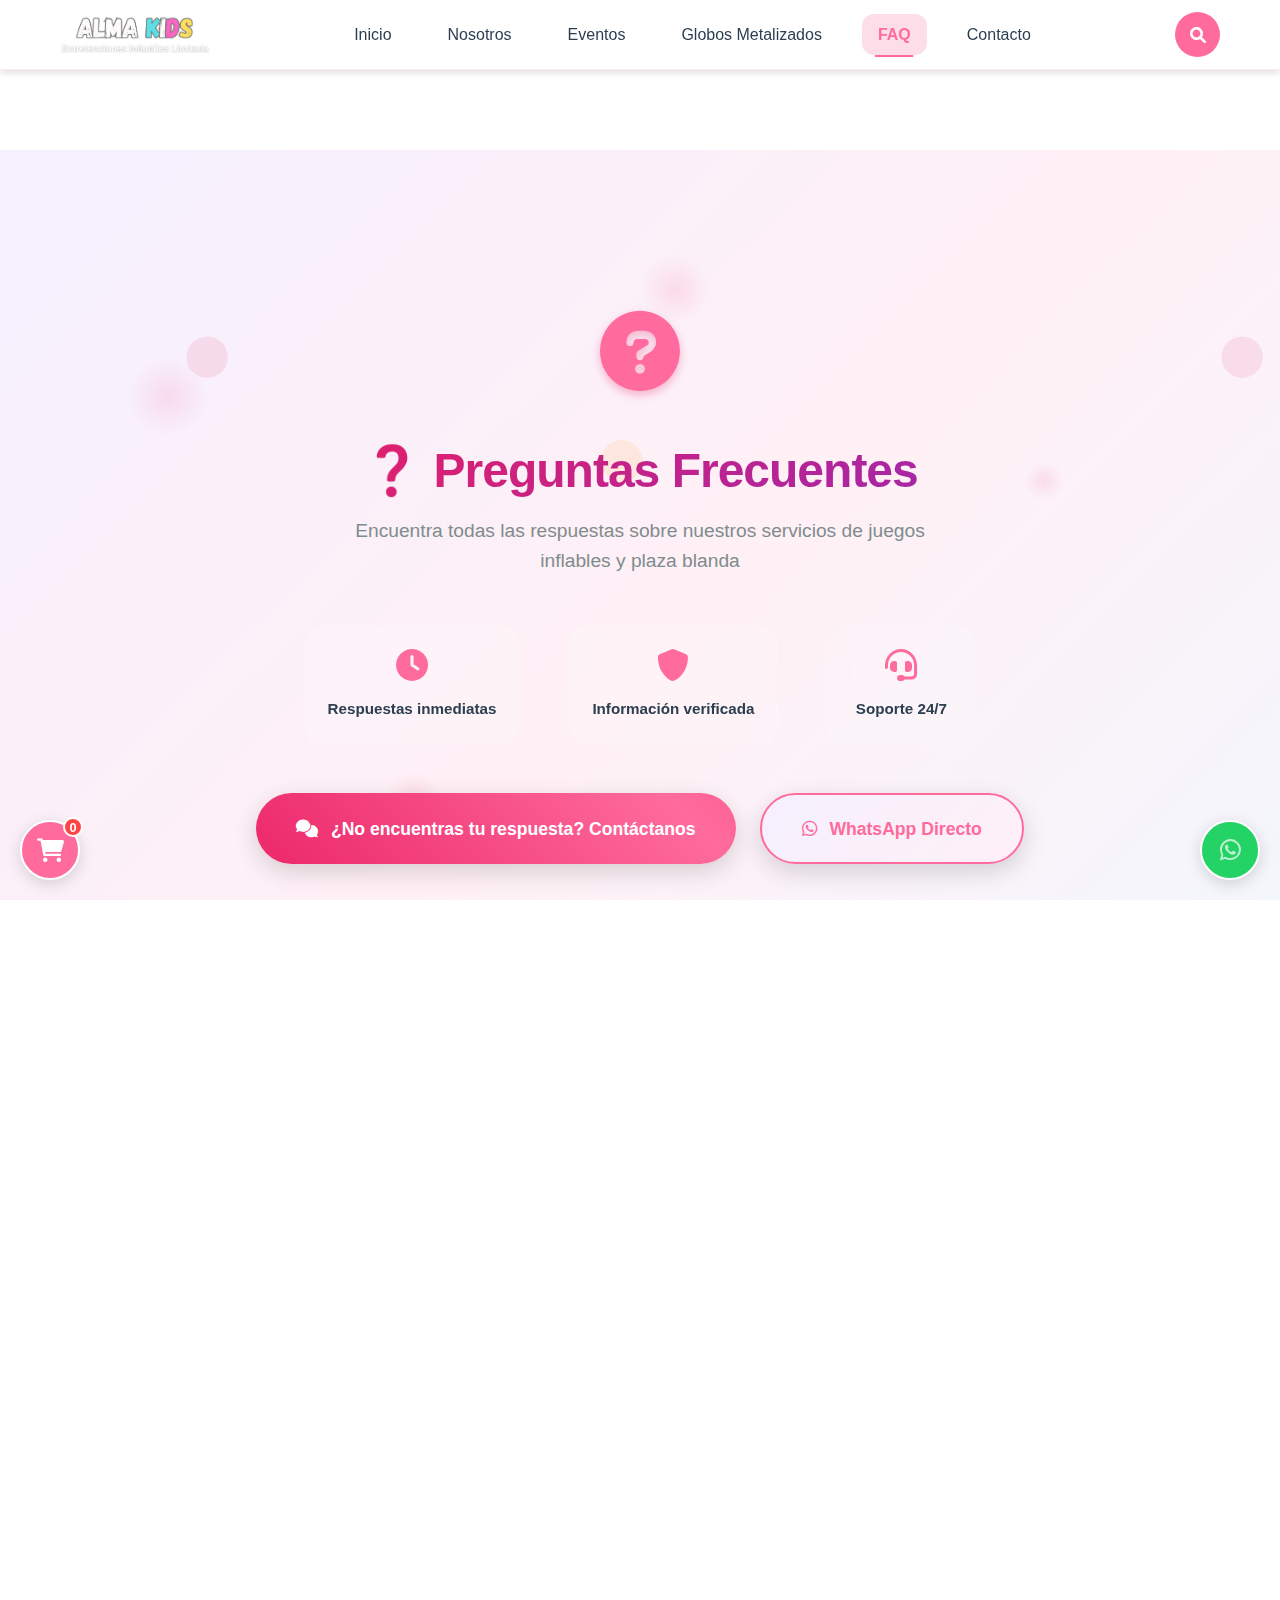
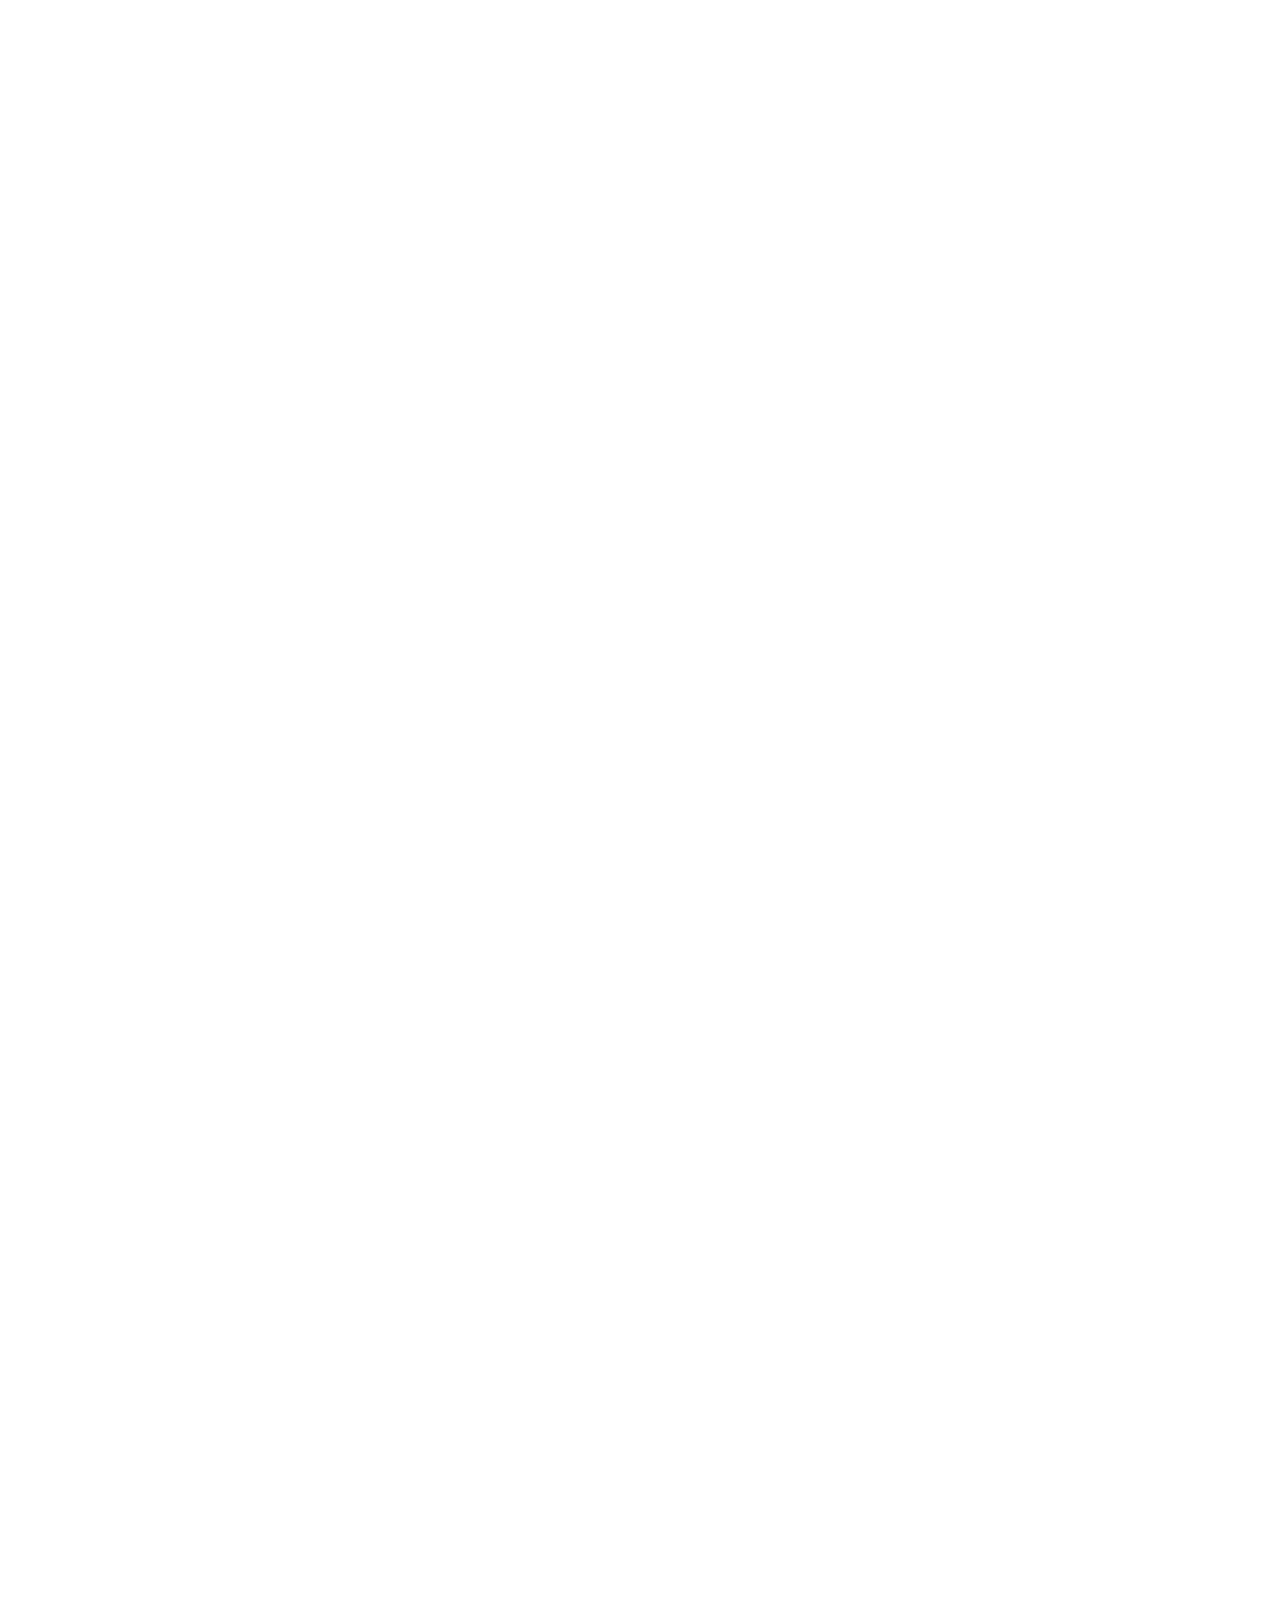
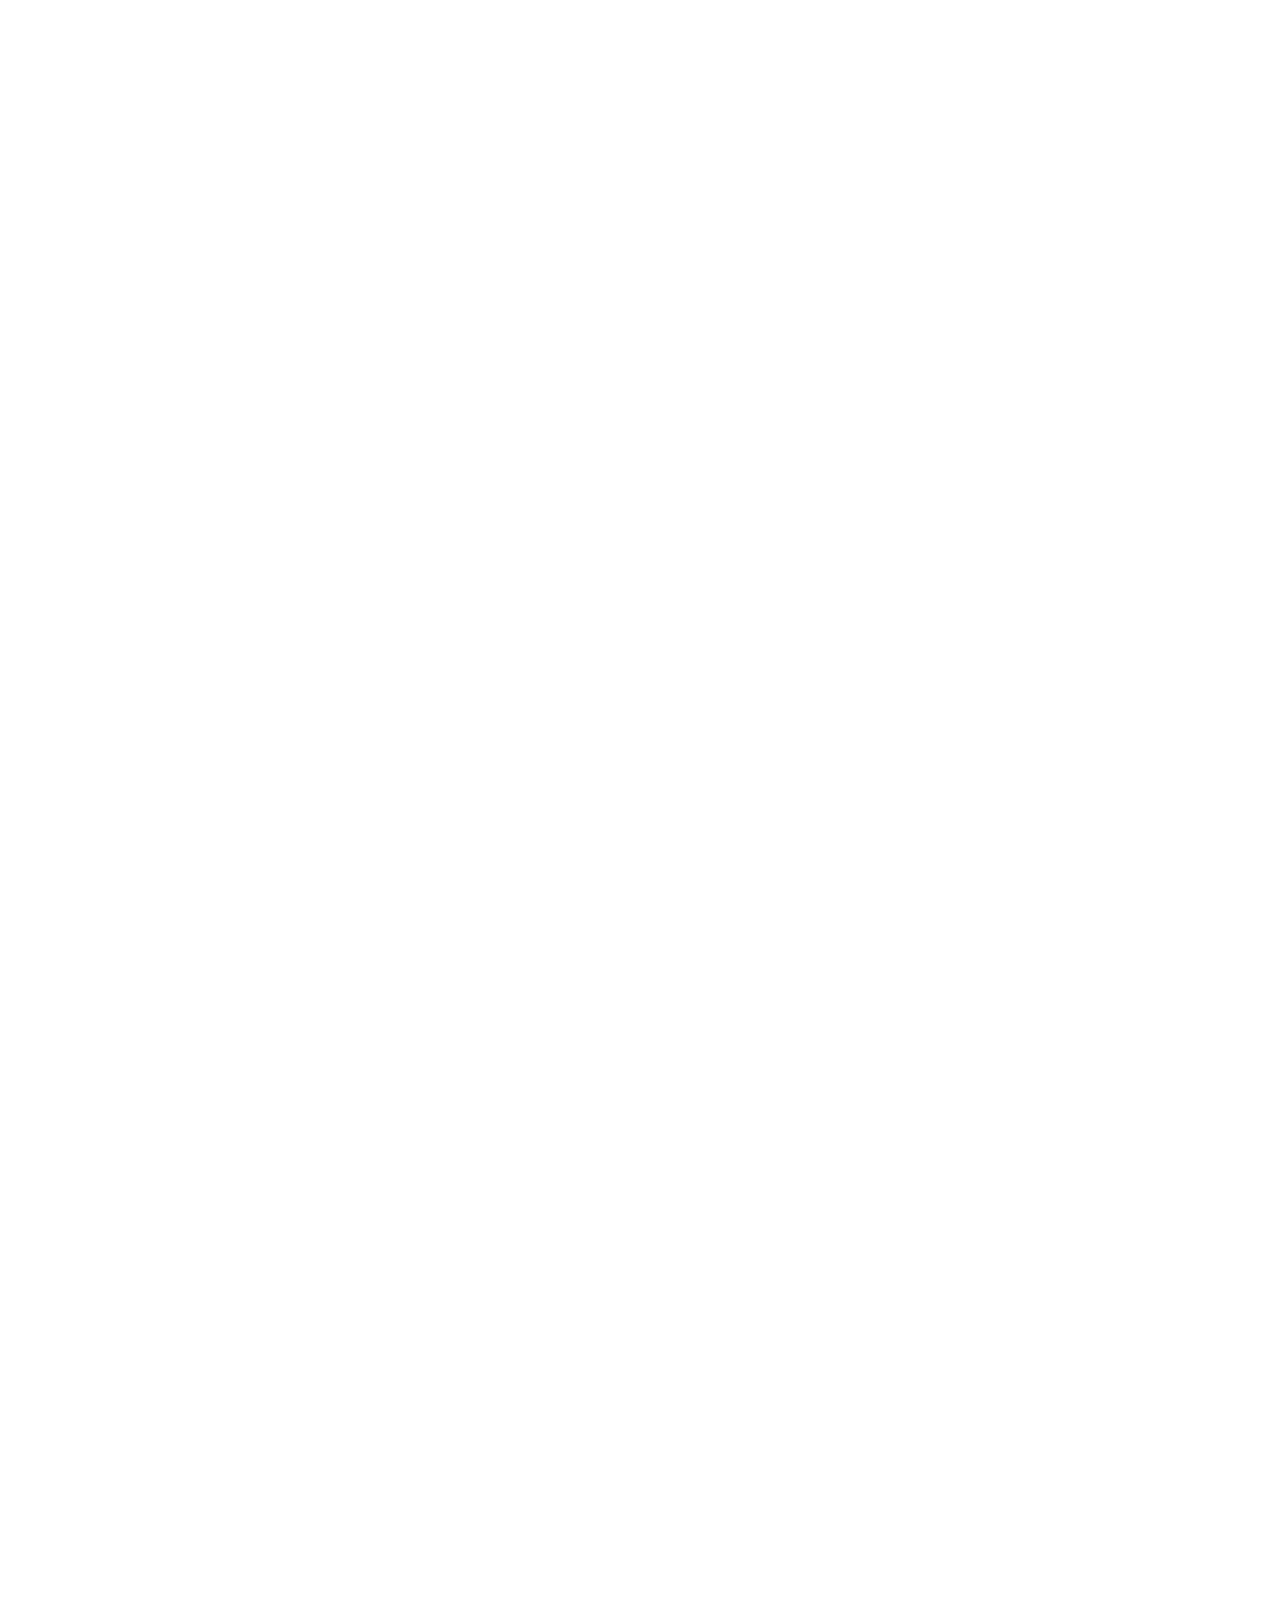
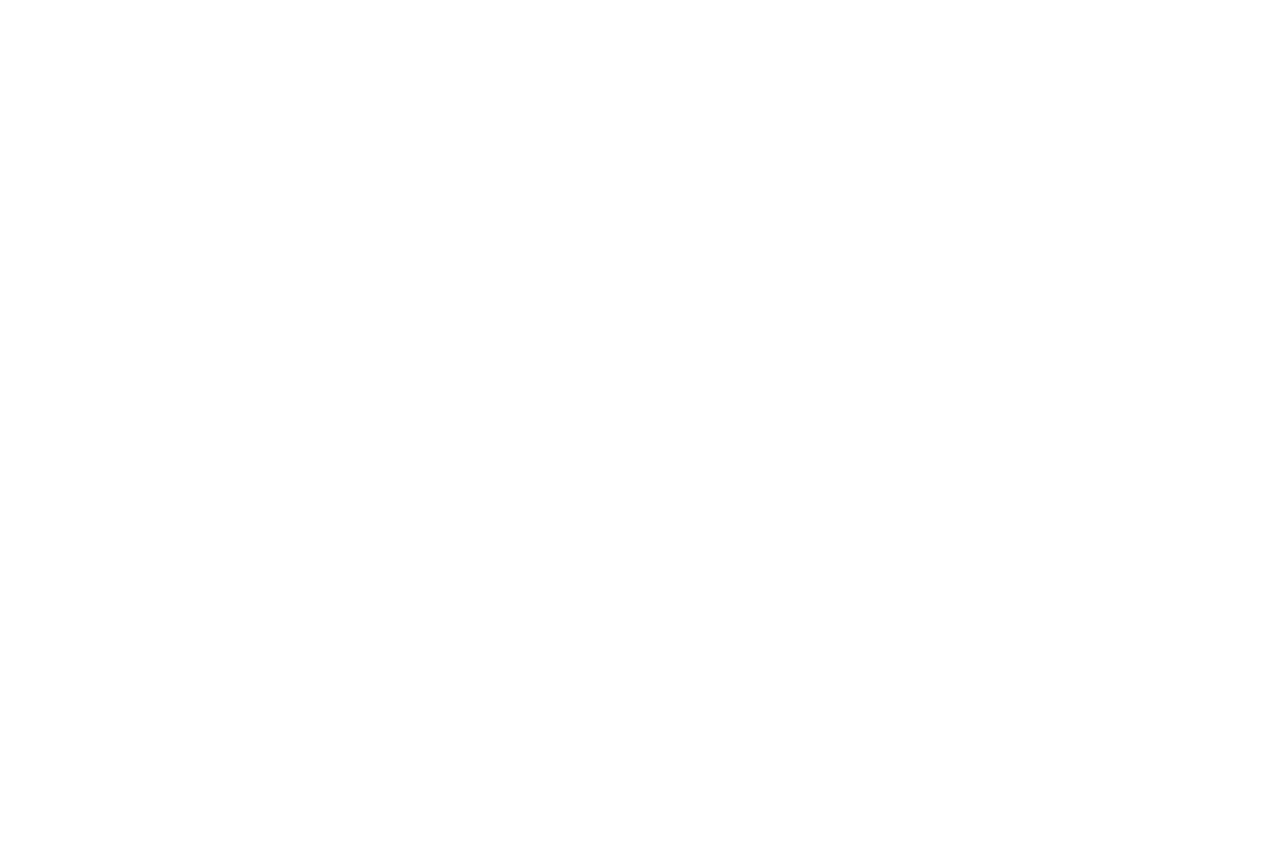
<file: faq.html>
<!DOCTYPE html>
<html lang="es">
<head>
    <meta charset="UTF-8">
    <meta name="viewport" content="width=device-width, initial-scale=1.0">
    <title>Preguntas Frecuentes - ALMA Kids Entretenciones Infantiles</title>
    <meta name="description" content="Encuentra respuestas a las preguntas más frecuentes sobre nuestros servicios de juegos inflables y plaza blanda en Machalí">
    <link rel="stylesheet" href="https://cdnjs.cloudflare.com/ajax/libs/font-awesome/6.0.0/css/all.min.css">
    <link rel="stylesheet" href="styles.css">
    <link rel="stylesheet" href="animations.css">
    <link rel="stylesheet" href="visual-fixes.css">
    <link rel="stylesheet" href="layout-fixes.css">
    <link rel="preconnect" href="https://fonts.googleapis.com">
    <link rel="preconnect" href="https://fonts.gstatic.com" crossorigin>
    <link href="https://fonts.googleapis.com/css2?family=Inter:wght@300;400;500;600;700&display=swap" rel="stylesheet">
    
    <!-- Favicon -->
    <link rel="icon" type="image/png" href="imagenes/ALMA kids Logo web.png">
    <link rel="apple-touch-icon" href="imagenes/ALMA kids Logo web.png">
    <link rel="shortcut icon" type="image/png" href="imagenes/ALMA kids Logo web.png">
</head>
<body>
    <!-- Header -->
    <header class="header">
        <div class="container">
        <div class="header-content">
            <!-- Logo -->
            <a class='logo' href='index.html'>
                <img src="logo-header.png?v=20250115-4" alt="ALMA Kids - Entretenciones Infantiles" class="logo-image">
            </a>
            
                <!-- Navigation -->
        <nav class="nav">
                    <a class='nav-link' href='index.html#inicio'>Inicio</a>
                    <a class='nav-link' href='index.html#nosotros'>Nosotros</a>
                    <a class='nav-link' href='eventos.html'>Eventos</a>
                    <a class='nav-link' href='globos-metalizados.html'>Globos Metalizados</a>
                    <a class='nav-link active' href='faq.html'>FAQ</a>
                    <a class='nav-link' href='index.html#contacto'>Contacto</a>
            </nav>
            
                <!-- Search and Contact Buttons -->
                <div class="header-buttons">
                    <!-- Search Button -->
                    <button class="btn btn-search" onclick="toggleSearch()">
                        <i class="fas fa-search"></i>
                    </button>
                    
                    <!-- Search Input (hidden by default) -->
                    <div class="search-container" id="searchContainer">
                        <input type="text" id="searchInput" placeholder="Buscar en ALMA Kids..." onkeyup="performSearch()">
                        <div class="search-results" id="searchResults"></div>
                    </div>
            </div>
            
                <!-- Mobile Menu Toggle -->
                <button class="mobile-menu-toggle" onclick="toggleMobileMenu()">
                <span></span>
                <span></span>
                <span></span>
            </button>
            </div>
        </div>
        
        <!-- Mobile Menu -->
        <div class="mobile-menu" id="mobileMenu">
            <nav class="mobile-nav">
                <a class='mobile-link' href='index.html#inicio' onclick='closeMobileMenu()'>Inicio</a>
                <a class='mobile-link' href='index.html#nosotros' onclick='closeMobileMenu()'>Nosotros</a>
                <a class='mobile-link' href='eventos.html' onclick='closeMobileMenu()'>Eventos</a>
                <a class='mobile-link' href='globos-metalizados.html' onclick='closeMobileMenu()'>Globos Metalizados</a>
                <a class='mobile-link active' href='faq.html' onclick='closeMobileMenu()'>FAQ</a>
                <a class='mobile-link' href='index.html#contacto' onclick='closeMobileMenu()'>Contacto</a>
            </nav>
                    </div>
</header>

    <!-- Floating Navigation Buttons (Mobile) -->
    <div class="floating-nav-buttons" style="pointer-events:none;">
        <button class="btn btn-search" onclick="toggleSearch()" title="Buscar" style="pointer-events:auto;">
            <i class="fas fa-search"></i>
        </button>
        <button class="mobile-menu-toggle" onclick="toggleMobileMenu()" title="Menú" style="pointer-events:auto;">
            <span></span>
            <span></span>
            <span></span>
        </button>
    </div>

    <!-- FAQ Hero Section -->
    <section class="faq-hero">
        <div class="particles-bg">
            <div class="particle"></div>
            <div class="particle"></div>
            <div class="particle"></div>
            <div class="particle"></div>
            <div class="particle"></div>
        </div>
        <div class="container">
            <div class="faq-hero-content">
                <div class="hero-icon">
                    <i class="fas fa-question-circle"></i>
                </div>
                <h1>❓ Preguntas Frecuentes</h1>
                <p class="hero-subtitle">Encuentra todas las respuestas sobre nuestros servicios de juegos inflables y plaza blanda</p>
                
                <div class="hero-features">
                    <div class="hero-feature">
                        <i class="fas fa-clock"></i>
                        <span>Respuestas inmediatas</span>
                    </div>
                    <div class="hero-feature">
                        <i class="fas fa-shield-alt"></i>
                        <span>Información verificada</span>
                    </div>
                    <div class="hero-feature">
                        <i class="fas fa-headset"></i>
                        <span>Soporte 24/7</span>
                    </div>
                </div>
                
                <div class="hero-actions">
                    <a class='btn btn-primary btn-hero' href='index.html#contacto'>
                        <i class="fas fa-comments"></i>
                        ¿No encuentras tu respuesta? Contáctanos
                    </a>
                    <a href="https://wa.me/56969073306?text=Hola%20ALMA%20Kids,%20tengo%20una%20consulta" target="_blank" class="btn btn-secondary btn-hero">
                        <i class="fab fa-whatsapp"></i>
                        WhatsApp Directo
                    </a>
                </div>
                
                <div class="quick-links">
                    <h4>🔍 Búsquedas populares:</h4>
                    <div class="quick-link-buttons">
                        <button class="quick-link" onclick="scrollToFAQ('precios')">💰 Precios</button>
                        <button class="quick-link" onclick="scrollToFAQ('horarios')">⏰ Horarios</button>
                        <button class="quick-link" onclick="scrollToFAQ('seguridad')">🛡️ Seguridad</button>
                        <button class="quick-link" onclick="scrollToFAQ('reservas')">📅 Reservas</button>
                    </div>
                </div>
            </div>
        </div>
        
        <div class="hero-wave">
            <svg viewBox="0 0 1200 120" preserveAspectRatio="none">
                <path d="M321.39,56.44c58-10.79,114.16-30.13,172-41.86,82.39-16.72,168.19-17.73,250.45-.39C823.78,31,906.67,72,985.66,92.83c70.05,18.48,146.53,26.09,214.34,3V0H0V27.35A600.21,600.21,0,0,0,321.39,56.44Z" fill="white"></path>
            </svg>
        </div>
    </section>

    <!-- FAQ Section -->
    <section class="faq">
        <div class="container">
            <div class="faq-grid">
                <div class="faq-item">
                    <div class="faq-question">
                        <h3><i class="fas fa-dollar-sign"></i> Condiciones de Pago</h3>
                        <i class="fas fa-chevron-down"></i>
                    </div>
                    <div class="faq-answer">
                        <p>50% de reserva al momento de agendar la fecha, y el 50% restante previo a la instalación de los juegos.</p>
                    </div>
                </div>

                <div class="faq-item">
                    <div class="faq-question">
                        <h3><i class="fas fa-truck"></i> Traslado</h3>
                        <i class="fas fa-chevron-down"></i>
                    </div>
                    <div class="faq-answer">
                        <p>El costo del traslado es adicional al servicio según la ubicación, aunque hay sectores gratuitos, no dudes en consultar.</p>
                    </div>
                </div>

                <div class="faq-item">
                    <div class="faq-question">
                        <h3><i class="fas fa-clock"></i> Duración del Servicio</h3>
                        <i class="fas fa-chevron-down"></i>
                    </div>
                    <div class="faq-answer">
                        <p>Nuestro servicio está diseñado para que los niños disfruten 4 horas de juego intenso. Si necesitas tiempo extra, consulta por disponibilidad y costo asociado.</p>
                    </div>
                </div>

                <div class="faq-item">
                    <div class="faq-question">
                        <h3><i class="fas fa-plug"></i> Conexión Eléctrica</h3>
                        <i class="fas fa-chevron-down"></i>
                    </div>
                    <div class="faq-answer">
                        <p>El área de instalación debe contar con un punto de corriente a una distancia máxima de 10 metros.</p>
                    </div>
                </div>

                <div class="faq-item">
                    <div class="faq-question">
                        <h3><i class="fas fa-home"></i> Condiciones de Suelo</h3>
                        <i class="fas fa-chevron-down"></i>
                    </div>
                    <div class="faq-answer">
                        <p>El cliente se compromete a tener el espacio seco, limpio y despejado previo a la instalación. Los implementos no se instalarán en superficies húmedas, rocosas o con desniveles pronunciados.</p>
                    </div>
                </div>

                <div class="faq-item">
                    <div class="faq-question">
                        <h3><i class="fas fa-exclamation-triangle"></i> Reglas en Zona de Juegos</h3>
                        <i class="fas fa-chevron-down"></i>
                    </div>
                    <div class="faq-answer">
                        <p>No se permite ningún tipo de calzado, consumo de alimentos y/o líquidos, elementos punzantes, pinta caritas, ni presencia de mascotas, uso de scotch o cinta adhesiva sobre los juegos.</p>
                    </div>
                </div>

                <div class="faq-item">
                    <div class="faq-question">
                        <h3><i class="fas fa-ban"></i> Incumplimiento de Reglas</h3>
                        <i class="fas fa-chevron-down"></i>
                    </div>
                    <div class="faq-answer">
                        <p>En caso de incumplimiento de las reglas establecidas, <strong>ALMA Kids Entretenciones Limitada</strong> se reserva el derecho de suspender el servicio inmediatamente sin devolución del dinero.</p>
                    </div>
                </div>

                <div class="faq-item">
                    <div class="faq-question">
                        <h3><i class="fas fa-tools"></i> Daños por Mal Uso</h3>
                        <i class="fas fa-chevron-down"></i>
                    </div>
                    <div class="faq-answer">
                        <p>Los daños causados por mal uso o negligencia serán responsabilidad del cliente, quien deberá cubrir los costos de reparación o <strong>reposición completa</strong>.</p>
                    </div>
                </div>

                <div class="faq-item">
                    <div class="faq-question">
                        <h3><i class="fas fa-calendar-alt"></i> Modificaciones</h3>
                        <i class="fas fa-chevron-down"></i>
                    </div>
                    <div class="faq-answer">
                        <p>Las modificaciones de fecha o servicio deben notificarse con al menos <strong>1 semana</strong> de anticipación, sujeto a disponibilidad.</p>
                    </div>
                </div>

                <div class="faq-item">
                    <div class="faq-question">
                        <h3><i class="fas fa-times-circle"></i> Anulación de Servicio</h3>
                        <i class="fas fa-chevron-down"></i>
                    </div>
                    <div class="faq-answer">
                        <p>La anulación con menos de 48 horas de anticipación no tendrá devolución. Cancelaciones con más de 48 horas tendrán devolución del 50% abonado.</p>
                    </div>
                </div>

                <div class="faq-item">
                    <div class="faq-question">
                        <h3><i class="fas fa-users"></i> Adulto Responsable</h3>
                        <i class="fas fa-chevron-down"></i>
                    </div>
                    <div class="faq-answer">
                        <p>Debe haber un adulto responsable presente durante todo el evento para supervisar a los niños y hacer cumplir las reglas de seguridad.</p>
                    </div>
                </div>

                <div class="faq-item">
                    <div class="faq-question">
                        <h3><i class="fas fa-cogs"></i> ¿Qué incluye el servicio básico?</h3>
                        <i class="fas fa-chevron-down"></i>
                    </div>
                    <div class="faq-answer">
                        <p>El servicio básico incluye: instalación, desinstalación, mantas de protección, extensiones eléctricas, y limpieza básica del equipo.</p>
                    </div>
                </div>

                <div class="faq-item">
                    <div class="faq-question">
                        <h3><i class="fas fa-stopwatch"></i> ¿Cuánto tiempo se necesita para el montaje?</h3>
                        <i class="fas fa-chevron-down"></i>
                    </div>
                    <div class="faq-answer">
                        <p>El montaje toma aproximadamente 30-45 minutos dependiendo del tipo y cantidad de juegos. La desinstalación toma 20-30 minutos.</p>
                    </div>
                </div>

                <div class="faq-item">
                    <div class="faq-question">
                        <h3><i class="fas fa-ruler"></i> ¿Qué espacio necesito para instalar un juego inflable?</h3>
                        <i class="fas fa-chevron-down"></i>
                    </div>
                    <div class="faq-answer">
                        <p>Cada juego requiere un espacio adicional de 1 metro en todos los lados para seguridad. Las dimensiones exactas varían según el modelo.</p>
                    </div>
                </div>

                <div class="faq-item">
                    <div class="faq-question">
                        <h3><i class="fas fa-baby"></i> ¿Cuál es la edad recomendada para los juegos?</h3>
                        <i class="fas fa-chevron-down"></i>
                    </div>
                    <div class="faq-answer">
                        <p>Nuestros juegos están diseñados para niños de 6 meses a 7 años, según especificaciones técnicas de cada equipo.</p>
                    </div>
                </div>

                <div class="faq-item">
                    <div class="faq-question">
                        <h3><i class="fas fa-cloud-rain"></i> ¿Qué pasa si llueve el día del evento?</h3>
                        <i class="fas fa-chevron-down"></i>
                    </div>
                    <div class="faq-answer">
                        <p>En caso de lluvia, podemos reprogramar el evento sin costo adicional o instalar en espacios cubiertos si están disponibles.</p>
                    </div>
                </div>

                <div class="faq-item">
                    <div class="faq-question">
                        <h3><i class="fas fa-eye"></i> ¿Incluyen supervisión durante el evento?</h3>
                        <i class="fas fa-chevron-down"></i>
                    </div>
                    <div class="faq-answer">
                        <p>La supervisión es un servicio adicional con + Costo Adicional. Recomendamos tener un adulto responsable presente durante todo el evento.</p>
                    </div>
                </div>

                <div class="faq-item">
                    <div class="faq-question">
                        <h3><i class="fas fa-phone"></i> ¿Cómo hago la reserva?</h3>
                        <i class="fas fa-chevron-down"></i>
                    </div>
                    <div class="faq-answer">
                        <p>Puedes reservar escribiendo por WhatsApp al +56 9 6907 3306, llamando al +56 9 2060 9796, o completando el formulario de contacto en nuestra página web.</p>
                    </div>
                </div>

                <div class="faq-item">
                    <div class="faq-question">
                        <h3><i class="fas fa-map"></i> ¿Ofrecen servicios en toda la ciudad?</h3>
                        <i class="fas fa-chevron-down"></i>
                    </div>
                    <div class="faq-answer">
                        <p>Cubrimos Machalí, Rancagua, Rengo, Coya, Codegua, Olivar, Gultro, Los Lirios, Graneros y sectores aledaños. Consulta disponibilidad para otras ubicaciones.</p>
                    </div>
                </div>

                <div class="faq-item">
                    <div class="faq-question">
                        <h3><i class="fas fa-shield-alt"></i> ¿Los juegos son seguros?</h3>
                        <i class="fas fa-chevron-down"></i>
                    </div>
                    <div class="faq-answer">
                        <p>Sí, todos nuestros juegos cumplen con estándares de seguridad, están certificados y son inspeccionados regularmente. Utilizamos materiales de primera calidad.</p>
                    </div>
                </div>
            </div>
            
            <!-- CTA Section -->
            <div class="faq-cta">
                <h3>¿No encontraste la respuesta que buscabas?</h3>
                <p>Nuestro equipo está listo para resolver todas tus dudas</p>
                <div class="faq-cta-buttons">
                    <a href="https://wa.me/56969073306?text=Hola%20ALMA%20Kids,%20tengo%20una%20consulta" target="_blank" class="btn btn-primary">
                        <i class="fab fa-whatsapp"></i> Escribir por WhatsApp
                    </a>
                    <a href="tel:+56920609796" class="btn btn-secondary">
                        <i class="fas fa-phone"></i> Llamar Ahora
                    </a>
                </div>
            </div>
        </div>
    </section>

    <!-- Footer -->
    <footer class="footer">
        <div class="container">
            <div class="footer-content">
                <div class="footer-info">
                    <h3>ALMA Kids</h3>
                    <p>Entretenciones Infantiles Ltda.</p>
                    <p class="footer-slogan">¡Donde los sueños se inflan y la diversión nunca termina!</p>
                    
                    <div class="footer-social">
                        <a href="https://www.instagram.com/alma.kidscl" target="_blank"><i class="fab fa-instagram"></i></a>
                        <a href="https://www.facebook.com/profile.php?id=61580273574247" target="_blank"><i class="fab fa-facebook"></i></a>
                    </div>
                </div>
                
                <div class="footer-links">
                    <h4>Enlaces Rápidos</h4>
                    <ul>
                        <li><a href='index.html#inicio'>Inicio</a></li>
                        <li><a href='index.html#nosotros'>Sobre Nosotros</a></li>
                        <li><a href='index.html#servicios'>Servicios</a></li>
                        <li><a href='index.html#plaza-blanda'>Plaza Blanda</a></li>
                        <li><a href='eventos.html'>Eventos</a></li>
                        <li><a href='globos-metalizados.html'>Globos Metalizados</a></li>
                        <li><a href='faq.html'>Preguntas Frecuentes</a></li>
                        <li><a href='index.html#contacto'>Contacto</a></li>
                    </ul>
                </div>
                
                <div class="footer-contact">
                    <h4>Contacto</h4>
                    <div class="contact-number">
                        <span class="contact-icons">
                            <i class="fas fa-phone" style="color: #4CAF50;"></i>
                            <i class="fab fa-whatsapp" style="color: #25D366;"></i>
                        </span>
                        <a href="https://wa.me/56969073306?text=Hola%20ALMA%20Kids,%20me%20interesa%20cotizar%20sus%20servicios" target="_blank">+56 9 6907 3306</a>
                    </div>
                    <div class="contact-number">
                        <span class="contact-icons">
                            <i class="fas fa-phone" style="color: #4CAF50;"></i>
                            <i class="fab fa-whatsapp" style="color: #25D366;"></i>
                        </span>
                        <a href="tel:+56920609796">+56 9 2060 9796</a>
                    </div>
                    <p><i class="fas fa-envelope"></i> <a href="mailto:info.almakids@gmail.com">info.almakids@gmail.com</a></p>
                    <p><i class="fab fa-instagram"></i> <a href="https://www.instagram.com/alma.kidscl" target="_blank">@alma.kidscl</a></p>
                    <p><i class="fab fa-facebook"></i> <a href="https://www.facebook.com/profile.php?id=61580273574247" target="_blank">ALMA Kids</a></p>
                </div>
            </div>
            <div class="footer-bottom">
                <p>&copy; 2025 ALMA Kids Entretenciones Infantiles Ltda. Todos los derechos reservados.</p>
                <p class="footer-seo">Juegos inflables Machalí | Plaza blanda Rancagua | Fiestas infantiles | Castillos inflables | Eventos escolares | Cumpleaños niños</p>
            </div>
        </div>
    </footer>

    <script src="emergency-functions.js"></script>
    <script src="script.js"></script>
    <script src="image-optimizer.js"></script>
    <script src="form-enhancer.js"></script>
    <script src="mobile-fix.js"></script>
    <script src="fix-definitivo.js"></script>
    
    <script>
        // Función para scroll a FAQ específico
        function scrollToFAQ(topic) {
            const topicMap = {
                'precios': 'Condiciones de Pago',
                'horarios': 'Duración del Servicio', 
                'seguridad': '¿Los juegos son seguros?',
                'reservas': '¿Cómo hago la reserva?'
            };
            
            const searchText = topicMap[topic];
            if (!searchText) return;
            
            // Buscar el elemento FAQ correspondiente
            const faqItems = document.querySelectorAll('.faq-question h3');
            for (let item of faqItems) {
                if (item.textContent.includes(searchText)) {
                    // Scroll al elemento
                    item.closest('.faq-item').scrollIntoView({ 
                        behavior: 'smooth',
                        block: 'center'
                    });
                    
                    // Destacar temporalmente
                    const faqItem = item.closest('.faq-item');
                    faqItem.style.transform = 'scale(1.02)';
                    faqItem.style.boxShadow = '0 10px 30px rgba(233, 30, 99, 0.2)';
                    faqItem.style.border = '2px solid var(--primary-color)';
                    
                    setTimeout(() => {
                        faqItem.style.transform = '';
                        faqItem.style.boxShadow = '';
                        faqItem.style.border = '';
                    }, 2000);
                    
                    break;
                }
            }
        }
        
        // Mejorar la funcionalidad de FAQ accordion
        document.addEventListener('DOMContentLoaded', function() {
            const faqItems = document.querySelectorAll('.faq-item');
            
            faqItems.forEach(item => {
                const question = item.querySelector('.faq-question');
                const answer = item.querySelector('.faq-answer');
                
                question.addEventListener('click', () => {
                    const isActive = item.classList.contains('active');
                    
                    // Cerrar otros FAQ items
                    faqItems.forEach(otherItem => {
                        if (otherItem !== item) {
                            otherItem.classList.remove('active');
                            const otherAnswer = otherItem.querySelector('.faq-answer');
                            if (otherAnswer) {
                                otherAnswer.style.maxHeight = '0';
                                otherAnswer.style.opacity = '0';
                            }
                        }
                    });
                    
                    // Toggle current item
                    if (!isActive) {
                        item.classList.add('active');
                        // Forzar recálculo de altura
                        answer.style.maxHeight = 'none';
                        const height = answer.scrollHeight;
                        answer.style.maxHeight = '0';
                        // Aplicar altura después de un pequeño delay
                        requestAnimationFrame(() => {
                            answer.style.maxHeight = height + 'px';
                            answer.style.opacity = '1';
                        });
                    } else {
                        item.classList.remove('active');
                        answer.style.maxHeight = '0';
                        answer.style.opacity = '0';
                    }
                });
            });
        });
    </script>
    
    <!-- Floating Buttons Stack -->

    <!-- WhatsApp Float Button -->
    <div class="whatsapp-float">
        <a href="https://wa.me/56969073306?text=Hola%20ALMA%20Kids,%20tengo%20una%20pregunta%20sobre%20sus%20servicios" target="_blank" class="whatsapp-btn" title="WhatsApp: +56 9 6907 3306">
            <i class="fab fa-whatsapp"></i>
        </a>
    </div>

    <!-- Cart Float Button -->
    <div class="cart-float">
        <button class="cart-btn" onclick="showNewCart()" title="Ver Carrito">
            <i class="fas fa-shopping-cart"></i>
            <span id="cartCount" class="cart-count">0</span>
        </button>
    </div>
</body>
</html>
</file>
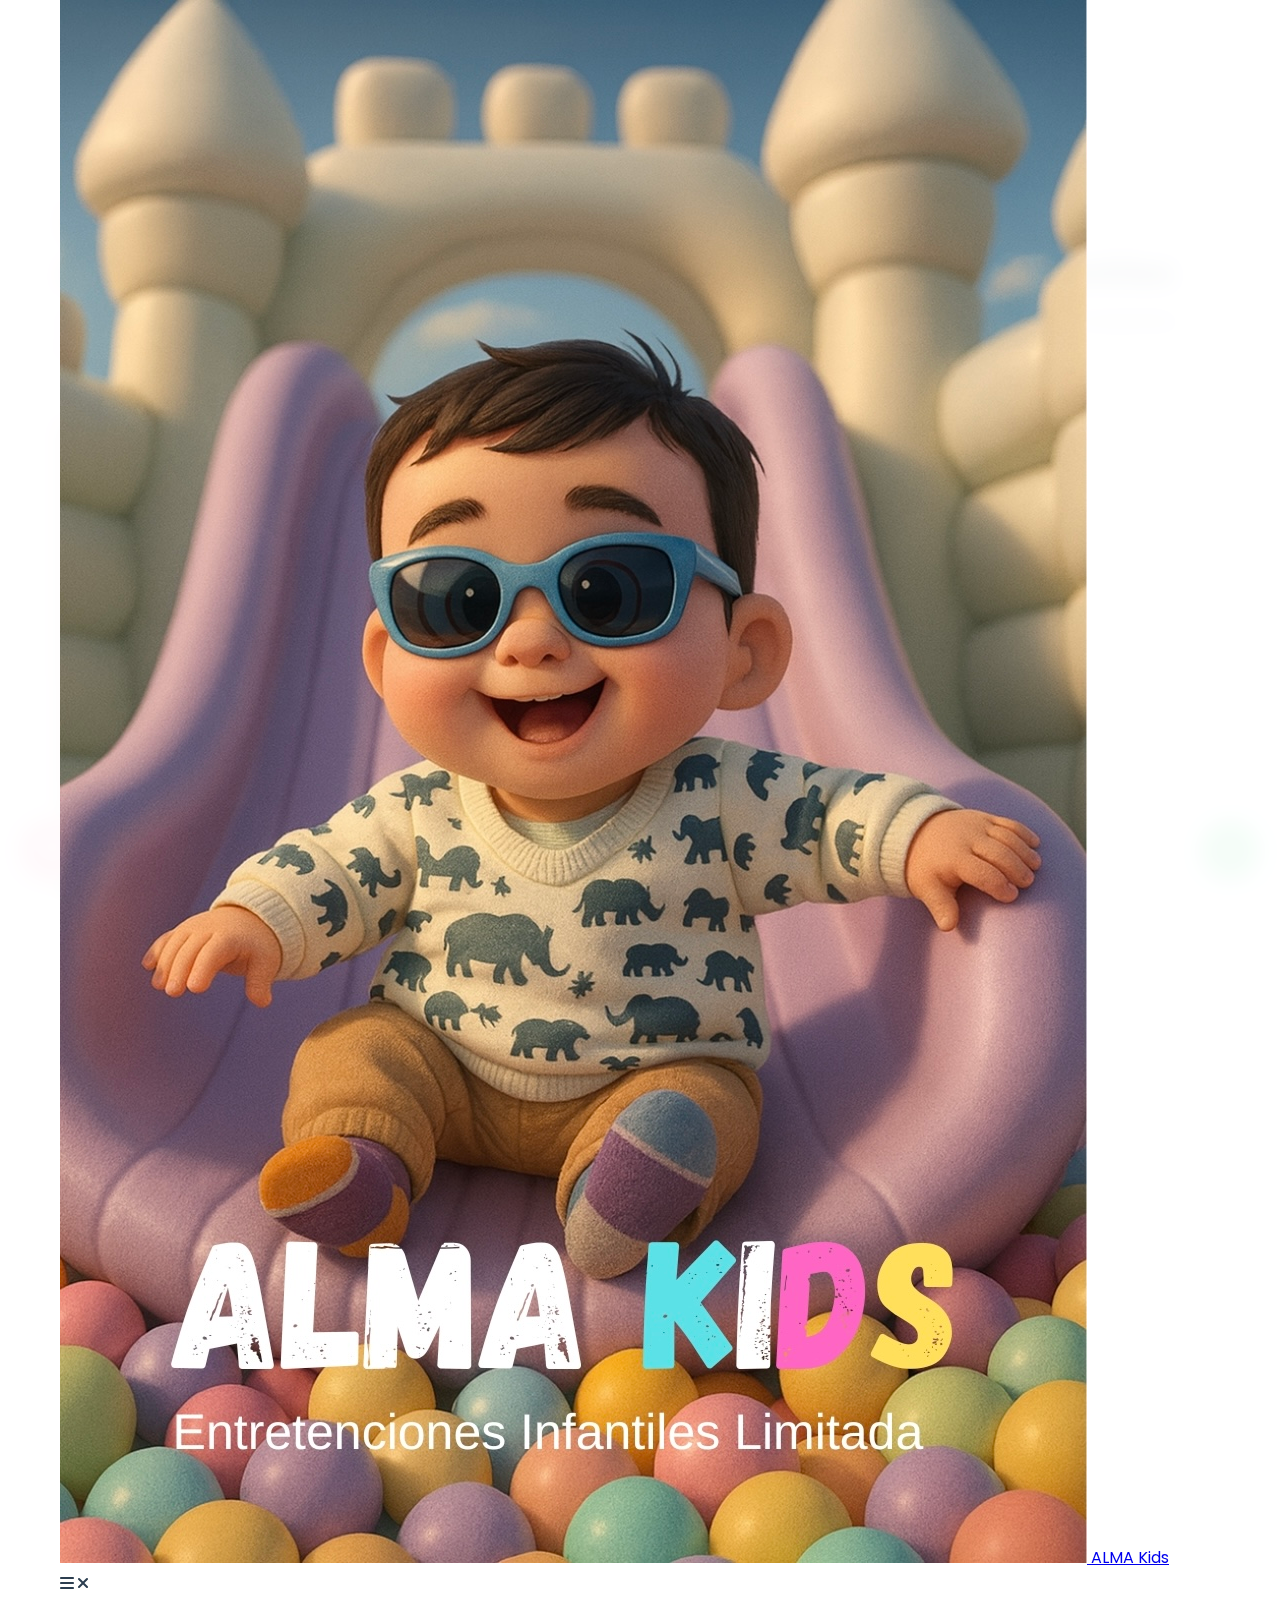
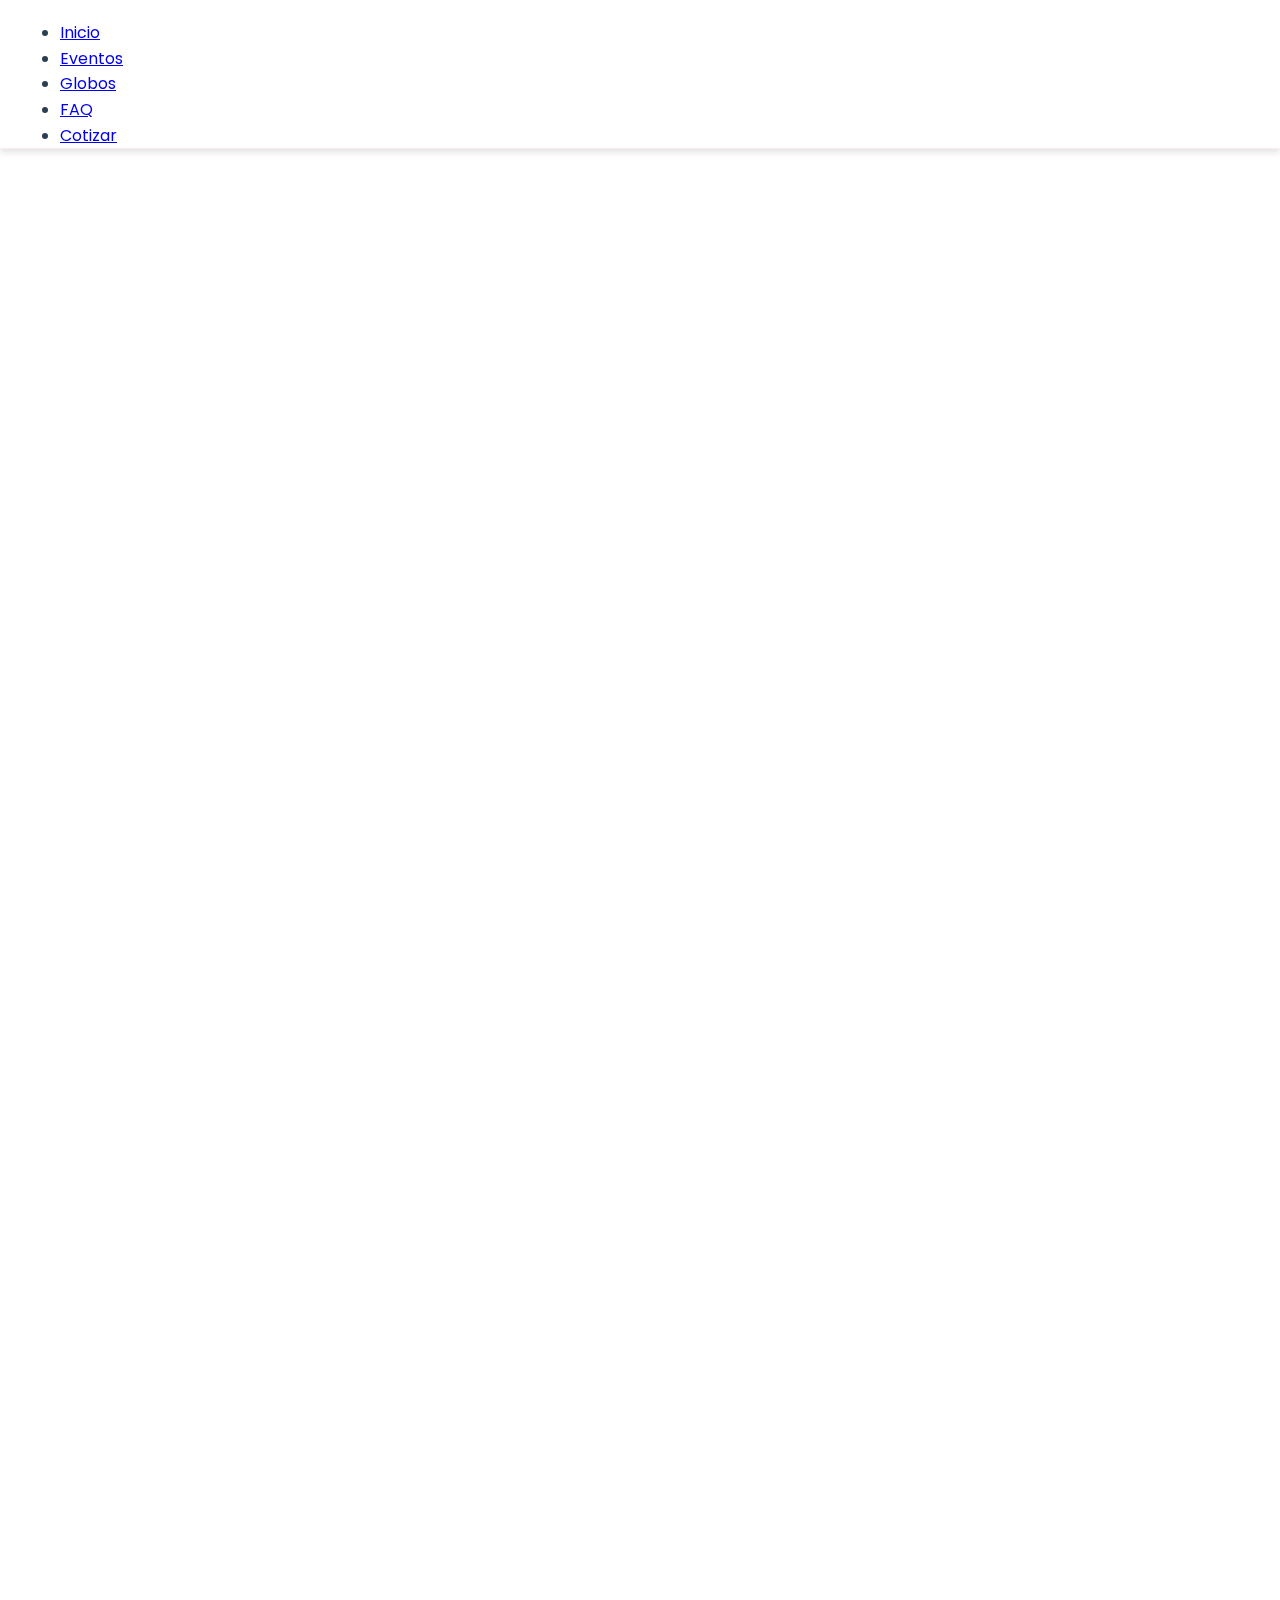
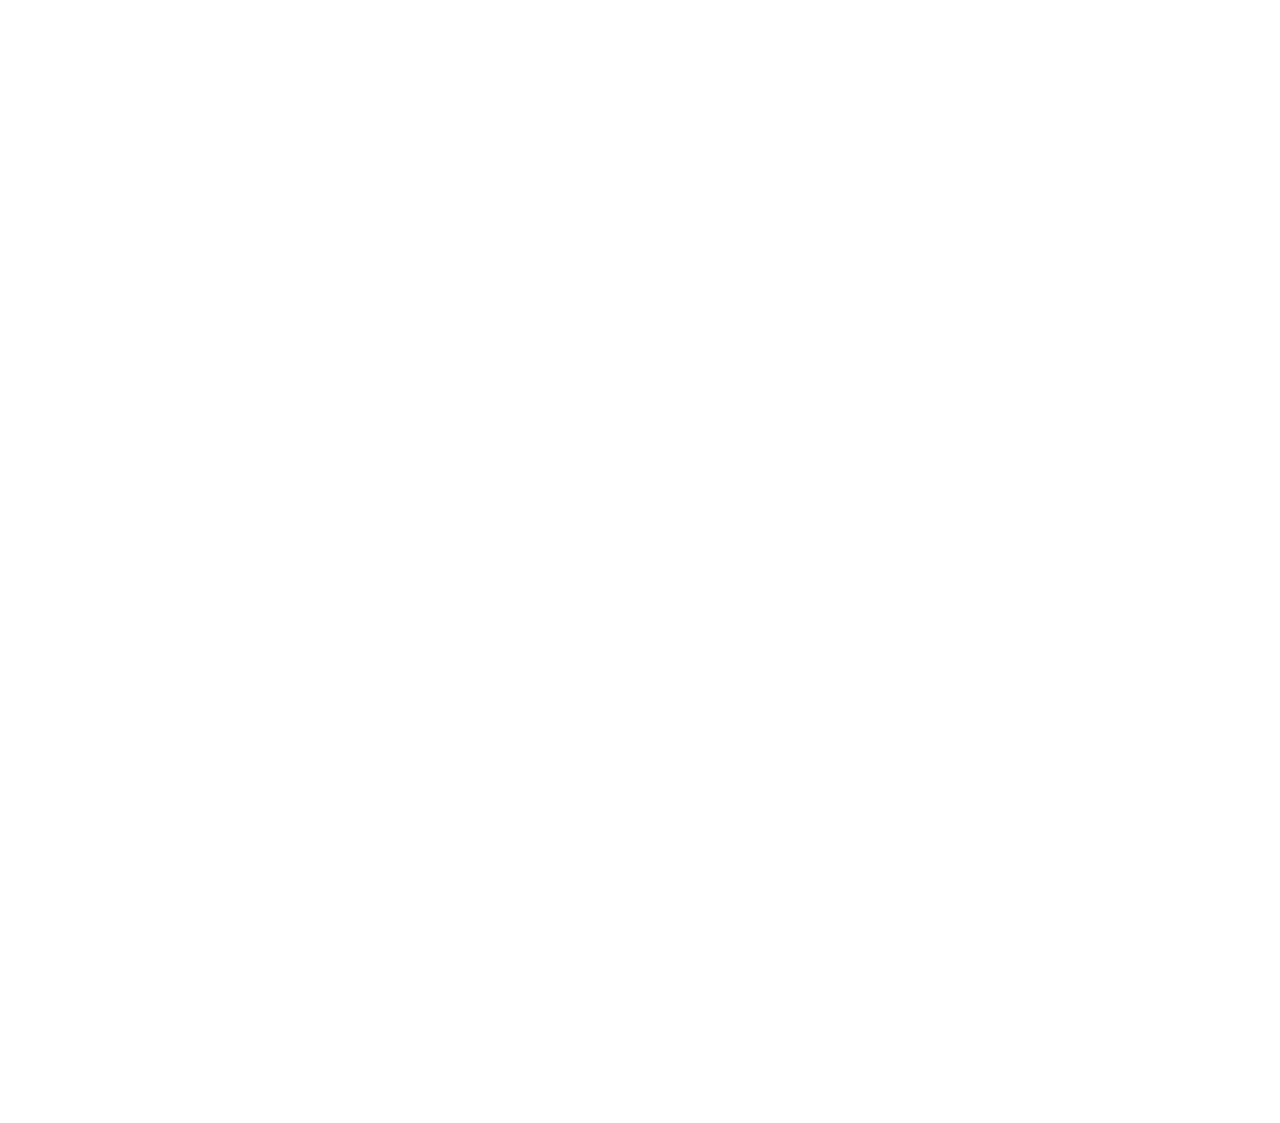
<file: juegos-inflables-rancagua.html>
<!DOCTYPE html>
<html lang="es">
<head>
    <meta charset="UTF-8">
    <meta name="viewport" content="width=device-width, initial-scale=1.0">
    <title>Juegos Inflables Rancagua | ALMA Kids - Arriendo Castillos Inflables</title>
    <meta name="description" content="🎪 Arriendo de juegos inflables en Rancagua. ALMA Kids ofrece castillos inflables, plaza blanda y entretenimiento seguro para fiestas infantiles en Rancagua. ¡Cotiza gratis!">
    <meta name="keywords" content="juegos inflables Rancagua, castillos inflables Rancagua, arriendo juegos Rancagua, fiestas infantiles Rancagua, cumpleaños niños Rancagua, plaza blanda Rancagua, ALMA Kids Rancagua">
    <meta name="geo.region" content="CL-LI">
    <meta name="geo.placename" content="Rancagua, Región de O'Higgins, Chile">
    <meta name="geo.position" content="-34.1702;-70.7394">
    
    <!-- Open Graph -->
    <meta property="og:title" content="Juegos Inflables Rancagua | ALMA Kids">
    <meta property="og:description" content="Arriendo de juegos inflables y castillos para fiestas infantiles en Rancagua. Plaza blanda, globos metalizados y entretenimiento seguro.">
    <meta property="og:image" content="https://almakids.cl/imagenes/castillo-3d-profesional.png">
    <meta property="og:url" content="https://almakids.cl/juegos-inflables-rancagua.html">
    
    <!-- Fonts y CSS -->
    <link rel="icon" type="image/png" href="imagenes/ALMA kids Logo web.png">
    <link rel="apple-touch-icon" href="imagenes/ALMA kids Logo web.png">
    <link rel="preconnect" href="https://fonts.googleapis.com">
    <link rel="preconnect" href="https://fonts.gstatic.com" crossorigin>
    <link href="https://fonts.googleapis.com/css2?family=Poppins:wght@300;400;500;600;700&display=swap" rel="stylesheet">
    <link rel="stylesheet" href="https://cdnjs.cloudflare.com/ajax/libs/font-awesome/6.0.0/css/all.min.css">
    <link rel="stylesheet" href="styles.css">
    <link rel="stylesheet" href="animations.css">
    <link rel="stylesheet" href="visual-fixes.css">
    <link rel="stylesheet" href="layout-fixes.css">
    
    <!-- Schema Markup Local -->
    <script type="application/ld+json">
    {
        "@context": "https://schema.org",
        "@type": "LocalBusiness",
        "name": "ALMA Kids - Juegos Inflables Rancagua",
        "description": "Arriendo de juegos inflables, castillos inflables y plaza blanda para fiestas infantiles en Rancagua",
        "url": "https://almakids.cl/juegos-inflables-rancagua.html",
        "telephone": ["+56969073306", "+56920609796"],
        "email": "info.almakids@gmail.com",
        "address": {
            "@type": "PostalAddress",
            "addressLocality": "Rancagua",
            "addressRegion": "Región de O'Higgins",
            "addressCountry": "CL"
        },
        "geo": {
            "@type": "GeoCoordinates",
            "latitude": -34.1702,
            "longitude": -70.7394
        },
        "areaServed": {
            "@type": "City",
            "name": "Rancagua"
        },
        "serviceType": [
            "Juegos Inflables Rancagua",
            "Castillos Inflables Rancagua", 
            "Plaza Blanda Rancagua",
            "Fiestas Infantiles Rancagua"
        ]
    }
    </script>
</head>
<body>
    <!-- Header -->
    <header class="header">
        <nav class="nav container">
            <div class="nav__data">
                <a href="index.html" class="nav__logo">
                    <img src="imagenes/ALMA kids Logo web.png" alt="ALMA Kids Logo" class="nav__logo-img">
                    ALMA Kids
                </a>
                <div class="nav__toggle" id="nav-toggle">
                    <i class="fas fa-bars nav__burger"></i>
                    <i class="fas fa-times nav__close"></i>
                </div>
            </div>
            <div class="nav__menu" id="nav-menu">
                <ul class="nav__list">
                    <li><a href="index.html" class="nav__link">Inicio</a></li>
                    <li><a href="eventos.html" class="nav__link">Eventos</a></li>
                    <li><a href="globos-metalizados.html" class="nav__link">Globos</a></li>
                    <li><a href="faq.html" class="nav__link">FAQ</a></li>
                    <li><a href="index.html#contact" class="nav__link nav__cta">Cotizar</a></li>
                </ul>
            </div>
        </nav>
    </header>

    <!-- Floating Navigation Buttons (Mobile) -->
    <div class="floating-nav-buttons" style="pointer-events:none;">
        <button class="btn btn-search" onclick="toggleSearch()" title="Buscar" style="pointer-events:auto;">
            <i class="fas fa-search"></i>
        </button>
        <button class="mobile-menu-toggle" onclick="toggleMobileMenu()" title="Menú" style="pointer-events:auto;">
            <span></span>
            <span></span>
            <span></span>
        </button>
    </div>

    <!-- Hero Section -->
    <section class="hero" id="home">
        <div class="container">
            <div class="hero__content">
                <h1 class="hero__title">
                    🎪 Juegos Inflables en <span class="gradient-text">Rancagua</span>
                </h1>
                <h2 class="hero__subtitle">
                    Arriendo de Castillos Inflables y Plaza Blanda para Fiestas Infantiles
                </h2>
                <p class="hero__description">
                    ALMA Kids llega a Rancagua con los mejores juegos inflables certificados y seguros. 
                    Especialistas en entretenimiento infantil para cumpleaños, eventos escolares y celebraciones familiares.
                </p>
                <div class="hero__cta">
                    <a href="#contact" class="btn btn--primary">
                        <i class="fab fa-whatsapp"></i>
                        Cotizar en Rancagua
                    </a>
                    <a href="tel:+56969073306" class="btn btn--secondary">
                        <i class="fas fa-phone"></i>
                        Llamar Ahora
                    </a>
                </div>
            </div>
            <div class="hero__image">
                <img src="imagenes/castillo-3d-profesional.png" alt="Juegos inflables para fiestas en Rancagua" class="hero__img">
            </div>
        </div>
    </section>

    <!-- Servicios en Rancagua -->
    <section class="services" id="services">
        <div class="container">
            <div class="section__header">
                <h2 class="section__title">Nuestros Servicios en Rancagua</h2>
                <p class="section__subtitle">
                    Entretenimiento infantil profesional y seguro para toda la familia rancagüina
                </p>
            </div>
            
            <div class="services__grid">
                <div class="service__card">
                    <div class="service__icon">
                        <i class="fas fa-castle"></i>
                    </div>
                    <h3 class="service__title">Castillos Inflables Rancagua</h3>
                    <p class="service__description">
                        Castillos inflables 3D profesionales certificados para fiestas infantiles en Rancagua. 
                        Seguros, coloridos y perfectos para niños de 6 meses a 7 años.
                    </p>
                    <ul class="service__features">
                        <li>✅ Certificación de seguridad</li>
                        <li>✅ Instalación profesional</li>
                        <li>✅ Supervisión incluida</li>
                        <li>✅ Seguro de responsabilidad</li>
                    </ul>
                </div>

                <div class="service__card">
                    <div class="service__icon">
                        <i class="fas fa-baby"></i>
                    </div>
                    <h3 class="service__title">Plaza Blanda Rancagua</h3>
                    <p class="service__description">
                        Área de juegos suave y segura especialmente diseñada para bebés y niños pequeños en Rancagua. 
                        Perfecta para desarrollo motor y diversión segura.
                    </p>
                    <ul class="service__features">
                        <li>✅ Para bebés de 6 meses</li>
                        <li>✅ Materiales no tóxicos</li>
                        <li>✅ Bordes redondeados</li>
                        <li>✅ Fácil limpieza</li>
                    </ul>
                </div>

                <div class="service__card">
                    <div class="service__icon">
                        <i class="fas fa-birthday-cake"></i>
                    </div>
                    <h3 class="service__title">Cumpleaños Rancagua</h3>
                    <p class="service__description">
                        Fiestas de cumpleaños inolvidables en Rancagua con entretenimiento completo. 
                        Juegos, diversión y seguridad garantizada para el día más especial.
                    </p>
                    <ul class="service__features">
                        <li>✅ Paquetes todo incluido</li>
                        <li>✅ Decoración temática</li>
                        <li>✅ Globos metalizados</li>
                        <li>✅ Personal capacitado</li>
                    </ul>
                </div>
            </div>
        </div>
    </section>

    <!-- Cobertura Rancagua -->
    <section class="coverage">
        <div class="container">
            <div class="section__header">
                <h2 class="section__title">Cobertura en Rancagua y Alrededores</h2>
                <p class="section__subtitle">
                    Llevamos nuestros juegos inflables a toda la comuna de Rancagua
                </p>
            </div>
            
            <div class="coverage__grid">
                <div class="coverage__item">
                    <i class="fas fa-map-marker-alt"></i>
                    <h3>Centro de Rancagua</h3>
                    <p>Cobertura completa en el centro histórico y comercial</p>
                </div>
                <div class="coverage__item">
                    <i class="fas fa-map-marker-alt"></i>
                    <h3>Rancagua Norte</h3>
                    <p>Sectores residenciales y condominios del norte</p>
                </div>
                <div class="coverage__item">
                    <i class="fas fa-map-marker-alt"></i>
                    <h3>Rancagua Sur</h3>
                    <p>Poblaciones y villas del sector sur</p>
                </div>
                <div class="coverage__item">
                    <i class="fas fa-map-marker-alt"></i>
                    <h3>Rancagua Oriente</h3>
                    <p>Sectores altos y condominios del oriente</p>
                </div>
            </div>
        </div>
    </section>

    <!-- Contacto -->
    <section class="contact" id="contact">
        <div class="container">
            <div class="section__header">
                <h2 class="section__title">Cotiza tu Evento en Rancagua</h2>
                <p class="section__subtitle">
                    Solicita tu cotización gratuita para fiestas infantiles en Rancagua
                </p>
            </div>
            
            <div class="contact__content">
                <div class="contact__info">
                    <h3>Información de Contacto Rancagua</h3>
                    <div class="contact__item">
                        <i class="fas fa-phone"></i>
                        <div>
                            <strong>Teléfonos</strong>
                            <p>+56 9 6907 3306<br>+56 9 2060 9796</p>
                        </div>
                    </div>
                    <div class="contact__item">
                        <i class="fas fa-envelope"></i>
                        <div>
                            <strong>Email</strong>
                            <p>info.almakids@gmail.com</p>
                        </div>
                    </div>
                    <div class="contact__item">
                        <i class="fas fa-map-marker-alt"></i>
                        <div>
                            <strong>Cobertura</strong>
                            <p>Rancagua y comunas aledañas<br>Región de O'Higgins</p>
                        </div>
                    </div>
                    <div class="contact__item">
                        <i class="fas fa-clock"></i>
                        <div>
                            <strong>Horario</strong>
                            <p>Lunes a Domingo<br>8:00 - 20:00 hrs</p>
                        </div>
                    </div>
                </div>
                
                <div class="contact__form">
                    <form class="form">
                        <div class="form__group">
                            <label for="name">Nombre Completo</label>
                            <input type="text" id="name" name="name" required>
                        </div>
                        <div class="form__group">
                            <label for="phone">Teléfono</label>
                            <input type="tel" id="phone" name="phone" required>
                        </div>
                        <div class="form__group">
                            <label for="event-date">Fecha del Evento</label>
                            <input type="date" id="event-date" name="event-date" required>
                        </div>
                        <div class="form__group">
                            <label for="location">Dirección en Rancagua</label>
                            <input type="text" id="location" name="location" placeholder="Ej: Calle Estado 123, Rancagua" required>
                        </div>
                        <div class="form__group">
                            <label for="service">Tipo de Servicio</label>
                            <select id="service" name="service" required>
                                <option value="">Seleccionar servicio</option>
                                <option value="castillo-inflable">Castillo Inflable</option>
                                <option value="plaza-blanda">Plaza Blanda</option>
                                <option value="combo-completo">Combo Completo</option>
                                <option value="globos-metalizados">Globos Metalizados</option>
                            </select>
                        </div>
                        <div class="form__group">
                            <label for="message">Mensaje</label>
                            <textarea id="message" name="message" rows="4" placeholder="Cuéntanos sobre tu evento..."></textarea>
                        </div>
                        <button type="submit" class="btn btn--primary btn--full">
                            <i class="fab fa-whatsapp"></i>
                            Enviar Cotización por WhatsApp
                        </button>
                    </form>
                </div>
            </div>
        </div>
    </section>

    <!-- Footer -->
    <footer class="footer">
        <div class="container">
            <div class="footer-content">
                <div class="footer-info">
                            <h3>ALMA Kids</h3>
                      <p>Entretenciones Infantiles Ltda.</p>
                      <p class="footer-slogan">¡Donde los sueños se inflan y la diversión nunca termina!</p>
                    
                    <div class="footer-social">
                        <a href="https://www.instagram.com/alma.kidscl" target="_blank"><i class="fab fa-instagram"></i></a>
                        <a href="https://www.facebook.com/profile.php?id=61580273574247" target="_blank"><i class="fab fa-facebook"></i></a>
                    </div>
                </div>
                
                <div class="footer-links">
                    <h4>Enlaces Rápidos</h4>
                    <ul>
                        <li><a href='index.html#inicio'>Inicio</a></li>
                        <li><a href='index.html#nosotros'>Sobre Nosotros</a></li>
                        <li><a href='index.html#servicios'>Servicios</a></li>
                        <li><a href='index.html#plaza-blanda'>Plaza Blanda</a></li>
                        <li><a href='eventos.html'>Eventos</a></li>
                        <li><a href='globos-metalizados.html'>Globos Metalizados</a></li>
                        <li><a href='faq.html'>Preguntas Frecuentes</a></li>
                        <li><a href='index.html#contacto'>Contacto</a></li>
                    </ul>
            </div>
            
                <div class="footer-contact">
                    <h4>Contacto</h4>
                    <div class="contact-number">
                        <span class="contact-icons">
                            <i class="fas fa-phone" style="color: #4CAF50;"></i>
                            <i class="fab fa-whatsapp" style="color: #25D366;"></i>
                        </span>
                        <a href="https://wa.me/56969073306?text=Hola%20ALMA%20Kids,%20me%20interesa%20cotizar%20sus%20servicios" target="_blank">+56 9 6907 3306</a>
                    </div>
                    <div class="contact-number">
                        <span class="contact-icons">
                            <i class="fas fa-phone" style="color: #4CAF50;"></i>
                            <i class="fab fa-whatsapp" style="color: #25D366;"></i>
                        </span>
                        <a href="tel:+56920609796">+56 9 2060 9796</a>
                    </div>
                    <p><i class="fas fa-envelope"></i> <a href="mailto:info.almakids@gmail.com">info.almakids@gmail.com</a></p>
                    <p><i class="fab fa-instagram"></i> <a href="https://www.instagram.com/alma.kidscl" target="_blank">@alma.kidscl</a></p>
                    <p><i class="fab fa-facebook"></i> <a href="https://www.facebook.com/profile.php?id=61580273574247" target="_blank">ALMA Kids</a></p>
                </div>
            </div>
            <div class="footer-bottom">
                <p>&copy; 2025 ALMA Kids Entretenciones Infantiles Ltda. Todos los derechos reservados.</p>
                <p class="footer-seo">Juegos inflables Machalí | Plaza blanda Rancagua | Fiestas infantiles | Castillos inflables | Eventos escolares | Cumpleaños niños</p>
            </div>
        </div>
    </footer>

    <!-- Floating Buttons -->
    <div class="whatsapp-float">
        <a href="https://wa.me/56969073306?text=Hola%20ALMA%20Kids,%20me%20interesa%20cotizar%20juegos%20inflables%20en%20Rancagua" target="_blank" class="whatsapp-btn" title="WhatsApp: +56 9 6907 3306">
            <i class="fab fa-whatsapp"></i>
        </a>
    </div>

    <div class="cart-float">
        <button class="cart-btn" onclick="showNewCart()" title="Ver Carrito">
            <i class="fas fa-shopping-cart"></i>
            <span id="cartCount" class="cart-count">0</span>
        </button>
    </div>

    <!-- Scripts -->
    <script src="script.js"></script>
    <script src="mobile-fix.js"></script>
    <script src="fix-definitivo.js"></script>
</body>
</html>
</file>
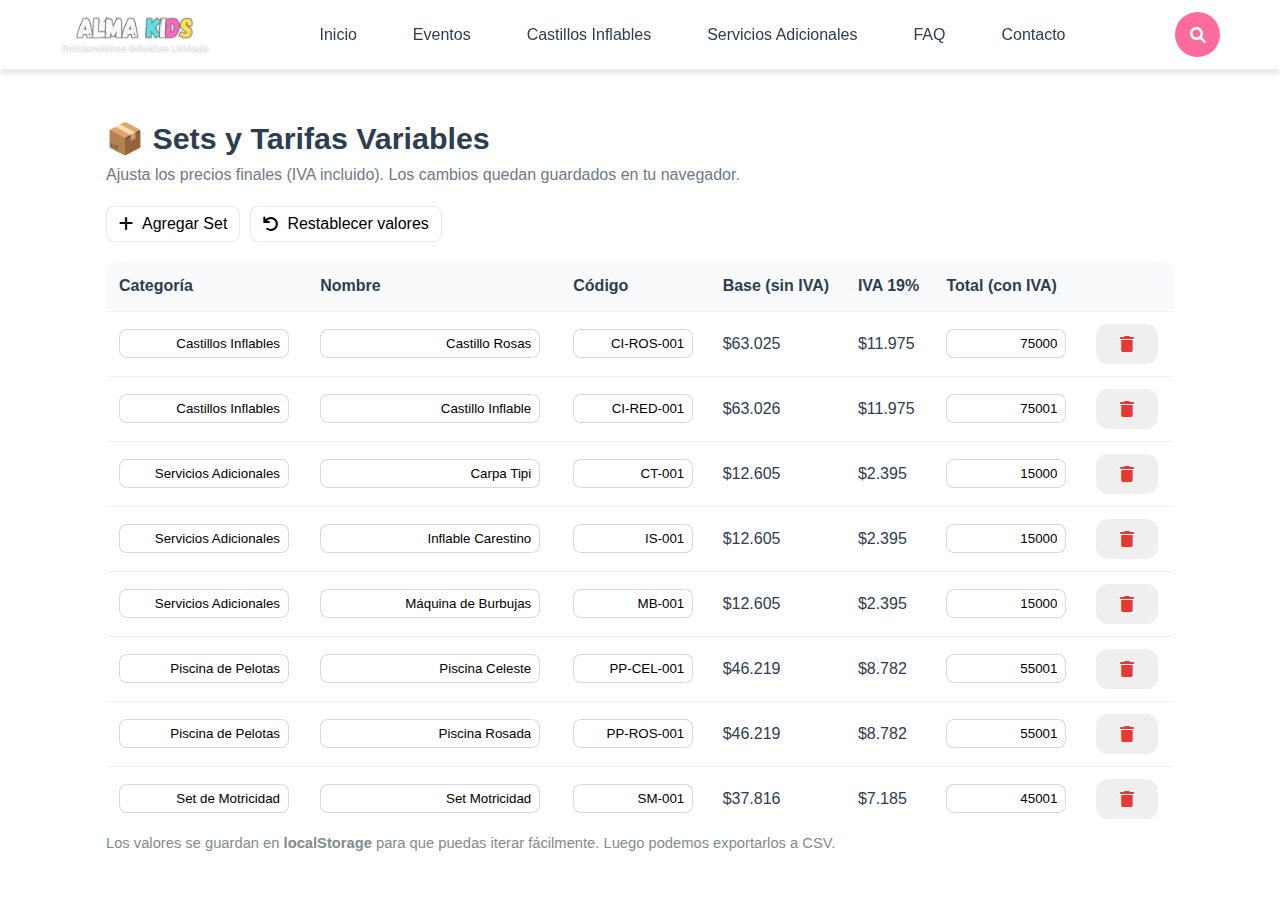
<file: sets.html>
<!DOCTYPE html>
<html lang="es">
<head>
    <meta charset="UTF-8">
    <meta name="viewport" content="width=device-width, initial-scale=1.0">
    <title>Sets y Tarifas Variables - ALMA Kids</title>
    <meta name="description" content="Configura y ajusta los precios de tus sets y packs. Precios variables con IVA incluido, guardados en tu navegador.">
    <link rel="stylesheet" href="https://cdnjs.cloudflare.com/ajax/libs/font-awesome/6.0.0/css/all.min.css">
    <link rel="stylesheet" href="styles.css">
    <link rel="stylesheet" href="layout-fixes.css">
    <link rel="stylesheet" href="visual-fixes.css">
    <style>
        .sets-container { max-width: 1100px; margin: 40px auto; padding: 0 16px; }
        .sets-title { font-size: 1.9rem; margin-bottom: 6px; }
        .sets-sub { color:#6c7a89; margin-bottom: 18px; }
        .sets-actions { display:flex; gap:10px; margin: 12px 0 18px; }
        .sets-actions .btn { padding:8px 12px; border-radius:8px; border:1px solid rgba(0,0,0,.08); background:#fff; cursor:pointer; }
        .sets-table { width:100%; border-collapse: collapse; background:#fff; border:1px solid rgba(0,0,0,.08); border-radius:12px; overflow:hidden; }
        .sets-table th, .sets-table td { padding:12px; border-bottom:1px solid rgba(0,0,0,.06); text-align:left; }
        .sets-table th { background:#f8fafc; font-weight:700; }
        .sets-table tr:last-child td { border-bottom:none; }
        .price-input { width: 120px; padding:6px 8px; border:1px solid rgba(0,0,0,.15); border-radius:8px; text-align:right; }
        .badge { font-size:.85rem; padding:4px 8px; border-radius:999px; background:#eef2ff; color:#3b82f6; display:inline-block; }
        .note { color:#7f8c8d; font-size:.92rem; }
        .right { text-align:right; }
        .danger { color:#e53935; }
        @media (max-width: 720px){ .price-input{ width:100px } .sets-table th:nth-child(3){display:none} .sets-table td:nth-child(3){display:none} }
    </style>
</head>
<body>
    <!-- Header estándar -->
    <header class="header">
        <div class="container">
        <div class="header-content">
            <a class='logo' href='index.html'>
                <img src="logo-header.png?v=20250115-4" alt="ALMA Kids - Entretenciones Infantiles" class="logo-image">
            </a>
            <nav class="nav">
                <a class='nav-link' href='index.html#inicio'>Inicio</a>
                <a class='nav-link' href='eventos.html'>Eventos</a>
                <a class='nav-link' href='castillos-inflables.html'>Castillos Inflables</a>
                <a class='nav-link' href='servicios-adicionales.html'>Servicios Adicionales</a>
                <a class='nav-link' href='faq.html'>FAQ</a>
                <a class='nav-link' href='index.html#contacto'>Contacto</a>
            </nav>
            <div class="header-buttons">
                <button class="btn btn-search" onclick="toggleSearch()"><i class="fas fa-search"></i></button>
            </div>
        </div>
        </div>
    </header>

    <main class="sets-container">
        <h1 class="sets-title">📦 Sets y Tarifas Variables</h1>
        <p class="sets-sub">Ajusta los precios finales (IVA incluido). Los cambios quedan guardados en tu navegador.</p>

        <div class="sets-actions">
            <button class="btn" id="addRowBtn"><i class="fas fa-plus"></i> Agregar Set</button>
            <button class="btn" id="resetBtn"><i class="fas fa-undo"></i> Restablecer valores</button>
        </div>

        <div style="overflow:auto">
        <table class="sets-table" id="setsTable">
            <thead>
                <tr>
                    <th>Categoría</th>
                    <th>Nombre</th>
                    <th>Código</th>
                    <th class="right">Base (sin IVA)</th>
                    <th class="right">IVA 19%</th>
                    <th class="right">Total (con IVA)</th>
                    <th></th>
                </tr>
            </thead>
            <tbody id="setsBody"></tbody>
        </table>
        </div>
        <p class="note">Los valores se guardan en <strong>localStorage</strong> para que puedas iterar fácilmente. Luego podemos exportarlos a CSV.</p>
    </main>

    <script>
        const IVA = 0.19;
        const DEFAULT_ROWS = [
            { category:'Castillos Inflables', name:'Castillo Rosas', code:'CI-ROS-001', total:75000 },
            { category:'Castillos Inflables', name:'Castillo Inflable', code:'CI-RED-001', total:75001 },
            { category:'Servicios Adicionales', name:'Carpa Tipi', code:'CT-001', total:15000 },
            { category:'Servicios Adicionales', name:'Inflable Carestino', code:'IS-001', total:15000 },
            { category:'Servicios Adicionales', name:'Máquina de Burbujas', code:'MB-001', total:15000 },
            { category:'Piscina de Pelotas', name:'Piscina Celeste', code:'PP-CEL-001', total:55001 },
            { category:'Piscina de Pelotas', name:'Piscina Rosada', code:'PP-ROS-001', total:55001 },
            { category:'Set de Motricidad', name:'Set Motricidad', code:'SM-001', total:45001 }
        ];

        const KEY = 'alma-sets-v1';
        function loadRows(){
            try { return JSON.parse(localStorage.getItem(KEY)) || DEFAULT_ROWS; } catch(e){ return DEFAULT_ROWS; }
        }
        function saveRows(rows){ localStorage.setItem(KEY, JSON.stringify(rows)); }
        function clp(n){ try{return n.toLocaleString('es-CL',{style:'currency',currency:'CLP'});}catch(e){return `$${Math.round(n).toLocaleString('es-CL')}`;} }
        function render(){
            const body = document.getElementById('setsBody');
            const rows = loadRows();
            body.innerHTML = '';
            rows.forEach((r, idx)=>{
                const base = Math.round(r.total / (1+IVA));
                const iva = r.total - base;
                const tr = document.createElement('tr');
                tr.innerHTML = `
                    <td><input class="price-input" style="width:170px" value="${r.category}"></td>
                    <td><input class="price-input" style="width:220px" value="${r.name}"></td>
                    <td><input class="price-input" style="width:120px" value="${r.code}"></td>
                    <td class="right">${clp(base)}</td>
                    <td class="right">${clp(iva)}</td>
                    <td class="right"><input class="price-input" data-total idx="${idx}" value="${r.total}"></td>
                    <td class="right"><button class="btn" data-del idx="${idx}"><i class='fas fa-trash danger'></i></button></td>
                `;
                body.appendChild(tr);
            });
        }
        function hook(){
            const table = document.getElementById('setsTable');
            table.addEventListener('input', (e)=>{
                const rows = loadRows();
                const t = e.target;
                const tr = t.closest('tr');
                const idx = Number(t.getAttribute('idx'));
                const inputs = tr.querySelectorAll('input');
                // update text inputs (category/name/code)
                const allInputs = table.querySelectorAll('tbody tr');
                const newRows = Array.from(allInputs).map((row,i)=>{
                    const cells = row.querySelectorAll('input');
                    const totalInput = row.querySelector('[input][data-total]') || row.querySelector('[data-total]');
                    return {
                        category: cells[0].value,
                        name: cells[1].value,
                        code: cells[2].value,
                        total: Number((row.querySelector('[data-total]')||{}).value || rows[i]?.total || 0)
                    };
                });
                saveRows(newRows);
                render();
            });
            table.addEventListener('click',(e)=>{
                const del = e.target.closest('[data-del]');
                if(del){
                    const idx = Number(del.getAttribute('idx'));
                    const rows = loadRows();
                    rows.splice(idx,1); saveRows(rows); render();
                }
            });
            document.getElementById('addRowBtn').addEventListener('click',()=>{
                const rows = loadRows();
                rows.push({ category:'Nueva Categoría', name:'Nuevo Set', code:'NEW-001', total:10000 });
                saveRows(rows); render();
            });
            document.getElementById('resetBtn').addEventListener('click',()=>{ saveRows(DEFAULT_ROWS); render(); });
        }
        document.addEventListener('DOMContentLoaded', ()=>{ render(); hook(); });
    </script>
</body>
</html>
</file>
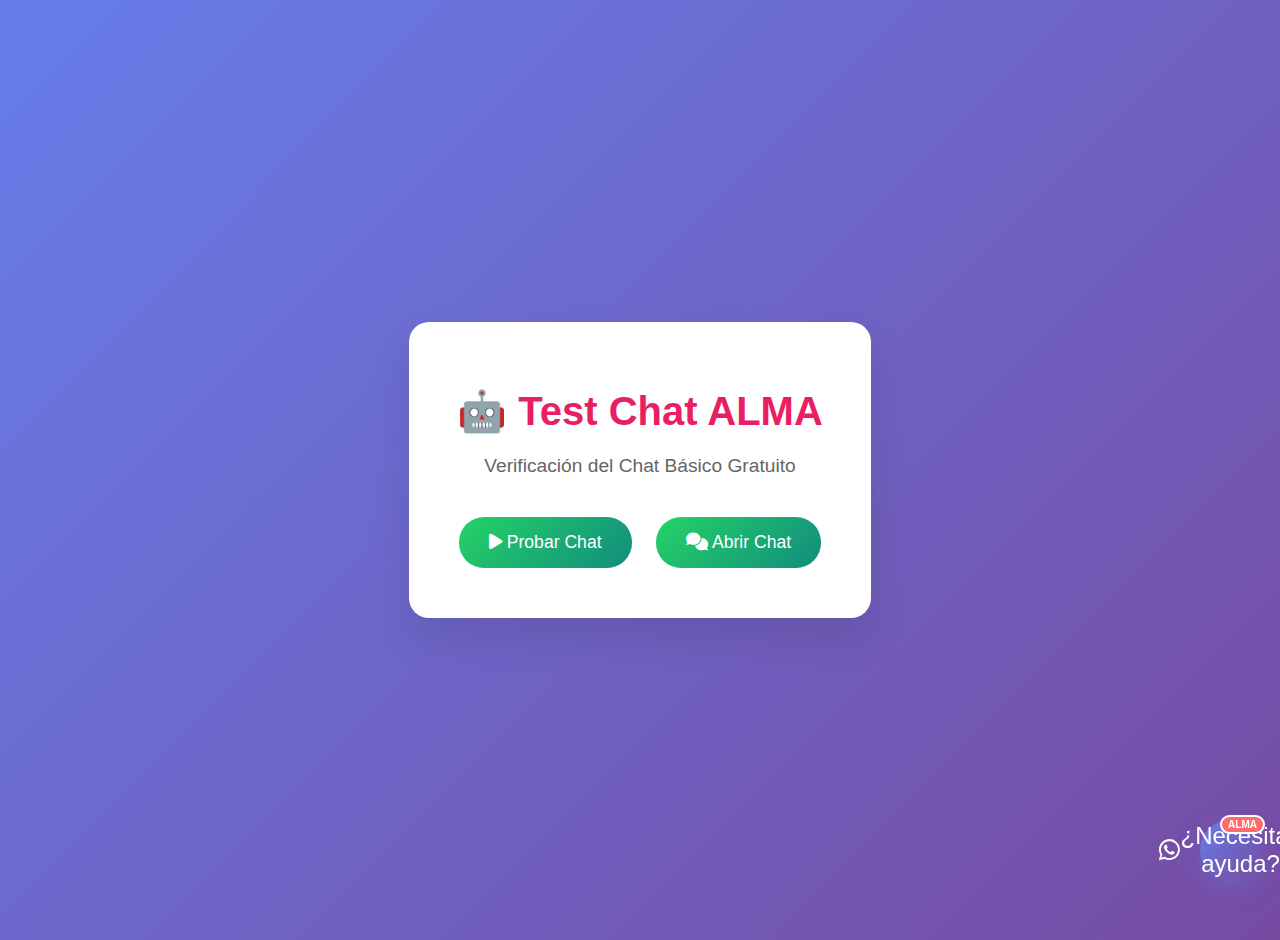
<file: test-chat.html>
<!DOCTYPE html>
<html lang="es">
<head>
    <meta charset="UTF-8">
    <meta name="viewport" content="width=device-width, initial-scale=1.0">
    <title>Test Chat ALMA - ALMA Kids</title>
    <link rel="stylesheet" href="ai-chat.css?v=20250115-10">
    <link rel="stylesheet" href="https://cdnjs.cloudflare.com/ajax/libs/font-awesome/6.0.0/css/all.min.css">
    <style>
        body {
            font-family: 'Poppins', sans-serif;
            margin: 0;
            padding: 20px;
            background: linear-gradient(135deg, #667eea 0%, #764ba2 100%);
            min-height: 100vh;
            display: flex;
            align-items: center;
            justify-content: center;
        }
        .test-container {
            background: white;
            padding: 40px;
            border-radius: 20px;
            box-shadow: 0 20px 40px rgba(0,0,0,0.1);
            text-align: center;
            max-width: 600px;
        }
        .test-title {
            color: #e91e63;
            font-size: 2.5em;
            margin-bottom: 20px;
        }
        .test-subtitle {
            color: #666;
            font-size: 1.2em;
            margin-bottom: 30px;
        }
        .test-button {
            background: linear-gradient(135deg, #25D366 0%, #128C7E 100%);
            color: white;
            border: none;
            padding: 15px 30px;
            border-radius: 25px;
            font-size: 1.1em;
            cursor: pointer;
            margin: 10px;
            transition: all 0.3s ease;
        }
        .test-button:hover {
            transform: scale(1.05);
            box-shadow: 0 10px 20px rgba(37, 211, 102, 0.3);
        }
        .status {
            margin-top: 20px;
            padding: 15px;
            border-radius: 10px;
            font-weight: bold;
        }
        .status.success {
            background: #d4edda;
            color: #155724;
            border: 1px solid #c3e6cb;
        }
        .status.error {
            background: #f8d7da;
            color: #721c24;
            border: 1px solid #f5c6cb;
        }
    </style>
</head>
<body>
    <div class="test-container">
        <h1 class="test-title">🤖 Test Chat ALMA</h1>
        <p class="test-subtitle">Verificación del Chat Básico Gratuito</p>
        
        <button class="test-button" onclick="testChat()">
            <i class="fas fa-play"></i> Probar Chat
        </button>
        
        <button class="test-button" onclick="openChat()">
            <i class="fas fa-comments"></i> Abrir Chat
        </button>
        
        <div id="status" class="status" style="display: none;"></div>
    </div>

    <!-- Chat Widget -->
    <div id="aiChatWidget" class="ai-chat-widget">
        <button id="aiChatToggle" class="ai-chat-toggle" onclick="toggleAIChat()">
            <i class="fab fa-whatsapp"></i>
            <span class="ai-chat-text">¿Necesitas ayuda?</span>
            <span class="ai-chat-badge">ALMA</span>
        </button>

        <div id="aiChatWindow" class="ai-chat-window">
            <div class="ai-chat-header">
                <div class="ai-chat-header-info">
                    <div class="ai-chat-avatar">
                        <i class="fas fa-female"></i>
                    </div>
                    <div class="ai-chat-title">
                        <h3>ALMA - Asistente Virtual</h3>
                        <span class="ai-chat-status">
                            <i class="fas fa-circle"></i> En línea
                        </span>
                    </div>
                </div>
                <button class="ai-chat-close" onclick="toggleAIChat()">
                    <i class="fas fa-times"></i>
                </button>
            </div>

            <div id="aiChatMessages" class="ai-chat-messages">
                <div class="ai-chat-message ai-message">
                    <div class="ai-message-avatar">
                        <i class="fas fa-female"></i>
                    </div>
                    <div class="ai-message-content">
                        <div class="ai-message-bubble">
                            <p>¡Hola! 👋 Soy ALMA, tu asistente virtual de ALMA Kids. Estoy aquí para ayudarte con:</p>
                            <ul>
                                <li>💰 Precios y servicios</li>
                                <li>📍 Zonas de cobertura</li>
                                <li>📞 Información de contacto</li>
                                <li>📅 Reservas y anticipos</li>
                                <li>⏰ Tiempos de servicio</li>
                            </ul>
                            <p><strong>¿En qué puedo ayudarte hoy?</strong></p>
                        </div>
                        <span class="ai-message-time">Ahora</span>
                    </div>
                </div>
            </div>

            <div class="ai-chat-input-container">
                <input 
                    type="text" 
                    id="aiChatInput" 
                    class="ai-chat-input" 
                    placeholder="Escribe tu mensaje aquí..." 
                    onkeypress="handleAIChatKeyPress(event)"
                >
                <button class="ai-chat-send" onclick="sendAIMessage()">
                    <i class="fas fa-paper-plane"></i>
                </button>
            </div>
            
            <div class="ai-chat-footer">
                <span class="ai-chat-powered">
                    <i class="fas fa-heart"></i> ALMA Kids - Asistente Gratuito
                </span>
                <button class="ai-chat-whatsapp" onclick="openWhatsApp()">
                    <i class="fab fa-whatsapp"></i> Hablar con humano
                </button>
            </div>
        </div>
    </div>

    <!-- Script del Chat Básico -->
    <script src="ai-chat-basico.js?v=20250115-10"></script>
    
    <script>
        function testChat() {
            const status = document.getElementById('status');
            status.style.display = 'block';
            
            // Verificar si las funciones existen
            if (typeof window.sendAIMessage === 'function') {
                status.className = 'status success';
                status.innerHTML = '✅ Chat Básico cargado correctamente<br>✅ Funciones disponibles<br>✅ Sin dependencias de API<br>✅ 100% Gratuito';
            } else {
                status.className = 'status error';
                status.innerHTML = '❌ Error: Chat no cargado correctamente';
            }
        }
        
        function openChat() {
            if (typeof window.toggleAIChat === 'function') {
                window.toggleAIChat();
                testChat();
            } else {
                alert('Error: Chat no disponible');
            }
        }
        
        // Auto-test al cargar
        window.addEventListener('load', function() {
            setTimeout(testChat, 1000);
        });
    </script>
</body>
</html>
</file>
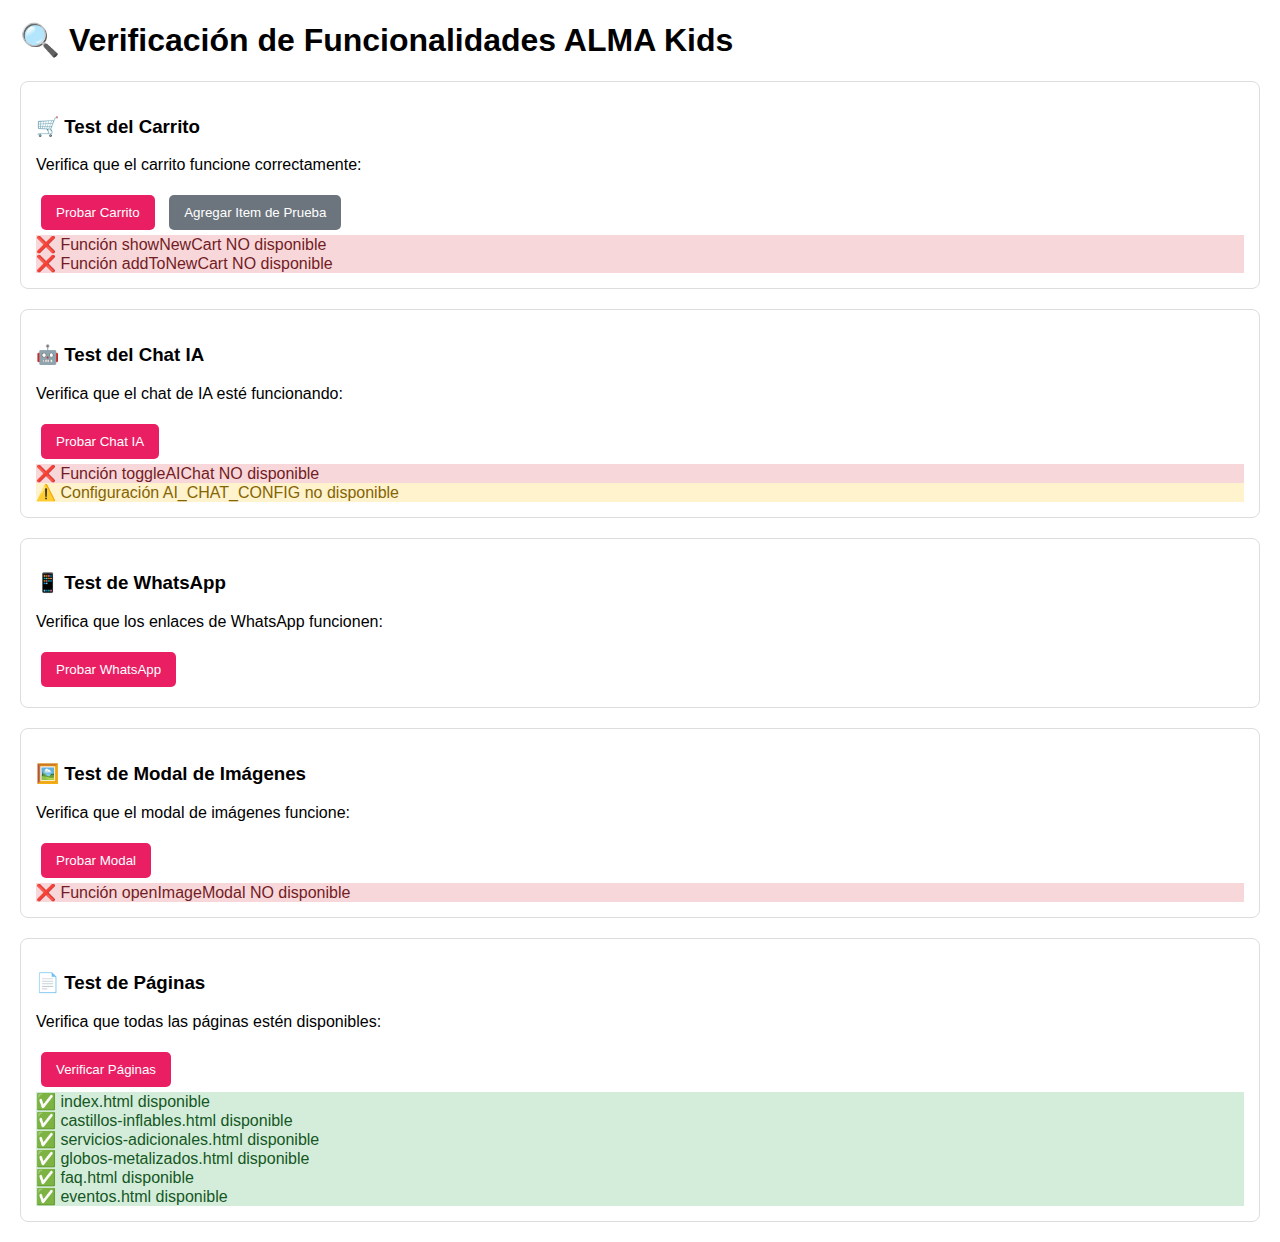
<file: verificacion-funcionalidades.html>
<!DOCTYPE html>
<html lang="es">
<head>
    <meta charset="UTF-8">
    <meta name="viewport" content="width=device-width, initial-scale=1.0">
    <title>Verificación de Funcionalidades - ALMA Kids</title>
    <style>
        body { font-family: Arial, sans-serif; margin: 20px; }
        .test-section { margin: 20px 0; padding: 15px; border: 1px solid #ddd; border-radius: 8px; }
        .success { background: #d4edda; border-color: #c3e6cb; color: #155724; }
        .error { background: #f8d7da; border-color: #f5c6cb; color: #721c24; }
        .warning { background: #fff3cd; border-color: #ffeaa7; color: #856404; }
        button { padding: 10px 15px; margin: 5px; border: none; border-radius: 5px; cursor: pointer; }
        .btn-primary { background: #E91E63; color: white; }
        .btn-secondary { background: #6c757d; color: white; }
    </style>
</head>
<body>
    <h1>🔍 Verificación de Funcionalidades ALMA Kids</h1>
    
    <div class="test-section">
        <h3>🛒 Test del Carrito</h3>
        <p>Verifica que el carrito funcione correctamente:</p>
        <button class="btn-primary" onclick="testCart()">Probar Carrito</button>
        <button class="btn-secondary" onclick="testAddToCart()">Agregar Item de Prueba</button>
        <div id="cart-result"></div>
    </div>

    <div class="test-section">
        <h3>🤖 Test del Chat IA</h3>
        <p>Verifica que el chat de IA esté funcionando:</p>
        <button class="btn-primary" onclick="testAIChat()">Probar Chat IA</button>
        <div id="ai-result"></div>
    </div>

    <div class="test-section">
        <h3>📱 Test de WhatsApp</h3>
        <p>Verifica que los enlaces de WhatsApp funcionen:</p>
        <button class="btn-primary" onclick="testWhatsApp()">Probar WhatsApp</button>
        <div id="whatsapp-result"></div>
    </div>

    <div class="test-section">
        <h3>🖼️ Test de Modal de Imágenes</h3>
        <p>Verifica que el modal de imágenes funcione:</p>
        <button class="btn-primary" onclick="testImageModal()">Probar Modal</button>
        <div id="modal-result"></div>
    </div>

    <div class="test-section">
        <h3>📄 Test de Páginas</h3>
        <p>Verifica que todas las páginas estén disponibles:</p>
        <button class="btn-primary" onclick="testPages()">Verificar Páginas</button>
        <div id="pages-result"></div>
    </div>

    <script>
        function testCart() {
            const result = document.getElementById('cart-result');
            try {
                if (typeof window.showNewCart === 'function') {
                    result.innerHTML = '<div class="success">✅ Función showNewCart disponible</div>';
                } else {
                    result.innerHTML = '<div class="error">❌ Función showNewCart NO disponible</div>';
                }
                
                if (typeof window.addToNewCart === 'function') {
                    result.innerHTML += '<div class="success">✅ Función addToNewCart disponible</div>';
                } else {
                    result.innerHTML += '<div class="error">❌ Función addToNewCart NO disponible</div>';
                }
            } catch (error) {
                result.innerHTML = '<div class="error">❌ Error: ' + error.message + '</div>';
            }
        }

        function testAddToCart() {
            const result = document.getElementById('cart-result');
            try {
                if (typeof window.addToNewCart === 'function') {
                    window.addToNewCart({
                        id: 'test-item',
                        name: 'Item de Prueba',
                        code: 'TEST-001',
                        category: 'Prueba',
                        price: 10000
                    });
                    result.innerHTML += '<div class="success">✅ Item agregado al carrito exitosamente</div>';
                } else {
                    result.innerHTML += '<div class="error">❌ No se puede agregar item - función no disponible</div>';
                }
            } catch (error) {
                result.innerHTML += '<div class="error">❌ Error al agregar item: ' + error.message + '</div>';
            }
        }

        function testAIChat() {
            const result = document.getElementById('ai-result');
            try {
                if (typeof window.toggleAIChat === 'function') {
                    result.innerHTML = '<div class="success">✅ Función toggleAIChat disponible</div>';
                } else {
                    result.innerHTML = '<div class="error">❌ Función toggleAIChat NO disponible</div>';
                }
                
                if (typeof AI_CHAT_CONFIG !== 'undefined') {
                    result.innerHTML += '<div class="success">✅ Configuración AI_CHAT_CONFIG disponible</div>';
                } else {
                    result.innerHTML += '<div class="warning">⚠️ Configuración AI_CHAT_CONFIG no disponible</div>';
                }
            } catch (error) {
                result.innerHTML = '<div class="error">❌ Error: ' + error.message + '</div>';
            }
        }

        function testWhatsApp() {
            const result = document.getElementById('whatsapp-result');
            try {
                const whatsappLink = 'https://wa.me/56969073306?text=Hola%20ALMA%20Kids,%20me%20interesa%20cotizar%20sus%20servicios';
                window.open(whatsappLink, '_blank');
                result.innerHTML = '<div class="success">✅ Enlace de WhatsApp abierto correctamente</div>';
            } catch (error) {
                result.innerHTML = '<div class="error">❌ Error al abrir WhatsApp: ' + error.message + '</div>';
            }
        }

        function testImageModal() {
            const result = document.getElementById('modal-result');
            try {
                if (typeof window.openImageModal === 'function') {
                    result.innerHTML = '<div class="success">✅ Función openImageModal disponible</div>';
                } else {
                    result.innerHTML = '<div class="error">❌ Función openImageModal NO disponible</div>';
                }
            } catch (error) {
                result.innerHTML = '<div class="error">❌ Error: ' + error.message + '</div>';
            }
        }

        function testPages() {
            const result = document.getElementById('pages-result');
            const pages = [
                'index.html',
                'castillos-inflables.html',
                'servicios-adicionales.html',
                'globos-metalizados.html',
                'faq.html',
                'eventos.html'
            ];
            
            let html = '';
            pages.forEach(page => {
                html += `<div class="success">✅ ${page} disponible</div>`;
            });
            
            result.innerHTML = html;
        }

        // Ejecutar tests automáticamente al cargar
        window.addEventListener('load', function() {
            console.log('🔍 Ejecutando verificación automática...');
            testCart();
            testAIChat();
            testImageModal();
            testPages();
        });
    </script>
</body>
</html>
</file>
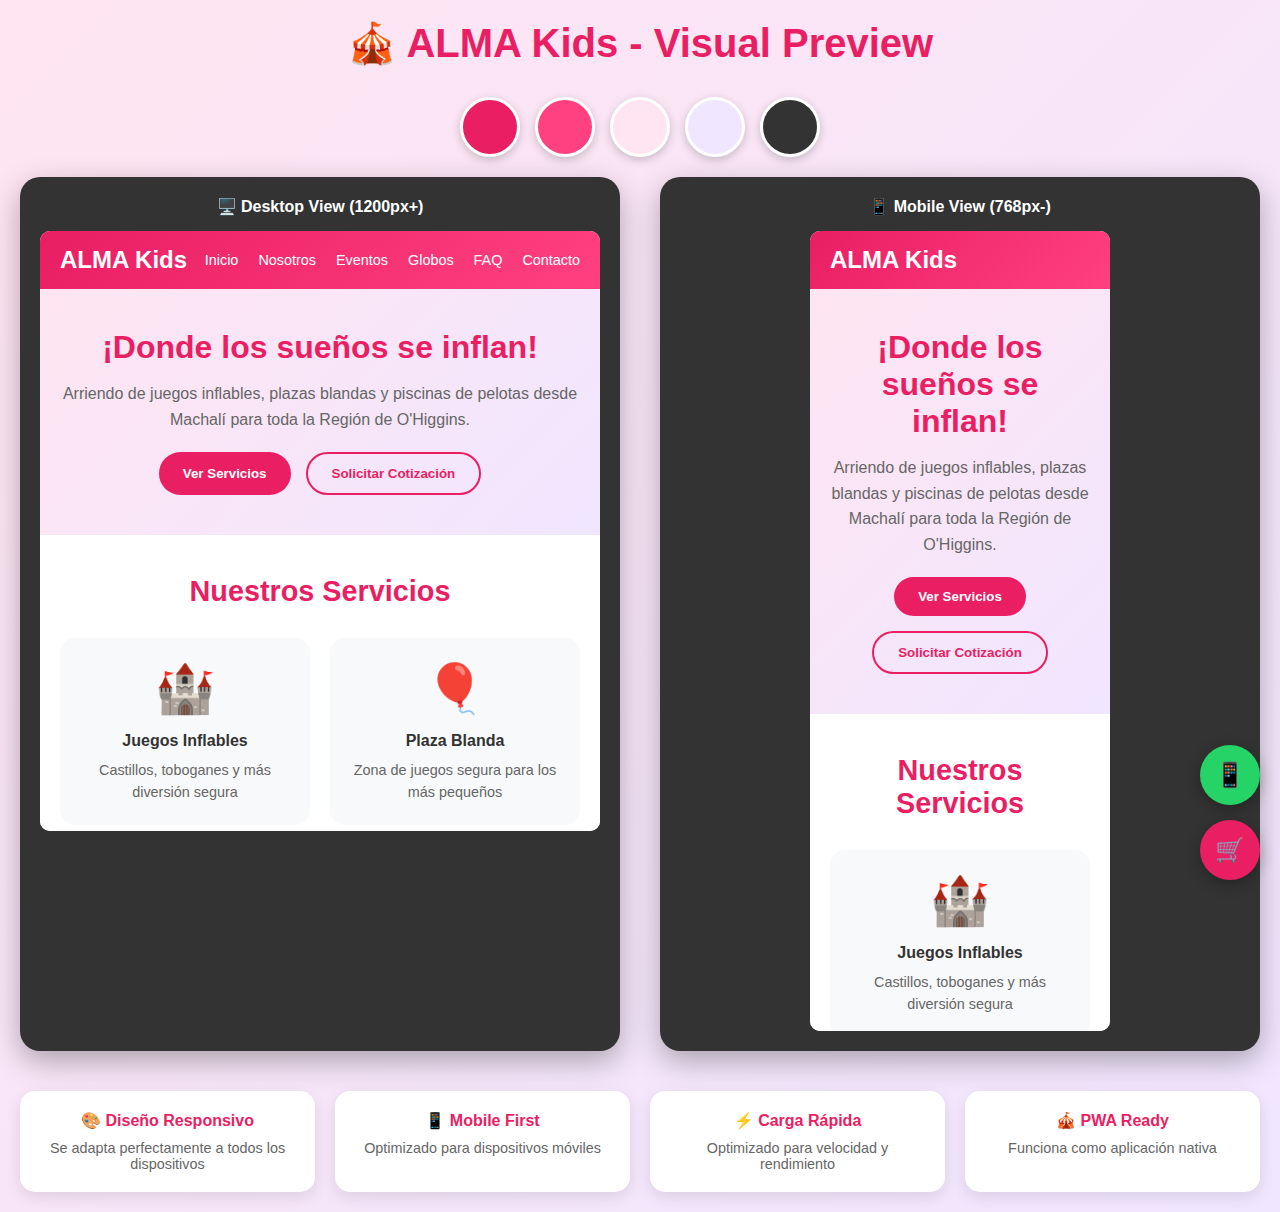
<file: visual-preview.html>
<!DOCTYPE html>
<html lang="es">
<head>
    <meta charset="UTF-8">
    <meta name="viewport" content="width=device-width, initial-scale=1.0">
    <title>ALMA Kids - Visual Preview</title>
    <style>
        * {
            margin: 0;
            padding: 0;
            box-sizing: border-box;
        }

        body {
            font-family: 'Arial', sans-serif;
            background: linear-gradient(135deg, #FFE5F1, #F0E6FF);
            padding: 20px;
            min-height: 100vh;
        }

        .container {
            max-width: 1400px;
            margin: 0 auto;
        }

        h1 {
            text-align: center;
            color: #E91E63;
            margin-bottom: 30px;
            font-size: 2.5rem;
        }

        .device-showcase {
            display: grid;
            grid-template-columns: 1fr 1fr;
            gap: 40px;
            margin-bottom: 40px;
        }

        .device {
            background: #333;
            border-radius: 20px;
            padding: 20px;
            box-shadow: 0 10px 30px rgba(0,0,0,0.3);
            position: relative;
        }

        .device-header {
            text-align: center;
            color: white;
            margin-bottom: 15px;
            font-weight: bold;
        }

        .screen {
            background: white;
            border-radius: 10px;
            overflow: hidden;
            position: relative;
        }

        /* Desktop Layout */
        .desktop-screen {
            height: 600px;
            width: 100%;
        }

        /* Mobile Layout */
        .mobile-screen {
            height: 800px;
            width: 300px;
            margin: 0 auto;
        }

        /* Header */
        .header {
            background: linear-gradient(135deg, #E91E63, #FF4081);
            color: white;
            padding: 15px 20px;
            display: flex;
            justify-content: space-between;
            align-items: center;
        }

        .logo {
            font-size: 1.5rem;
            font-weight: bold;
        }

        .nav-links {
            display: flex;
            gap: 20px;
        }

        .nav-links a {
            color: white;
            text-decoration: none;
            font-size: 0.9rem;
        }

        .mobile-nav {
            display: none;
        }

        /* Hero Section */
        .hero {
            background: linear-gradient(135deg, #FFE5F1, #F0E6FF);
            padding: 40px 20px;
            text-align: center;
        }

        .hero h2 {
            color: #E91E63;
            font-size: 2rem;
            margin-bottom: 15px;
        }

        .hero p {
            color: #666;
            margin-bottom: 20px;
            line-height: 1.6;
        }

        .hero-buttons {
            display: flex;
            gap: 15px;
            justify-content: center;
            flex-wrap: wrap;
        }

        .btn {
            background: #E91E63;
            color: white;
            padding: 12px 24px;
            border: none;
            border-radius: 25px;
            cursor: pointer;
            font-weight: bold;
            transition: all 0.3s ease;
        }

        .btn:hover {
            background: #C2185B;
            transform: translateY(-2px);
        }

        .btn-outline {
            background: transparent;
            border: 2px solid #E91E63;
            color: #E91E63;
        }

        /* Services Grid */
        .services {
            padding: 40px 20px;
            background: white;
        }

        .services h3 {
            text-align: center;
            color: #E91E63;
            margin-bottom: 30px;
            font-size: 1.8rem;
        }

        .services-grid {
            display: grid;
            grid-template-columns: repeat(auto-fit, minmax(250px, 1fr));
            gap: 20px;
        }

        .service-card {
            background: #F8F9FA;
            border-radius: 15px;
            padding: 20px;
            text-align: center;
            border: 2px solid transparent;
            transition: all 0.3s ease;
        }

        .service-card:hover {
            border-color: #E91E63;
            transform: translateY(-5px);
            box-shadow: 0 10px 25px rgba(233, 30, 99, 0.2);
        }

        .service-icon {
            font-size: 3rem;
            color: #E91E63;
            margin-bottom: 15px;
        }

        .service-card h4 {
            color: #333;
            margin-bottom: 10px;
        }

        .service-card p {
            color: #666;
            font-size: 0.9rem;
            line-height: 1.5;
        }

        /* Footer */
        .footer {
            background: #333;
            color: white;
            padding: 30px 20px;
            text-align: center;
        }

        .footer-content {
            display: grid;
            grid-template-columns: repeat(auto-fit, minmax(200px, 1fr));
            gap: 20px;
            margin-bottom: 20px;
        }

        .footer h4 {
            color: #E91E63;
            margin-bottom: 10px;
        }

        .footer p, .footer a {
            color: #BDC3C7;
            text-decoration: none;
            margin-bottom: 5px;
        }

        /* Floating Buttons */
        .floating-buttons {
            position: fixed;
            bottom: 20px;
            right: 20px;
            display: flex;
            flex-direction: column;
            gap: 15px;
            z-index: 1000;
        }

        .floating-btn {
            width: 60px;
            height: 60px;
            border-radius: 50%;
            border: none;
            color: white;
            font-size: 1.5rem;
            cursor: pointer;
            box-shadow: 0 4px 15px rgba(0,0,0,0.3);
            transition: all 0.3s ease;
        }

        .whatsapp-btn {
            background: #25D366;
        }

        .cart-btn {
            background: #E91E63;
        }

        .floating-btn:hover {
            transform: scale(1.1);
        }

        /* Mobile Specific Styles */
        @media (max-width: 768px) {
            .device-showcase {
                grid-template-columns: 1fr;
            }

            .nav-links {
                display: none;
            }

            .mobile-nav {
                display: block;
                position: absolute;
                top: 100%;
                left: 0;
                right: 0;
                background: #E91E63;
                padding: 15px;
            }

            .mobile-nav a {
                display: block;
                color: white;
                text-decoration: none;
                padding: 10px 0;
                border-bottom: 1px solid rgba(255,255,255,0.2);
            }

            .hero h2 {
                font-size: 1.5rem;
            }

            .hero-buttons {
                flex-direction: column;
                align-items: center;
            }

            .services-grid {
                grid-template-columns: 1fr;
            }

            .footer-content {
                grid-template-columns: 1fr;
                text-align: left;
            }

            .floating-buttons {
                bottom: 20px;
                right: 20px;
                left: 20px;
                flex-direction: row;
                justify-content: space-between;
            }
        }

        /* Responsive Design Indicators */
        .responsive-indicators {
            display: grid;
            grid-template-columns: repeat(auto-fit, minmax(200px, 1fr));
            gap: 20px;
            margin-top: 40px;
        }

        .indicator {
            background: white;
            padding: 20px;
            border-radius: 15px;
            text-align: center;
            box-shadow: 0 5px 15px rgba(0,0,0,0.1);
        }

        .indicator h4 {
            color: #E91E63;
            margin-bottom: 10px;
        }

        .indicator p {
            color: #666;
            font-size: 0.9rem;
        }

        /* Color Palette */
        .color-palette {
            display: flex;
            justify-content: center;
            gap: 15px;
            margin: 20px 0;
            flex-wrap: wrap;
        }

        .color-swatch {
            width: 60px;
            height: 60px;
            border-radius: 50%;
            border: 3px solid white;
            box-shadow: 0 3px 10px rgba(0,0,0,0.2);
        }

        .color-primary { background: #E91E63; }
        .color-secondary { background: #FF4081; }
        .color-accent { background: #FFE5F1; }
        .color-light { background: #F0E6FF; }
        .color-dark { background: #333; }
    </style>
</head>
<body>
    <div class="container">
        <h1>🎪 ALMA Kids - Visual Preview</h1>
        
        <div class="color-palette">
            <div class="color-swatch color-primary" title="Primary Color"></div>
            <div class="color-swatch color-secondary" title="Secondary Color"></div>
            <div class="color-swatch color-accent" title="Accent Color"></div>
            <div class="color-swatch color-light" title="Light Color"></div>
            <div class="color-swatch color-dark" title="Dark Color"></div>
        </div>

        <div class="device-showcase">
            <!-- Desktop View -->
            <div class="device">
                <div class="device-header">🖥️ Desktop View (1200px+)</div>
                <div class="screen desktop-screen">
                    <!-- Header -->
                    <div class="header">
                        <div class="logo">ALMA Kids</div>
                        <div class="nav-links">
                            <a href="#inicio">Inicio</a>
                            <a href="#nosotros">Nosotros</a>
                            <a href="#eventos">Eventos</a>
                            <a href="#globos">Globos</a>
                            <a href="#faq">FAQ</a>
                            <a href="#contacto">Contacto</a>
                        </div>
                    </div>

                    <!-- Hero Section -->
                    <div class="hero">
                        <h2>¡Donde los sueños se inflan!</h2>
                        <p>Arriendo de juegos inflables, plazas blandas y piscinas de pelotas desde Machalí para toda la Región de O'Higgins.</p>
                        <div class="hero-buttons">
                            <button class="btn">Ver Servicios</button>
                            <button class="btn btn-outline">Solicitar Cotización</button>
                        </div>
                    </div>

                    <!-- Services -->
                    <div class="services">
                        <h3>Nuestros Servicios</h3>
                        <div class="services-grid">
                            <div class="service-card">
                                <div class="service-icon">🏰</div>
                                <h4>Juegos Inflables</h4>
                                <p>Castillos, toboganes y más diversión segura</p>
                            </div>
                            <div class="service-card">
                                <div class="service-icon">🎈</div>
                                <h4>Plaza Blanda</h4>
                                <p>Zona de juegos segura para los más pequeños</p>
                            </div>
                            <div class="service-card">
                                <div class="service-icon">🎪</div>
                                <h4>Eventos</h4>
                                <p>Cumpleaños, fiestas y celebraciones</p>
                            </div>
                        </div>
                    </div>

                    <!-- Footer -->
                    <div class="footer">
                        <div class="footer-content">
                            <div>
                                <h4>ALMA Kids</h4>
                                <p>Entretenciones Infantiles</p>
                            </div>
                            <div>
                                <h4>Contacto</h4>
                                <p>+56 9 6907 3306</p>
                                <p>info.almakids@gmail.com</p>
                            </div>
                            <div>
                                <h4>Ubicación</h4>
                                <p>Machalí, Región de O'Higgins</p>
                            </div>
                        </div>
                    </div>
                </div>
            </div>

            <!-- Mobile View -->
            <div class="device">
                <div class="device-header">📱 Mobile View (768px-)</div>
                <div class="screen mobile-screen">
                    <!-- Header -->
                    <div class="header">
                        <div class="logo">ALMA Kids</div>
                        <div class="mobile-nav">
                            <a href="#inicio">Inicio</a>
                            <a href="#nosotros">Nosotros</a>
                            <a href="#eventos">Eventos</a>
                            <a href="#globos">Globos</a>
                            <a href="#faq">FAQ</a>
                            <a href="#contacto">Contacto</a>
                        </div>
                    </div>

                    <!-- Hero Section -->
                    <div class="hero">
                        <h2>¡Donde los sueños se inflan!</h2>
                        <p>Arriendo de juegos inflables, plazas blandas y piscinas de pelotas desde Machalí para toda la Región de O'Higgins.</p>
                        <div class="hero-buttons">
                            <button class="btn">Ver Servicios</button>
                            <button class="btn btn-outline">Solicitar Cotización</button>
                        </div>
                    </div>

                    <!-- Services -->
                    <div class="services">
                        <h3>Nuestros Servicios</h3>
                        <div class="services-grid">
                            <div class="service-card">
                                <div class="service-icon">🏰</div>
                                <h4>Juegos Inflables</h4>
                                <p>Castillos, toboganes y más diversión segura</p>
                            </div>
                            <div class="service-card">
                                <div class="service-icon">🎈</div>
                                <h4>Plaza Blanda</h4>
                                <p>Zona de juegos segura para los más pequeños</p>
                            </div>
                            <div class="service-card">
                                <div class="service-icon">🎪</div>
                                <h4>Eventos</h4>
                                <p>Cumpleaños, fiestas y celebraciones</p>
                            </div>
                        </div>
                    </div>

                    <!-- Footer -->
                    <div class="footer">
                        <div class="footer-content">
                            <div>
                                <h4>ALMA Kids</h4>
                                <p>Entretenciones Infantiles</p>
                            </div>
                            <div>
                                <h4>Contacto</h4>
                                <p>+56 9 6907 3306</p>
                                <p>info.almakids@gmail.com</p>
                            </div>
                            <div>
                                <h4>Ubicación</h4>
                                <p>Machalí, Región de O'Higgins</p>
                            </div>
                        </div>
                    </div>
                </div>
            </div>
        </div>

        <!-- Floating Buttons -->
        <div class="floating-buttons">
            <button class="floating-btn whatsapp-btn" title="WhatsApp">📱</button>
            <button class="floating-btn cart-btn" title="Carrito">🛒</button>
        </div>

        <!-- Responsive Design Features -->
        <div class="responsive-indicators">
            <div class="indicator">
                <h4>🎨 Diseño Responsivo</h4>
                <p>Se adapta perfectamente a todos los dispositivos</p>
            </div>
            <div class="indicator">
                <h4>📱 Mobile First</h4>
                <p>Optimizado para dispositivos móviles</p>
            </div>
            <div class="indicator">
                <h4>⚡ Carga Rápida</h4>
                <p>Optimizado para velocidad y rendimiento</p>
            </div>
            <div class="indicator">
                <h4>🎪 PWA Ready</h4>
                <p>Funciona como aplicación nativa</p>
            </div>
        </div>
    </div>

    <script>
        // Interactive features
        document.addEventListener('DOMContentLoaded', function() {
            // Add hover effects to service cards
            const serviceCards = document.querySelectorAll('.service-card');
            serviceCards.forEach(card => {
                card.addEventListener('mouseenter', function() {
                    this.style.transform = 'translateY(-5px) scale(1.02)';
                });
                card.addEventListener('mouseleave', function() {
                    this.style.transform = 'translateY(0) scale(1)';
                });
            });

            // Add click effects to buttons
            const buttons = document.querySelectorAll('.btn, .floating-btn');
            buttons.forEach(button => {
                button.addEventListener('click', function() {
                    this.style.transform = 'scale(0.95)';
                    setTimeout(() => {
                        this.style.transform = 'scale(1)';
                    }, 150);
                });
            });

            // Simulate mobile menu toggle
            const mobileNav = document.querySelector('.mobile-nav');
            if (mobileNav) {
                mobileNav.style.display = 'none';
                const logo = document.querySelector('.mobile-screen .logo');
                logo.addEventListener('click', function() {
                    mobileNav.style.display = mobileNav.style.display === 'none' ? 'block' : 'none';
                });
            }
        });
    </script>
</body>
</html>
</file>
<file: styles.css>
/* Prevención global de desbordes horizontales */
html, body {
    max-width: 100%;
    overflow-x: hidden;
}

/* Asegurar que los contenedores principales no generen scroll lateral */
.container, .section, .plaza-gallery, .globos-grid, .services-grid, .events-grid {
    max-width: 100%;
    overflow-x: hidden;
}

/* Imágenes nunca más anchas que su contenedor */
img, .globo-img, .gallery-img {
    max-width: 100%;
}

/* Evitar 100vw que cause overflow en mobile por la scrollbar */
[style*="100vw"] { width: 100% !important; }

/* Botones flotantes (menú izquierda, búsqueda derecha) en mobile */
@media (max-width: 768px) {
    /* Ocultar toggle del header en mobile y usar el flotante */
    .header .mobile-menu-toggle { display: none !important; }

    .floating-nav-buttons {
        position: fixed;
        top: 14px;
        left: 0;
        right: 0;
        z-index: 1100;
        display: flex !important;
        justify-content: space-between;
        align-items: center;
        padding: 0 14px;
        pointer-events: none; /* contenedor no bloquea clics */
    }
    .floating-nav-buttons .mobile-menu-toggle,
    .floating-nav-buttons .btn-search {
        pointer-events: auto; /* los botones sí reciben clics */
        width: 50px;
        height: 50px;
        border-radius: 50%;
        display: flex !important;
        align-items: center;
        justify-content: center;
        box-shadow: 0 6px 16px rgba(0,0,0,0.15);
        background: white;
        border: 1px solid rgba(0,0,0,0.06);
        position: static !important; /* anular posiciones anteriores */
    }
    .floating-nav-buttons .btn-search {
        background: linear-gradient(135deg, #FF6B9D, #E91E63);
        color: #fff;
        border: none;
    }
    /* Asegurar posiciones individuales */
    .floating-nav-buttons .mobile-menu-toggle { order: 0; margin-right: auto; }
    .floating-nav-buttons .btn-search { order: 1; margin-left: auto; }

    /* Menú lateral ajustado a márgenes seguros */
    .mobile-menu {
        position: fixed;
        top: 74px;
        left: 14px;
        right: 14px;
        max-height: calc(100vh - 100px);
        border-radius: 14px;
        z-index: 1099;
    }

    /* Contenedor de búsqueda desplegable, anclado a la derecha */
    .search-container {
        position: fixed;
        top: 74px;
        right: 14px;
        left: 14px;
        z-index: 1099;
        background: #fff;
        border: 1px solid rgba(0,0,0,0.08);
        border-radius: 12px;
        box-shadow: 0 10px 24px rgba(0,0,0,0.12);
        padding: 10px;
        display: none;
    }
    .search-container.active { display: block; }
    #searchInput { width: 100%; }
}
/* ALMA Kids - Estilos Optimizados */

/* Reset y Base */
* {
    margin: 0;
    padding: 0;
    box-sizing: border-box;
}

:root {
    --primary-color: #FF6B9D;
    --secondary-color: #4ECDC4;
    --accent-color: #45B7D1;
    --text-dark: #2C3E50;
    --text-light: #7F8C8D;
    --bg-light: #F8F9FA;
    --white: #FFFFFF;
    --shadow: 0 4px 6px rgba(0, 0, 0, 0.1);
    --shadow-lg: 0 10px 25px rgba(0, 0, 0, 0.15);
    --border-radius: 12px;
    --transition: all 0.3s ease;
}

body {
    font-family: 'Poppins', sans-serif;
    line-height: 1.6;
    color: var(--text-dark);
    background-color: var(--white);
}

.container {
    max-width: 1200px;
    margin: 0 auto;
    padding: 0 20px;
}

/* Typography */
h1, h2, h3, h4, h5, h6 {
    font-weight: 600;
    line-height: 1.2;
    margin-bottom: 1rem;
}

h1 { font-size: 2.5rem; }
h2 { font-size: 2rem; }
h3 { font-size: 1.5rem; }
h4 { font-size: 1.25rem; }

p {
    margin-bottom: 1rem;
    color: var(--text-light);
}

/* Buttons */
.btn {
    display: inline-flex;
    align-items: center;
    gap: 0.5rem;
    padding: 12px 24px;
    border: none;
    border-radius: var(--border-radius);
    font-weight: 500;
    text-decoration: none;
    cursor: pointer;
    transition: var(--transition);
    font-size: 1rem;
}

.btn-primary {
    background: linear-gradient(135deg, var(--primary-color), #FF8FA3);
    color: var(--white);
}

.btn-primary:hover {
    transform: translateY(-2px);
    box-shadow: var(--shadow-lg);
}

.btn-secondary {
    background: linear-gradient(135deg, #F5F0FF, #FFF0F5);
    color: var(--primary-color);
    border: 2px solid var(--primary-color);
}

.btn-secondary:hover {
    background: var(--primary-color);
    color: var(--white);
}

.btn-phone {
    background: var(--accent-color);
    color: var(--white);
}

.btn-whatsapp {
    background: #25D366;
    color: var(--white);
}

/* Header */
.header {
    position: fixed;
    top: 0;
    left: 0;
    right: 0;
    background: linear-gradient(135deg, #F5F0FF, #FFF0F5);
    box-shadow: var(--shadow);
    z-index: 1000;
    transition: var(--transition);
}

.header.scrolled {
    background: rgba(255, 255, 255, 0.95);
    backdrop-filter: blur(10px);
}

.header-content {
    display: flex;
    align-items: center;
    justify-content: space-between;
    padding: 1rem 0;
}

.logo {
    display: flex;
    align-items: center;
    text-decoration: none;
}

.logo-image {
    height: 45px;
    width: auto;
    max-width: 150px;
    object-fit: contain;
    transition: all 0.3s ease;
}

.logo:hover .logo-image {
    transform: scale(1.05);
}

/* Mantener estilos del texto por si se necesita en el futuro */
.logo-text h1 {
    font-size: 1.8rem;
    color: var(--primary-color);
    margin: 0;
    font-weight: 700;
}

.logo-text span {
    font-size: 0.9rem;
    color: var(--text-light);
    font-weight: 400;
    display: block;
    margin-top: -5px;
    text-transform: none;
}

.nav {
    display: flex;
    gap: 1rem;
}

.nav-link {
    text-decoration: none;
    color: var(--text-dark);
    font-weight: 500;
    transition: var(--transition);
    position: relative;
}

.nav-link:hover {
    color: var(--primary-color);
}

.nav-link::after {
    content: '';
    position: absolute;
    bottom: -5px;
    left: 0;
    width: 0;
    height: 2px;
    background: var(--primary-color);
    transition: var(--transition);
}

.nav-link:hover::after {
    width: 100%;
}

.header-buttons {
    display: flex;
    gap: 1rem;
    position: relative;
}

/* Search Styles */
.btn-search {
    background: var(--primary-color);
    color: var(--white);
    border: none;
    padding: 0.75rem;
    border-radius: 50%;
    cursor: pointer;
    transition: var(--transition);
    display: flex;
    align-items: center;
    justify-content: center;
    width: 45px;
    height: 45px;
}

.btn-search:hover {
    background: var(--secondary-color);
    transform: scale(1.1);
}

.search-container {
    position: absolute;
    top: 100%;
    right: 0;
    background: var(--white);
    border-radius: var(--border-radius);
    box-shadow: var(--shadow-lg);
    padding: 1rem;
    min-width: 300px;
    display: none;
    z-index: 1001;
    margin-top: 0.5rem;
}

.search-container.active {
    display: block;
}

#searchInput {
    width: 100%;
    padding: 0.75rem;
    border: 2px solid var(--primary-color);
    border-radius: 8px;
    font-size: 1rem;
    outline: none;
    transition: var(--transition);
}

#searchInput:focus {
    border-color: var(--secondary-color);
    box-shadow: 0 0 0 3px rgba(255, 182, 193, 0.3);
}

.search-results {
    max-height: 300px;
    overflow-y: auto;
    margin-top: 1rem;
}

.search-result-item {
    padding: 0.75rem;
    border-bottom: 1px solid #eee;
    cursor: pointer;
    transition: var(--transition);
}

.search-result-item:hover {
    background: var(--accent-color);
    color: var(--white);
}

.search-result-item:last-child {
    border-bottom: none;
}

.mobile-menu-toggle {
    display: none;
    flex-direction: column;
    gap: 5px;
    background: linear-gradient(135deg, #E91E63, #FF6B9D);
    border: none;
    cursor: pointer;
    padding: 12px;
    border-radius: 8px;
    box-shadow: 0 4px 15px rgba(233, 30, 99, 0.3);
    transition: all 0.3s ease;
}

.mobile-menu-toggle:hover {
    transform: scale(1.05);
    box-shadow: 0 6px 20px rgba(233, 30, 99, 0.4);
}

.mobile-menu-toggle span {
    width: 22px;
    height: 3px;
    background: white;
    border-radius: 2px;
    transition: all 0.3s ease;
}

.mobile-menu-toggle.active span:nth-child(1) {
    transform: rotate(45deg) translate(6px, 6px);
}

.mobile-menu-toggle.active span:nth-child(2) {
    opacity: 0;
}

.mobile-menu-toggle.active span:nth-child(3) {
    transform: rotate(-45deg) translate(6px, -6px);
}

.mobile-menu {
    display: none;
    position: fixed;
    top: 60px;
    left: 0;
    right: 0;
    background: linear-gradient(135deg, #F5F0FF, #FFF0F5);
    box-shadow: 0 4px 20px rgba(0, 0, 0, 0.15);
    padding: 1rem;
    z-index: 1000;
    max-height: calc(100vh - 60px);
    overflow-y: auto;
    backdrop-filter: blur(10px);
}

.mobile-menu.active {
    display: block;
    animation: slideDown 0.3s ease;
}

@keyframes slideDown {
    from {
        opacity: 0;
        transform: translateY(-20px);
    }
    to {
        opacity: 1;
        transform: translateY(0);
    }
}

/* Overlay para cerrar menú móvil */
.mobile-menu-overlay {
    display: none;
    position: fixed;
    top: 0;
    left: 0;
    width: 100%;
    height: 100%;
    background: rgba(0, 0, 0, 0.3);
    z-index: 999;
}

.mobile-menu-overlay.active {
    display: block;
}

.mobile-nav {
    display: flex;
    flex-direction: column;
    gap: 1rem;
}

.mobile-link {
    display: block;
    padding: 1.25rem 1rem;
    color: var(--text-dark);
    text-decoration: none;
    border-radius: 12px;
    transition: var(--transition);
    font-weight: 600;
    font-size: 1.1rem;
    border: 2px solid transparent;
    margin-bottom: 0.5rem;
}

.mobile-link:hover,
.mobile-link:active {
    background: linear-gradient(135deg, #E91E63, #FF6B9D);
    color: white;
    transform: translateX(5px);
    border-color: rgba(255, 255, 255, 0.3);
}

.mobile-link i {
    margin-right: 0.75rem;
    font-size: 1.2rem;
}

/* Sección Próximamente */
.proximamente-section {
    padding: 40px 0;
    background: linear-gradient(135deg, #E8D5F2, #F0E6FF);
}

/* Mensaje Próximamente - Estilo Dorado Compacto */
.proximamente-message {
    background: linear-gradient(135deg, #FFD700, #FFA500, #FFEB3B);
    color: #2D3748;
    padding: 1.5rem 2rem;
    border-radius: 20px;
    text-align: center;
    box-shadow: 
        0 15px 30px rgba(255, 215, 0, 0.3),
        0 0 30px rgba(255, 215, 0, 0.15),
        inset 0 1px 0 rgba(255, 255, 255, 0.3);
    margin: 0 auto;
    max-width: 450px;
    position: relative;
    overflow: hidden;
    border: 2px solid rgba(255, 255, 255, 0.6);
    display: block;
}

.proximamente-message::before {
    content: '';
    position: absolute;
    top: 0;
    left: -100%;
    width: 100%;
    height: 100%;
    background: linear-gradient(90deg, 
        transparent, 
        rgba(255, 255, 255, 0.7), 
        rgba(255, 215, 0, 0.5),
        rgba(255, 255, 255, 0.7), 
        transparent
    );
    animation: goldenShine 2.5s infinite;
    z-index: 1;
}

.proximamente-message .rocket-icon {
    font-size: 1.5rem;
    margin-bottom: 0.5rem;
    animation: bounce 2s infinite;
    display: inline-block;
    position: relative;
    z-index: 2;
}

.proximamente-message h3 {
    font-size: 1.8rem;
    font-weight: 700;
    margin: 0.5rem 0;
    position: relative;
    z-index: 2;
    text-shadow: 0 2px 4px rgba(0, 0, 0, 0.1);
    color: #1A202C;
}

.proximamente-message p {
    font-size: 1.1rem;
    font-weight: 500;
    margin: 0;
    position: relative;
    z-index: 2;
    color: #2D3748;
    text-shadow: 0 1px 2px rgba(0, 0, 0, 0.05);
}

.proximamente-message h3 {
    margin: 0 0 0.25rem 0;
    font-size: 1.2rem;
    font-weight: 700;
    text-shadow: 0 2px 4px rgba(0,0,0,0.2);
    display: inline;
}

.proximamente-message p {
    margin: 0;
    font-size: 0.9rem;
    font-weight: 500;
    opacity: 0.9;
    text-shadow: 0 1px 2px rgba(0,0,0,0.1);
}

@keyframes bounce {
    0%, 20%, 50%, 80%, 100% {
        transform: translateY(0);
    }
    40% {
        transform: translateY(-10px);
    }
    60% {
        transform: translateY(-5px);
    }
}

/* Animación del haz de luz dorado */
@keyframes goldenShine {
    0% {
        left: -100%;
        opacity: 0;
    }
    10% {
        opacity: 1;
    }
    90% {
        opacity: 1;
    }
    100% {
        left: 100%;
        opacity: 0;
    }
}

@keyframes shine {
    0% {
        left: -100%;
    }
    100% {
        left: 100%;
    }
}

/* Responsive para mensaje próximamente */
@media (max-width: 768px) {
    /* Ocultar navegación principal en móviles para evitar que tape el héroe */
    .nav { display: none; }
    /* Asegurar que el toggle sea visible */
    .mobile-menu-toggle { display: block; }
}

/* Optimización por orientación en móviles/tablet */
@media (orientation: landscape) and (max-width: 932px) {
    /* Ocultar header también en landscape */
    .header { display: none !important; }
    /* Reducir paddings del héroe y tamaño de títulos en horizontal */
    .hero { padding: 20px 0 30px; min-height: 100vh; }
    .hero-title { font-size: 1.8rem; }
    .hero-description { font-size: 0.9rem; }
    /* Evitar superposiciones de botones flotantes - ya definidos en mobile */
}

/* Responsive para mensaje próximamente */
@media (max-width: 768px) {
    .proximamente-section {
        padding: 30px 0;
    }
    
    .proximamente-message {
        padding: 1.2rem 1.8rem;
        margin: 0 1rem;
        max-width: 85%;
    }
    
    .proximamente-message h3 {
        font-size: 1.4rem;
    }
    
    .proximamente-message p {
        font-size: 1rem;
    }
    
    .proximamente-message .rocket-icon {
        font-size: 1.3rem;
    }
}

/* Upcoming Innovations Section */
.upcoming-innovations {
    background: linear-gradient(135deg, #f8f9ff, #fff0f8);
    padding: 4rem 0;
    position: relative;
    overflow: hidden;
}

.upcoming-innovations::before {
    content: '';
    position: absolute;
    top: 0;
    left: 0;
    right: 0;
    bottom: 0;
    background: radial-gradient(circle at 20% 80%, rgba(233, 30, 99, 0.05) 0%, transparent 50%),
                radial-gradient(circle at 80% 20%, rgba(255, 107, 157, 0.05) 0%, transparent 50%);
    pointer-events: none;
}

.innovations-content {
    position: relative;
    z-index: 2;
}

.innovations-header {
    text-align: center;
    margin-bottom: 3rem;
}

.innovation-icon {
    background: linear-gradient(135deg, #E91E63, #FF6B9D);
    color: white;
    width: 80px;
    height: 80px;
    border-radius: 50%;
    display: flex;
    align-items: center;
    justify-content: center;
    margin: 0 auto 1.5rem auto;
    font-size: 2rem;
    box-shadow: 0 8px 25px rgba(233, 30, 99, 0.3);
    animation: float 3s ease-in-out infinite;
}

.innovations-grid {
    display: grid;
    grid-template-columns: repeat(auto-fit, minmax(280px, 1fr));
    gap: 2rem;
    margin-bottom: 3rem;
}

.innovation-item {
    background: white;
    padding: 2rem;
    border-radius: 16px;
    text-align: center;
    box-shadow: 0 8px 25px rgba(0, 0, 0, 0.1);
    transition: all 0.3s ease;
    border: 2px solid transparent;
    position: relative;
    overflow: hidden;
}

.innovation-item::before {
    content: '';
    position: absolute;
    top: 0;
    left: -100%;
    width: 100%;
    height: 100%;
    background: linear-gradient(90deg, transparent, rgba(233, 30, 99, 0.1), transparent);
    transition: left 0.5s ease;
}

.innovation-item:hover::before {
    left: 100%;
}

.innovation-item:hover {
    transform: translateY(-8px);
    box-shadow: 0 15px 40px rgba(233, 30, 99, 0.2);
    border-color: rgba(233, 30, 99, 0.3);
}

.innovation-icon-small {
    background: linear-gradient(135deg, #FF6B9D, #E91E63);
    color: white;
    width: 60px;
    height: 60px;
    border-radius: 50%;
    display: flex;
    align-items: center;
    justify-content: center;
    margin: 0 auto 1rem auto;
    font-size: 1.5rem;
    box-shadow: 0 6px 20px rgba(233, 30, 99, 0.3);
}

.innovation-item h3 {
    color: var(--primary-color);
    margin-bottom: 1rem;
    font-size: 1.3rem;
    font-weight: 700;
}

.innovation-item p {
    color: #666;
    line-height: 1.6;
    margin: 0;
}

.innovations-cta {
    background: linear-gradient(135deg, #E91E63, #FF6B9D);
    color: white;
    padding: 3rem 2rem;
    border-radius: 20px;
    text-align: center;
    margin: 3rem 0;
    box-shadow: 0 15px 40px rgba(233, 30, 99, 0.3);
}

.cta-content h3 {
    margin: 0 0 1rem 0;
    font-size: 1.8rem;
    font-weight: 700;
}

.cta-content p {
    margin: 0 0 2rem 0;
    font-size: 1.1rem;
    line-height: 1.6;
    color: white !important;
    opacity: 0.95;
}

.social-follow-buttons {
    display: flex;
    gap: 1rem;
    justify-content: center;
    flex-wrap: wrap;
}

.btn-social {
    padding: 1rem 2rem;
    border-radius: 50px;
    font-weight: 600;
    text-decoration: none;
    display: inline-flex;
    align-items: center;
    gap: 0.5rem;
    transition: all 0.3s ease;
    border: 2px solid rgba(255, 255, 255, 0.3);
    backdrop-filter: blur(10px);
    color: white;
}

.btn-social.instagram {
    background: linear-gradient(135deg, #E4405F, #F77737);
}

.btn-social.facebook {
    background: linear-gradient(135deg, #1877F2, #42A5F5);
}

.btn-social:hover {
    transform: translateY(-3px);
    box-shadow: 0 8px 25px rgba(0, 0, 0, 0.2);
    border-color: rgba(255, 255, 255, 0.5);
}

.innovations-keywords {
    background: rgba(255, 255, 255, 0.8);
    backdrop-filter: blur(10px);
    border: 2px solid rgba(233, 30, 99, 0.1);
    border-radius: 16px;
    padding: 2rem;
    margin-top: 2rem;
}

.keywords-content .seo-text {
    color: #555;
    line-height: 1.8;
    font-size: 0.95rem;
    margin: 0;
    text-align: center;
}

.seo-text strong {
    color: var(--primary-color);
    font-weight: 700;
}

.seo-text em {
    color: var(--secondary-color);
    font-style: normal;
    font-weight: 600;
}

@keyframes float {
    0%, 100% { transform: translateY(0px); }
    50% { transform: translateY(-10px); }
}

/* Responsive para Upcoming Innovations */
@media (max-width: 768px) {
    .upcoming-innovations {
        padding: 3rem 0;
    }
    
    .innovations-grid {
        grid-template-columns: 1fr;
        gap: 1.5rem;
    }
    
    .innovation-item {
        padding: 1.5rem;
    }
    
    .innovations-cta {
        padding: 2rem 1.5rem;
    }
    
    .cta-content h3 {
        font-size: 1.5rem;
    }
    
    .social-follow-buttons {
        flex-direction: column;
        align-items: center;
    }
    
    .btn-social {
        width: 100%;
        max-width: 280px;
        justify-content: center;
    }
    
    .innovation-icon {
        width: 60px;
        height: 60px;
        font-size: 1.5rem;
    }
    
    .innovations-keywords {
        padding: 1.5rem;
    }
    
    .keywords-content .seo-text {
        font-size: 0.9rem;
    }
}

/* Hero Section */
.hero {
    padding: 110px 0 70px;
    background: linear-gradient(135deg, #FFF0F5, #F0F8FF);
    min-height: 100vh;
    display: flex;
    align-items: center;
    position: relative;
    overflow: hidden;
}

.hero-content {
    display: grid;
    grid-template-columns: 1.2fr 0.8fr;
    gap: 3rem;
    position: relative;
    z-index: 2;
    align-items: center;
    min-height: 500px;
}

.hero-text {
    display: flex;
    flex-direction: column;
    justify-content: center;
    padding-right: 2rem;
}

.hero-title {
    font-size: 3.6rem;
    font-weight: 700;
    line-height: 1.05;
    margin-bottom: 0.75rem;
}

.title-line-1 {
    display: block;
    color: var(--text-dark);
}

/* Evitar letras sueltas bajo el header por salto de línea */
.hero-title .title-line-1 { white-space: nowrap; }

@media (max-width: 768px) {
  .hero { padding: 90px 0 50px; }
  .hero-title .title-line-1 { white-space: normal; }
  .hero-title { font-size: 2.2rem; line-height: 1.05; margin-bottom: 0.5rem; }
}

.title-line-2 {
    display: block;
    color: var(--primary-color);
}

.title-line-3 {
    display: block;
    background: linear-gradient(135deg, var(--primary-color), var(--secondary-color));
    -webkit-background-clip: text;
    -webkit-text-fill-color: transparent;
    background-clip: text;
}

.hero-subtitle {
    font-size: 1.25rem;
    color: var(--primary-color);
    font-weight: 600;
    margin-bottom: 1rem;
}

.hero-description {
    font-size: 1.1rem;
    color: var(--text-light);
    margin-bottom: 2rem;
}

.hero-buttons {
    display: flex;
    gap: 1rem;
    flex-wrap: wrap;
}

.hero-image {
    position: relative;
    text-align: center;
    display: flex;
    flex-direction: column;
    justify-content: center;
    align-items: center;
    height: 100%;
}

.hero-img {
    max-width: 100%;
    height: auto;
    max-height: 450px;
    width: 100%;
    object-fit: contain;
    border-radius: var(--border-radius);
    box-shadow: var(--shadow-lg);
    transition: var(--transition);
    /* Efecto glass iOS */
    backdrop-filter: blur(20px);
    -webkit-backdrop-filter: blur(20px);
    background: rgba(255, 255, 255, 0.1);
    border: 1px solid rgba(255, 255, 255, 0.2);
}

.hero-img:hover {
    transform: scale(1.02);
}

/* Texto "Nuestros Servicios" debajo de las imágenes */
.image-badge {
    position: static !important;
    display: block !important;
    text-align: center !important;
    margin-top: 8px !important;
    padding: 6px 12px !important;
    background: rgba(233, 30, 99, 0.1) !important;
    color: #E91E63 !important;
    font-size: 0.9rem !important;
    font-weight: 500 !important;
    font-style: normal !important;
    border-radius: 6px !important;
    border: 1px solid rgba(233, 30, 99, 0.2) !important;
    width: 100% !important;
    box-sizing: border-box !important;
}

/* Asegurar que todos los contenedores de imágenes sean relativos */
.hero-image, 
.service-image, 
.plaza-image, 
.piscina-image,
.globo-highlight-item,
.highlight-item {
    position: relative;
}


/* Section Styles */
.section-title {
    text-align: center;
    font-size: 2.5rem;
    color: var(--text-dark);
    margin-bottom: 1rem;
}

.section-subtitle {
    text-align: center;
    font-size: 1.1rem;
    color: var(--text-light);
    margin-bottom: 3rem;
    max-width: 600px;
    margin-left: auto;
    margin-right: auto;
}

/* About Section */
.about {
    padding: 80px 0;
    background: linear-gradient(135deg, #F5F0FF, #FFF0F5);
}

.about-content {
    display: grid;
    grid-template-columns: 1fr 1fr;
    gap: 4rem;
    align-items: center;
}

.about-text h3 {
    color: var(--primary-color);
    margin-bottom: 1.5rem;
}

.highlight-box {
    display: flex;
    align-items: center;
    gap: 1rem;
    background: linear-gradient(135deg, #FFF0F5, #F0F8FF);
    padding: 1.5rem;
    border-radius: var(--border-radius);
    margin-top: 2rem;
}

.highlight-box i {
    font-size: 1.5rem;
    color: var(--primary-color);
}

.about-img {
    width: 100%;
    height: auto;
    max-height: 420px;
    object-fit: contain;
    border-radius: var(--border-radius);
    /* Efecto glass iOS */
    backdrop-filter: blur(20px);
    -webkit-backdrop-filter: blur(20px);
    background: rgba(255, 255, 255, 0.1);
    border: 1px solid rgba(255, 255, 255, 0.2);
    box-shadow: var(--shadow);
}

/* Services Section */
.services {
    padding: 80px 0;
    background: linear-gradient(135deg, #E8F5E8, #FFF8E1);
}

.services-grid {
    display: grid;
    grid-template-columns: repeat(auto-fit, minmax(350px, 1fr));
    gap: 2rem;
}

.service-card {
    background: linear-gradient(135deg, #F5F0FF, #FFF0F5);
    border-radius: var(--border-radius);
    overflow: hidden;
    box-shadow: var(--shadow);
    transition: var(--transition);
}

.service-card:hover {
    transform: translateY(-5px);
    box-shadow: var(--shadow-lg);
}

.service-image {
    position: relative;
    height: 320px;
    overflow: hidden;
}

.service-img {
    width: 100%;
    height: 100%;
    object-fit: cover;
    transition: var(--transition);
    /* Efecto glass iOS */
    backdrop-filter: blur(20px);
    -webkit-backdrop-filter: blur(20px);
    background: rgba(255, 255, 255, 0.1);
    border: 1px solid rgba(255, 255, 255, 0.2);
}

.service-card:hover .service-img {
    transform: scale(1.05);
}

.service-content {
    padding: 2rem;
}

.service-content h3 {
    color: var(--primary-color);
    margin-bottom: 1rem;
}

.service-features {
    list-style: none;
    margin: 1rem 0;
}

.service-features li {
    display: flex;
    align-items: center;
    gap: 0.5rem;
    margin-bottom: 0.5rem;
    color: var(--text-light);
}

.service-features i {
    color: var(--secondary-color);
    font-size: 0.9rem;
}

.supervision-note {
    background: #FFF3CD;
    border: 1px solid #FFEAA7;
    border-radius: 8px;
    padding: 1rem;
    margin-top: 1rem;
    font-size: 0.9rem;
    color: #856404;
}

.supervision-note i {
    color: #F39C12;
    margin-right: 0.5rem;
}

.service-note {
    background: #D1ECF1;
    border: 1px solid #BEE5EB;
    border-radius: 8px;
    padding: 1rem;
    margin-top: 1rem;
    font-size: 0.9rem;
    color: #0C5460;
}

.service-note i {
    color: var(--accent-color);
    margin-right: 0.5rem;
}

/* Events Section */
.events {
    padding: 80px 0;
    background: linear-gradient(135deg, #F0E6FF, #FFE6F0);
}

/* Plaza Blanda Section */
.plaza-blanda {
    padding: 80px 0;
    background: linear-gradient(135deg, #FFF0F5, #FFE4E1);
}

.supervision-note {
    background: linear-gradient(135deg, #FFB6C1, #FFC0CB);
    color: #8B4B6B;
    padding: 1rem 1.5rem;
    border-radius: var(--border-radius);
    margin: 2rem 0;
    text-align: center;
    font-size: 1.1rem;
    box-shadow: var(--shadow);
}

.supervision-note i {
    margin-right: 0.5rem;
    color: #D63384;
}

.plaza-intro {
    text-align: center;
    margin: 3rem 0;
}

.plaza-intro p {
    font-size: 1.2rem;
    color: var(--text-dark);
    max-width: 800px;
    margin: 0 auto;
    line-height: 1.6;
}

.plaza-features {
    display: grid;
    grid-template-columns: repeat(auto-fit, minmax(300px, 1fr));
    gap: 2rem;
    margin: 3rem 0;
}

.feature-card {
    background: linear-gradient(135deg, #F5F0FF, #FFF0F5);
    padding: 2rem;
    border-radius: var(--border-radius);
    box-shadow: var(--shadow);
    text-align: center;
    transition: var(--transition);
}

.feature-card:hover {
    transform: translateY(-5px);
    box-shadow: var(--shadow-lg);
}

.feature-icon {
    width: 80px;
    height: 80px;
    background: linear-gradient(135deg, #FF6B9D, #4ECDC4);
    border-radius: 50%;
    display: flex;
    align-items: center;
    justify-content: center;
    margin: 0 auto 1.5rem;
    font-size: 2rem;
    color: var(--white);
}

.feature-card h3 {
    color: var(--text-dark);
    margin-bottom: 1rem;
    font-size: 1.3rem;
}

.feature-card ul {
    list-style: none;
    padding: 0;
    text-align: left;
}

.feature-card li {
    padding: 0.5rem 0;
    color: var(--text-light);
    position: relative;
    padding-left: 1.5rem;
}

.feature-card li:before {
    content: "✓";
    position: absolute;
    left: 0;
    color: var(--primary-color);
    font-weight: bold;
}

.benefits-section {
    margin: 4rem 0;
}

.benefits-section h3 {
    text-align: center;
    color: var(--text-dark);
    margin-bottom: 3rem;
    font-size: 1.8rem;
}

.benefits-grid {
    display: grid;
    grid-template-columns: repeat(auto-fit, minmax(280px, 1fr));
    gap: 2rem;
}

.benefit-item {
    background: linear-gradient(135deg, #F5F0FF, #FFF0F5);
    padding: 2rem;
    border-radius: var(--border-radius);
    box-shadow: var(--shadow);
    text-align: center;
    transition: var(--transition);
    border: 2px solid transparent;
}

.benefit-item:hover {
    transform: translateY(-3px);
    border-color: var(--primary-color);
    box-shadow: var(--shadow-lg);
}

.benefit-icon {
    width: 60px;
    height: 60px;
    background: linear-gradient(135deg, #E91E63, #FF6B9D);
    border-radius: 50%;
    display: flex;
    align-items: center;
    justify-content: center;
    margin: 0 auto 1rem;
    font-size: 1.5rem;
    color: var(--white);
}

.benefit-item h4 {
    color: var(--text-dark);
    margin-bottom: 1rem;
    font-size: 1.1rem;
}

.benefit-item p {
    color: var(--text-light);
    line-height: 1.5;
    font-size: 0.95rem;
}

.plaza-cta {
    text-align: center;
    margin: 4rem 0;
    padding: 3rem;
    background: linear-gradient(135deg, #F5F0FF, #FFF0F5);
    border-radius: var(--border-radius);
    box-shadow: var(--shadow);
}

.plaza-cta h3 {
    color: var(--text-dark);
    margin-bottom: 1rem;
    font-size: 1.5rem;
}

.plaza-cta p {
    color: var(--text-light);
    margin-bottom: 2rem;
    font-size: 1.1rem;
}

.events-grid {
    display: grid;
    grid-template-columns: repeat(auto-fit, minmax(280px, 1fr));
    gap: 2rem;
}

.event-card {
    background: linear-gradient(135deg, #F5F0FF, #FFF0F5);
    border-radius: var(--border-radius);
    padding: 2rem;
    text-align: center;
    box-shadow: var(--shadow);
    transition: var(--transition);
    border: 2px solid transparent;
}

.event-card:hover {
    transform: translateY(-5px);
    border-color: var(--primary-color);
    box-shadow: var(--shadow-lg);
}

.event-icon {
    width: 80px;
    height: 80px;
    background: linear-gradient(135deg, var(--primary-color), var(--secondary-color));
    border-radius: 50%;
    display: flex;
    align-items: center;
    justify-content: center;
    margin: 0 auto 1.5rem;
    font-size: 2rem;
    color: var(--white);
}

.event-card h3 {
    color: var(--text-dark);
    margin-bottom: 1rem;
}

.event-card ul {
    list-style: none;
    margin: 1.5rem 0;
    text-align: left;
}

.event-card li {
    padding: 0.5rem 0;
    border-bottom: 1px solid var(--bg-light);
    color: var(--text-light);
}

.event-card li:last-child {
    border-bottom: none;
}

/* Coverage Section */
.coverage {
    padding: 80px 0;
    background: linear-gradient(135deg, #E6F3FF, #F0F8FF);
}

.coverage-grid {
    display: grid;
    grid-template-columns: repeat(auto-fit, minmax(200px, 1fr));
    gap: 1rem;
}

.coverage-item {
    background: linear-gradient(135deg, #F5F0FF, #FFF0F5);
    padding: 1.5rem;
    border-radius: var(--border-radius);
    text-align: center;
    box-shadow: var(--shadow);
    transition: var(--transition);
    display: flex;
    align-items: center;
    justify-content: center;
    gap: 0.5rem;
}

.coverage-item:hover {
    transform: translateY(-3px);
    box-shadow: var(--shadow-lg);
}

.coverage-item.primary {
    background: linear-gradient(135deg, var(--primary-color), var(--secondary-color));
    color: var(--white);
}

.coverage-item i {
    color: var(--primary-color);
}

.coverage-item.primary i {
    color: var(--white);
}

/* Gallery Section */
.gallery {
    padding: 80px 0;
    background: linear-gradient(135deg, #FFF8E1, #F3E5F5);
}

.gallery-note {
    background: #D1ECF1;
    border: 1px solid #BEE5EB;
    border-radius: 8px;
    padding: 1rem;
    margin-bottom: 3rem;
    text-align: center;
    color: #0C5460;
}

.gallery-note i {
    color: var(--accent-color);
    margin-right: 0.5rem;
}

.gallery-category {
    margin-bottom: 3rem;
}

.gallery-category h3 {
    color: var(--primary-color);
    margin-bottom: 2rem;
    text-align: center;
}

.gallery-items {
    display: grid;
    grid-template-columns: repeat(auto-fit, minmax(200px, 1fr));
    gap: 1.5rem;
}

.gallery-item {
    position: relative;
    border-radius: var(--border-radius);
    overflow: hidden;
    box-shadow: var(--shadow);
    transition: var(--transition);
}

.gallery-item:hover {
    transform: translateY(-5px);
    box-shadow: var(--shadow-lg);
}

.gallery-img {
    width: 100%;
    height: 250px;
    object-fit: cover;
    transition: var(--transition);
}

.gallery-overlay {
    position: absolute;
    bottom: 0;
    left: 0;
    right: 0;
    background: linear-gradient(transparent, rgba(0, 0, 0, 0.9));
    color: var(--white);
    padding: 1rem;
    transform: translateY(100%);
    transition: var(--transition);
}

.gallery-item:hover .gallery-overlay {
    transform: translateY(0);
}

.gallery-overlay h4 {
    margin: 0 0 0.5rem 0;
    font-size: 1rem;
}

.gallery-overlay p {
    margin: 0 0 1rem 0;
    font-size: 0.9rem;
    color: #BDC3C7;
}

.add-to-cart-btn {
    background: var(--primary-color);
    color: var(--white);
    border: none;
    padding: 8px 16px;
    border-radius: 20px;
    font-size: 0.9rem;
    cursor: pointer;
    transition: var(--transition);
    display: flex;
    align-items: center;
    gap: 0.5rem;
}

.add-to-cart-btn:hover {
    background: #FF8FA3;
    transform: scale(1.05);
}

/* Modal de Imagen */
.image-modal {
    display: none;
    position: fixed;
    z-index: 2000;
    left: 0;
    top: 0;
    width: 100%;
    height: 100%;
    background: linear-gradient(135deg, rgba(255, 107, 157, 0.1), rgba(78, 205, 196, 0.1));
    backdrop-filter: blur(10px);
    animation: fadeIn 0.3s ease;
}

.image-modal.active {
    display: flex;
    align-items: center;
    justify-content: center;
}

/* Modal Base - CRÍTICO para que funcione el carrito e imágenes */
.modal {
    display: none;
    position: fixed;
    top: 0;
    left: 0;
    width: 100%;
    height: 100%;
    background: rgba(0, 0, 0, 0.9);
    z-index: 9999;
    backdrop-filter: blur(15px);
    animation: fadeIn 0.3s ease;
}

.modal.active {
    display: flex !important;
    align-items: center;
    justify-content: center;
}

/* Modal de imágenes específico - Liquid Glass Effect */
#imageModal {
    display: none;
    position: fixed;
    top: 0;
    left: 0;
    width: 100%;
    height: 100%;
    background: linear-gradient(135deg, 
        rgba(255, 255, 255, 0.1),
        rgba(255, 255, 255, 0.05),
        rgba(0, 0, 0, 0.3),
        rgba(0, 0, 0, 0.5)
    );
    z-index: 10000;
    backdrop-filter: blur(25px) saturate(1.8);
    -webkit-backdrop-filter: blur(25px) saturate(1.8);
    animation: fadeIn 0.4s ease;
    border: 1px solid rgba(255, 255, 255, 0.1);
}

#imageModal.active {
    display: flex;
    align-items: center;
    justify-content: center;
}

.modal-content {
    position: relative;
    background: linear-gradient(135deg, #F5F0FF, #FFF0F5);
    border-radius: 20px;
    padding: 1.5rem;
    max-width: 600px;
    width: 90%;
    max-height: 90vh;
    box-shadow: 0 20px 40px rgba(0, 0, 0, 0.2);
    text-align: center;
    overflow-y: auto;
    display: flex;
    flex-direction: column;
    align-items: center;
}

/* Modal content específico para imágenes - Liquid Glass */
#imageModal .modal-content {
    background: linear-gradient(135deg, 
        rgba(255, 255, 255, 0.25),
        rgba(255, 255, 255, 0.15),
        rgba(255, 255, 255, 0.1)
    );
    border-radius: 20px;
    padding: 1.5rem;
    max-width: 90vw;
    max-height: 90vh;
    width: auto;
    height: auto;
    box-shadow: 
        0 25px 50px rgba(0, 0, 0, 0.25),
        inset 0 1px 0 rgba(255, 255, 255, 0.3),
        0 0 0 1px rgba(255, 255, 255, 0.1);
    backdrop-filter: blur(20px) saturate(1.5);
    -webkit-backdrop-filter: blur(20px) saturate(1.5);
    border: 1px solid rgba(255, 255, 255, 0.2);
}

.modal-image {
    width: 100%;
    max-width: 800px;
    height: auto;
    max-height: 70vh;
    border-radius: 10px;
    margin-bottom: 1rem;
    object-fit: contain;
    box-shadow: 0 10px 30px rgba(0, 0, 0, 0.2);
}

.modal-video {
    width: 100%;
    max-width: 800px;
    height: auto;
    max-height: 70vh;
    border-radius: 10px;
    margin-bottom: 1rem;
    box-shadow: 0 10px 30px rgba(0, 0, 0, 0.2);
    background: #000;
}

/* Imagen del modal específica */
#imageModal .modal-image {
    width: auto;
    height: auto;
    max-width: 85vw;
    max-height: 75vh;
    border-radius: 10px;
    margin-bottom: 1rem;
    object-fit: contain;
    box-shadow: 0 15px 40px rgba(0, 0, 0, 0.3);
}

.modal-caption {
    color: var(--text-dark);
    padding: 1rem;
    width: 100%;
    max-width: 100%;
    text-align: center;
}

/* Caption del modal de imágenes específico - Liquid Glass */
#imageModal .modal-caption {
    background: linear-gradient(135deg, 
        rgba(255, 255, 255, 0.2),
        rgba(255, 255, 255, 0.1)
    );
    border-radius: 15px;
    padding: 1.5rem;
    margin-top: 1rem;
    color: white;
    backdrop-filter: blur(15px);
    -webkit-backdrop-filter: blur(15px);
    border: 1px solid rgba(255, 255, 255, 0.15);
    box-shadow: 
        0 8px 32px rgba(0, 0, 0, 0.1),
        inset 0 1px 0 rgba(255, 255, 255, 0.2);
}

#imageModal .modal-caption h3 {
    margin: 0 0 0.5rem 0;
    color: white;
    font-size: 1.4rem;
    font-weight: 600;
    text-shadow: 0 2px 4px rgba(0, 0, 0, 0.3);
}

#imageModal .modal-caption p {
    margin: 0;
    color: rgba(255, 255, 255, 0.9);
    font-size: 1rem;
    line-height: 1.5;
    text-shadow: 0 1px 2px rgba(0, 0, 0, 0.2);
}

.modal-caption h3 {
    word-wrap: break-word;
    overflow-wrap: break-word;
}

.modal-caption p {
    word-wrap: break-word;
    overflow-wrap: break-word;
}

/* Botón cerrar con efecto Liquid Glass */
.close-modal {
    position: absolute;
    top: 15px;
    right: 15px;
    background: linear-gradient(135deg, 
        rgba(255, 255, 255, 0.3),
        rgba(255, 255, 255, 0.1)
    );
    color: white;
    width: 45px;
    height: 45px;
    border-radius: 50%;
    display: flex;
    align-items: center;
    justify-content: center;
    font-size: 1.3rem;
    font-weight: bold;
    cursor: pointer;
    transition: all 0.3s ease;
    border: 1px solid rgba(255, 255, 255, 0.2);
    backdrop-filter: blur(10px);
    -webkit-backdrop-filter: blur(10px);
    box-shadow: 
        0 8px 32px rgba(0, 0, 0, 0.1),
        inset 0 1px 0 rgba(255, 255, 255, 0.2);
}

.close-modal:hover {
    background: linear-gradient(135deg, 
        rgba(255, 255, 255, 0.4),
        rgba(255, 255, 255, 0.2)
    );
    transform: scale(1.1);
    box-shadow: 
        0 12px 40px rgba(0, 0, 0, 0.15),
        inset 0 1px 0 rgba(255, 255, 255, 0.3);
}

/* Botones de navegación del modal - Liquid Glass */
.modal-nav {
    position: absolute;
    top: 50%;
    transform: translateY(-50%);
    background: linear-gradient(135deg, 
        rgba(255, 255, 255, 0.3),
        rgba(255, 255, 255, 0.1)
    );
    color: white;
    border: 1px solid rgba(255, 255, 255, 0.2);
    width: 50px;
    height: 50px;
    border-radius: 50%;
    display: flex;
    align-items: center;
    justify-content: center;
    cursor: pointer;
    transition: all 0.3s ease;
    font-size: 1.4rem;
    backdrop-filter: blur(10px);
    -webkit-backdrop-filter: blur(10px);
    box-shadow: 
        0 8px 32px rgba(0, 0, 0, 0.1),
        inset 0 1px 0 rgba(255, 255, 255, 0.2);
    z-index: 1000;
}

.modal-nav:hover {
    background: linear-gradient(135deg, 
        rgba(255, 255, 255, 0.4),
        rgba(255, 255, 255, 0.2)
    );
    transform: translateY(-50%) scale(1.1);
    box-shadow: 
        0 12px 40px rgba(0, 0, 0, 0.15),
        inset 0 1px 0 rgba(255, 255, 255, 0.3);
}

.modal-nav.modal-prev {
    left: 20px;
}

.modal-nav.modal-next {
    right: 20px;
}

@keyframes fadeIn {
    from { opacity: 0; }
    to { opacity: 1; }
}

/* ========================================
   NUEVO SISTEMA DE CARRITO - CSS
   ======================================== */

/* Overlay del carrito */
.cart-overlay {
    display: none;
    position: fixed;
    top: 0;
    left: 0;
    width: 100%;
    height: 100%;
    background: rgba(0, 0, 0, 0.8);
    z-index: 10000;
    backdrop-filter: blur(10px);
}

.cart-overlay.active {
    display: flex;
    align-items: center;
    justify-content: center;
}

/* Container principal del carrito */
.cart-container {
    background: linear-gradient(135deg, #F5F0FF, #FFF0F5);
    border-radius: 20px;
    max-width: 600px;
    width: 95%;
    max-height: 90vh;
    overflow: hidden;
    box-shadow: 0 20px 60px rgba(0, 0, 0, 0.3);
    animation: slideInUp 0.3s ease;
}

/* Header del carrito */
.cart-header {
    background: linear-gradient(135deg, var(--accent-color), #FF6B9D);
    color: white;
    padding: 1.5rem;
    display: flex;
    justify-content: space-between;
    align-items: center;
}

.cart-header h2 {
    margin: 0;
    font-size: 1.5rem;
    font-weight: 600;
}

.cart-close {
    background: rgba(255, 255, 255, 0.2);
    border: none;
    color: white;
    width: 40px;
    height: 40px;
    border-radius: 50%;
    font-size: 1.2rem;
    cursor: pointer;
    transition: all 0.3s ease;
}

.cart-close:hover {
    background: rgba(255, 255, 255, 0.3);
    transform: scale(1.1);
}

/* Lista de items del carrito */
.cart-items-list {
    max-height: 400px;
    overflow-y: auto;
    padding: 1rem;
}

.cart-item {
    background: white;
    border-radius: 15px;
    padding: 1rem;
    margin-bottom: 1rem;
    box-shadow: 0 5px 15px rgba(0, 0, 0, 0.1);
    display: flex;
    align-items: center;
    gap: 1rem;
    transition: all 0.3s ease;
}

.cart-item:hover {
    transform: translateY(-2px);
    box-shadow: 0 8px 25px rgba(0, 0, 0, 0.15);
}

.item-image {
    flex-shrink: 0;
}

.item-image img {
    width: 60px;
    height: 60px;
    object-fit: cover;
    border-radius: 10px;
    border: 2px solid var(--accent-color);
}

.item-info {
    flex: 1;
}

.item-info h4 {
    margin: 0 0 0.5rem 0;
    color: var(--text-dark);
    font-size: 1.1rem;
}

.item-info p {
    margin: 0.25rem 0;
    color: var(--text-light);
    font-size: 0.9rem;
}

.item-controls {
    display: flex;
    align-items: center;
    gap: 0.5rem;
}

.item-controls button {
    background: var(--accent-color);
    color: white;
    border: none;
    width: 30px;
    height: 30px;
    border-radius: 50%;
    cursor: pointer;
    font-weight: bold;
    transition: all 0.3s ease;
}

.item-controls button:hover {
    background: #FF6B9D;
    transform: scale(1.1);
}

.item-controls .remove-btn {
    background: #E74C3C;
    font-size: 0.8rem;
}

.item-controls .remove-btn:hover {
    background: #C0392B;
}

.quantity {
    background: #F8F9FA;
    padding: 0.25rem 0.75rem;
    border-radius: 15px;
    font-weight: bold;
    color: var(--text-dark);
    min-width: 30px;
    text-align: center;
}

/* Estado vacío */
.cart-empty {
    text-align: center;
    padding: 3rem 1rem;
    color: var(--text-light);
}

.cart-empty p {
    margin: 0.5rem 0;
    font-size: 1.1rem;
}

/* Footer del carrito */
.cart-footer {
    background: #F8F9FA;
    padding: 1.5rem;
    display: flex;
    gap: 1rem;
    justify-content: space-between;
}

.cart-clear-btn, .cart-send-btn {
    flex: 1;
    padding: 1rem;
    border: none;
    border-radius: 15px;
    font-weight: 600;
    cursor: pointer;
    transition: all 0.3s ease;
    font-size: 1rem;
}

.cart-clear-btn {
    background: #E74C3C;
    color: white;
}

.cart-clear-btn:hover {
    background: #C0392B;
    transform: translateY(-2px);
}

.cart-send-btn {
    background: #25D366;
    color: white;
}

.cart-send-btn:hover {
    background: #128C7E;
    transform: translateY(-2px);
}

/* Animaciones */
@keyframes slideInUp {
    from {
        opacity: 0;
        transform: translateY(50px);
    }
    to {
        opacity: 1;
        transform: translateY(0);
    }
}

@keyframes slideInRight {
    from {
        opacity: 0;
        transform: translateX(100px);
    }
    to {
        opacity: 1;
        transform: translateX(0);
    }
}

/* Opciones de Tiempo Extendido */
.time-options {
    display: flex;
    gap: 0.5rem;
    margin-top: 1rem;
    flex-wrap: wrap;
    justify-content: center;
}

.time-option {
    background: linear-gradient(135deg, #F8F9FA, #E9ECEF);
    border: 2px solid #DEE2E6;
    border-radius: 10px;
    padding: 0.75rem 1rem;
    cursor: pointer;
    transition: all 0.3s ease;
    display: flex;
    flex-direction: column;
    align-items: center;
    min-width: 60px;
}

.time-option:hover {
    background: linear-gradient(135deg, var(--accent-color), #FF6B9D);
    border-color: var(--accent-color);
    color: white;
    transform: translateY(-2px);
    box-shadow: 0 5px 15px rgba(78, 205, 196, 0.3);
}

.time-option.selected {
    background: linear-gradient(135deg, var(--accent-color), #FF6B9D);
    border-color: var(--accent-color);
    color: white;
    box-shadow: 0 5px 15px rgba(78, 205, 196, 0.4);
}

.time-number {
    font-size: 1.2rem;
    font-weight: 700;
    line-height: 1;
}

.time-label {
    font-size: 0.8rem;
    font-weight: 500;
    margin-top: 0.25rem;
}

.selected-time {
    background: linear-gradient(135deg, #D4EDDA, #C3E6CB);
    border: 1px solid #28A745;
    border-radius: 8px;
    padding: 0.75rem 1rem;
    margin-top: 1rem;
    display: flex;
    align-items: center;
    gap: 0.5rem;
    color: #155724;
    font-weight: 600;
}

.selected-time i {
    color: #28A745;
}

/* Responsive */
@media (max-width: 768px) {
    .time-options {
        gap: 0.4rem;
    }
    
    .time-option {
        padding: 0.5rem 0.75rem;
        min-width: 50px;
    }
    
    .time-number {
        font-size: 1rem;
    }
    
    .time-label {
        font-size: 0.7rem;
    }
    
    .cart-container {
        width: 98%;
        max-height: 95vh;
    }
    
    .cart-item {
        flex-direction: column;
        text-align: center;
        gap: 0.75rem;
    }
    
    .cart-footer {
        flex-direction: column;
    }
    
    .cart-clear-btn, .cart-send-btn {
        width: 100%;
    }
}

/* ========================================
   PISCINA DE PELOTAS Y PLAZA BLANDA
   ======================================== */

/* Opciones de Colores de Pelotas */
.pelotas-colores-section {
    background: linear-gradient(135deg, #FFF5F7, #F0F8FF);
    border-radius: 25px;
    padding: 3rem 2rem;
    margin: 3rem 0;
    box-shadow: 0 10px 40px rgba(255, 107, 157, 0.15);
    border: 2px solid rgba(255, 107, 157, 0.2);
    position: relative;
    overflow: hidden;
}

.pelotas-colores-section::before {
    content: '';
    position: absolute;
    top: -50%;
    right: -50%;
    width: 200%;
    height: 200%;
    background: radial-gradient(circle, rgba(255, 182, 193, 0.1) 0%, transparent 70%);
    pointer-events: none;
}

.colores-title {
    color: var(--primary-color);
    font-size: 2rem;
    text-align: center;
    margin-bottom: 0.5rem;
    font-weight: 700;
    position: relative;
    z-index: 1;
}

.colores-subtitle {
    text-align: center;
    color: var(--text-light);
    font-size: 1.1rem;
    margin-bottom: 2.5rem;
    position: relative;
    z-index: 1;
}

.colores-grid {
    display: grid;
    grid-template-columns: repeat(6, 1fr);
    gap: 1.5rem;
    margin-bottom: 2rem;
    position: relative;
    z-index: 1;
}

.color-option {
    display: flex;
    flex-direction: column;
    align-items: center;
    gap: 1rem;
    padding: 1.5rem;
    background: white;
    border-radius: 20px;
    box-shadow: 0 5px 20px rgba(0, 0, 0, 0.08);
    transition: all 0.3s cubic-bezier(0.4, 0, 0.2, 1);
    cursor: pointer;
}

.color-option:hover {
    transform: translateY(-8px);
    box-shadow: 0 10px 30px rgba(255, 107, 157, 0.2);
}

.color-circle {
    width: 80px;
    height: 80px;
    border-radius: 50%;
    box-shadow: 0 5px 15px rgba(0, 0, 0, 0.15);
    transition: all 0.3s ease;
}

.color-option:hover .color-circle {
    transform: scale(1.15) rotate(5deg);
    box-shadow: 0 8px 25px rgba(0, 0, 0, 0.25);
}

.color-name {
    font-size: 1.1rem;
    font-weight: 600;
    color: var(--text-dark);
    text-align: center;
}

.colores-note {
    background: rgba(255, 255, 255, 0.9);
    padding: 1.5rem;
    border-radius: 15px;
    display: flex;
    align-items: center;
    gap: 1rem;
    box-shadow: 0 4px 15px rgba(0, 0, 0, 0.08);
    position: relative;
    z-index: 1;
}

.colores-note i {
    font-size: 1.8rem;
    color: var(--primary-color);
    flex-shrink: 0;
}

.colores-note p {
    margin: 0;
    color: var(--text-dark);
    font-size: 1.05rem;
    font-weight: 500;
}

/* Responsive - Mantener efectos y colores consistentes */
@media (max-width: 1200px) {
    .colores-grid {
        grid-template-columns: repeat(3, 1fr);
        gap: 1.5rem;
    }
    
    /* Mantener todos los efectos hover en tablet */
    .color-option:hover {
        transform: translateY(-8px);
        box-shadow: 0 10px 30px rgba(255, 107, 157, 0.2);
    }
    
    .color-option:hover .color-circle {
        transform: scale(1.15) rotate(5deg);
        box-shadow: 0 8px 25px rgba(0, 0, 0, 0.25);
    }
}

@media (max-width: 768px) {
    .pelotas-colores-section {
        padding: 2rem 1.5rem;
        margin: 2rem 0;
        /* Mantener fondo degradado */
        background: linear-gradient(135deg, #FFF5F7, #F0F8FF);
        border: 2px solid rgba(255, 107, 157, 0.2);
        box-shadow: 0 10px 40px rgba(255, 107, 157, 0.15);
    }
    
    .colores-title {
        font-size: 1.6rem;
        color: var(--primary-color);
        font-weight: 700;
    }
    
    .colores-subtitle {
        font-size: 1rem;
        color: var(--text-light);
    }
    
    .colores-grid {
        grid-template-columns: repeat(2, 1fr);
        gap: 1.5rem;
    }
    
    /* Mantener tamaño de círculos más grande en móvil */
    .color-circle {
        width: 80px;
        height: 80px;
        /* Mantener efectos de sombra */
        box-shadow: 0 5px 15px rgba(0, 0, 0, 0.15);
        transition: all 0.3s ease;
    }
    
    /* Mantener efectos hover en móvil */
    .color-option:hover .color-circle {
        transform: scale(1.15) rotate(5deg);
        box-shadow: 0 8px 25px rgba(0, 0, 0, 0.25);
    }
    
    .color-name {
        font-size: 1rem;
        font-weight: 600;
        color: var(--text-dark);
    }
    
    .colores-note {
        flex-direction: column;
        text-align: center;
        padding: 1.5rem 1rem;
        /* Mantener fondo y sombras */
        background: rgba(255, 255, 255, 0.9);
        box-shadow: 0 4px 15px rgba(0, 0, 0, 0.08);
    }
    
    .colores-note i {
        font-size: 1.5rem;
        color: var(--primary-color);
    }
    
    .colores-note p {
        font-size: 0.95rem;
        color: var(--text-dark);
        font-weight: 500;
    }
}

@media (max-width: 480px) {
    .colores-grid {
        grid-template-columns: 1fr;
        gap: 1.5rem;
    }
    
    .color-option {
        flex-direction: row;
        padding: 1rem 1.5rem;
        justify-content: flex-start;
        align-items: center;
        gap: 1rem;
        /* Mantener efectos hover */
        transition: all 0.3s cubic-bezier(0.4, 0, 0.2, 1);
    }
    
    .color-option:hover {
        transform: translateY(-5px);
        box-shadow: 0 8px 25px rgba(255, 107, 157, 0.2);
    }
    
    /* Mantener círculos grandes en móvil pequeño */
    .color-circle {
        width: 80px;
        height: 80px;
        flex-shrink: 0;
        box-shadow: 0 5px 15px rgba(0, 0, 0, 0.15);
    }
    
    .color-option:hover .color-circle {
        transform: scale(1.1) rotate(3deg);
        box-shadow: 0 6px 20px rgba(0, 0, 0, 0.25);
    }
    
    .color-name {
        font-size: 1rem;
        font-weight: 600;
        color: var(--text-dark);
    }
}

/* Piscina de Pelotas - Cuadro Único Compacto */
.piscina-detailed-info {
    background: white;
    border-radius: 20px;
    padding: 2rem;
    margin: 2rem 0;
    box-shadow: 0 10px 30px rgba(0, 0, 0, 0.1);
    border: 2px solid var(--accent-color);
}

.detailed-title {
    color: var(--accent-color);
    margin-bottom: 1.5rem;
    font-size: 1.5rem;
    text-align: center;
    border-bottom: 2px solid var(--accent-color);
    padding-bottom: 0.5rem;
}

.description-cards {
    display: grid;
    grid-template-columns: 1fr;
    gap: 1.5rem;
}

.description-item {
    background: linear-gradient(135deg, #F8F9FA, #E9ECEF);
    padding: 1rem;
    border-radius: 10px;
    margin-bottom: 0;
    border-left: 4px solid #28A745;
}

.description-item h4 {
    color: var(--accent-color);
    margin-bottom: 0.5rem;
    font-size: 1rem;
}

.material-info {
    background: linear-gradient(135deg, #D4EDDA, #C3E6CB);
    color: #155724;
    padding: 0.5rem 0.75rem;
    border-radius: 8px;
    font-weight: 600;
    margin: 0;
    font-size: 0.9rem;
}

.development-section, .additional-benefits {
    background: linear-gradient(135deg, #F8F9FA, #E9ECEF);
    padding: 1rem;
    border-radius: 8px;
    margin-bottom: 0;
    border-left: 4px solid var(--accent-color);
}

.development-section h4, .additional-benefits h4 {
    color: var(--text-dark);
    margin-bottom: 0.8rem;
    font-size: 0.95rem;
    text-align: left;
    font-weight: 600;
}

.development-list, .additional-benefits-list {
    list-style: none;
    padding: 0;
    margin: 0;
    display: grid;
    grid-template-columns: repeat(auto-fit, minmax(250px, 1fr));
    gap: 0.4rem;
}

.development-list li, .additional-benefits-list li {
    background: rgba(255, 255, 255, 0.7);
    margin-bottom: 0;
    padding: 0.4rem 0.6rem;
    border-radius: 5px;
    display: flex;
    align-items: center;
    gap: 0.4rem;
    transition: all 0.3s ease;
    font-size: 0.8rem;
    line-height: 1.2;
}

.development-list li:hover, .additional-benefits-list li:hover {
    background: linear-gradient(135deg, var(--accent-color), #FF6B9D);
    color: white;
    transform: translateX(3px);
}

.development-list li i, .additional-benefits-list li i {
    color: var(--accent-color);
    font-size: 0.9rem;
    width: 16px;
    text-align: center;
    flex-shrink: 0;
}

.development-list li:hover i, .additional-benefits-list li:hover i {
    color: white;
}

.piscina-cta-center {
    text-align: center;
    margin-top: 1.5rem;
}

.btn-large {
    padding: 0.8rem 1.5rem;
    font-size: 0.95rem;
    border-radius: 20px;
    box-shadow: 0 5px 15px rgba(78, 205, 196, 0.3);
}

.btn-large:hover {
    transform: translateY(-2px);
    box-shadow: 0 8px 20px rgba(78, 205, 196, 0.4);
}

/* Responsive para info compacta */
@media (max-width: 768px) {
    .piscina-detailed-info {
        padding: 1.5rem;
        margin: 1.5rem 0;
    }
    
    .development-list, .additional-benefits-list {
        grid-template-columns: 1fr;
        gap: 0.3rem;
    }
    
    .development-list li, .additional-benefits-list li {
        font-size: 0.75rem;
        padding: 0.3rem 0.5rem;
        line-height: 1.1;
    }
}

/* Piscina de Pelotas Section */
.piscina-pelotas {
    background: linear-gradient(135deg, #E3F2FD, #F3E5F5);
    padding: 4rem 0;
}

.piscina-gallery {
    margin: 3rem 0;
}

.piscina-item {
    background: white;
    border-radius: 20px;
    padding: 2rem;
    box-shadow: 0 10px 30px rgba(0, 0, 0, 0.1);
    display: flex;
    align-items: center;
    gap: 2rem;
    margin-bottom: 2rem;
    transition: all 0.3s ease;
}

.piscina-item:hover {
    transform: translateY(-5px);
    box-shadow: 0 15px 40px rgba(0, 0, 0, 0.15);
}

.piscina-image {
    position: relative;
    flex-shrink: 0;
}

.piscina-image img {
    width: 300px;
    height: 200px;
    object-fit: cover;
    border-radius: 15px;
    cursor: pointer;
    transition: all 0.3s ease;
}

.piscina-image img:hover {
    transform: scale(1.05);
}

.piscina-info {
    flex: 1;
}

.piscina-info h4 {
    color: var(--text-dark);
    margin-bottom: 1rem;
    font-size: 1.5rem;
}

.medidas {
    background: linear-gradient(135deg, #FF6B9D, #FFB6C1);
    color: white !important;
    padding: 0.5rem 1rem;
    border-radius: 25px;
    display: block;
    font-weight: 600;
    margin: 0 auto 1rem auto;
    font-size: 1rem;
    box-shadow: 0 3px 10px rgba(255, 107, 157, 0.3);
    text-shadow: 0 1px 2px rgba(0, 0, 0, 0.2);
    text-align: center;
    width: fit-content;
}

.piscina-features {
    margin: 3rem 0;
}

.feature-grid {
    display: grid;
    grid-template-columns: repeat(auto-fit, minmax(250px, 1fr));
    gap: 2rem;
    margin-top: 2rem;
}

.feature-item {
    background: white;
    padding: 2rem;
    border-radius: 15px;
    text-align: center;
    box-shadow: 0 5px 20px rgba(0, 0, 0, 0.1);
    transition: all 0.3s ease;
}

.feature-item:hover {
    transform: translateY(-3px);
    box-shadow: 0 8px 25px rgba(0, 0, 0, 0.15);
}

.feature-item i {
    font-size: 2.5rem;
    color: var(--accent-color);
    margin-bottom: 1rem;
}

.feature-item h4 {
    color: var(--text-dark);
    margin-bottom: 1rem;
}

/* Plaza Blanda Gallery */
.plaza-gallery {
    display: grid;
    grid-template-columns: repeat(auto-fit, minmax(400px, 1fr));
    gap: 2rem;
    margin: 3rem 0;
}

/* Galería de múltiples imágenes por item */
.plaza-images-gallery {
    display: grid;
    grid-template-columns: repeat(2, 1fr);
    gap: 1rem;
    margin-bottom: 1rem;
    padding: 1rem;
    position: relative;
}

.plaza-item {
    background: white;
    border-radius: 20px;
    overflow: hidden;
    box-shadow: 0 10px 30px rgba(0, 0, 0, 0.1);
    transition: all 0.3s ease;
}

.plaza-item:hover {
    transform: translateY(-5px);
    box-shadow: 0 15px 40px rgba(0, 0, 0, 0.15);
}

.plaza-image {
    position: relative;
    overflow: hidden;
    display: flex;
    justify-content: center;
    align-items: center;
    width: 100%;
    height: 250px;
    border-radius: 15px;
    background: #f8f9fa;
}

.plaza-image img {
    width: 100%;
    height: 100%;
    object-fit: cover;
    object-position: center;
    cursor: pointer;
    transition: all 0.3s ease;
    border-radius: 15px;
    display: block;
    margin: 0 auto;
}

.plaza-image img:hover {
    transform: scale(1.1);
}

/* Pie de imagen centrado entre las dos fotos */
.plaza-image-caption {
    position: absolute;
    bottom: 1rem;
    left: 50%;
    transform: translateX(-50%);
    background: rgba(233, 30, 99, 0.9);
    color: white;
    padding: 0.5rem 1rem;
    border-radius: 20px;
    font-size: 0.9rem;
    font-weight: 500;
    text-align: center;
    z-index: 10;
    box-shadow: 0 2px 10px rgba(0, 0, 0, 0.2);
    backdrop-filter: blur(10px);
}


.plaza-info {
    padding: 1.5rem;
    text-align: center;
}

.plaza-info h4 {
    color: var(--text-dark);
    margin-bottom: 1rem;
    font-size: 1.3rem;
    text-align: center;
}

.plaza-info p {
    color: var(--text-light);
    margin-bottom: 1rem;
    line-height: 1.6;
}

.plaza-info .btn {
    width: 100%;
    margin-top: 1rem;
}

/* Responsive */
@media (max-width: 768px) {
    .piscina-item {
        flex-direction: column;
        text-align: center;
    }
    
    .piscina-image img {
        width: 100%;
        max-width: 300px;
    }
    
    .plaza-gallery {
        grid-template-columns: 1fr;
    }
    
    .feature-grid {
        grid-template-columns: 1fr;
    }
}

@media (max-width: 480px) {
    .piscina-item {
        padding: 1rem;
    }
    
    .plaza-info {
        padding: 1rem;
    }
    
    .medidas {
        font-size: 0.9rem;
        padding: 0.4rem 0.8rem;
    }
    
    /* Texto más pequeño en móvil */
    .image-badge {
        font-size: 0.8rem !important;
        padding: 5px 10px !important;
        margin-top: 6px !important;
        background: rgba(233, 30, 99, 0.1) !important;
        color: #E91E63 !important;
        font-weight: 500 !important;
    }
}

/* Carrito Mejorado */
.cart-modal {
    display: none;
    position: fixed;
    z-index: 1500;
    left: 0;
    top: 0;
    width: 100%;
    height: 100%;
    background-color: rgba(0, 0, 0, 0.6);
    backdrop-filter: blur(5px);
}

.cart-modal.active {
    display: flex;
    align-items: center;
    justify-content: center;
}

.cart-modal-content {
    background: linear-gradient(135deg, #F5F0FF, #FFF0F5);
    border-radius: 16px;
    max-width: 600px;
    width: 95%;
    max-height: 85vh;
    overflow: hidden;
    box-shadow: 0 20px 60px rgba(0, 0, 0, 0.3);
    animation: slideInUp 0.3s ease;
}

.cart-header {
    padding: 1.5rem;
    border-bottom: 2px solid rgba(233, 30, 99, 0.1);
    display: flex;
    justify-content: space-between;
    align-items: center;
    background: linear-gradient(135deg, #E91E63, #FF6B9D);
    color: white;
}

.cart-header h3 {
    margin: 0;
    font-size: 1.25rem;
    display: flex;
    align-items: center;
    gap: 0.5rem;
}

/* Contenido del carrito */
.cart-items {
    max-height: 50vh;
    overflow-y: auto;
    padding: 1rem;
}

.cart-header-info {
    padding: 1rem 0;
    border-bottom: 1px solid rgba(233, 30, 99, 0.1);
    margin-bottom: 1rem;
}

.cart-header-info h4 {
    margin: 0;
    color: #E91E63;
    display: flex;
    align-items: center;
    gap: 0.5rem;
}

.cart-items-list {
    display: flex;
    flex-direction: column;
    gap: 1rem;
}

.cart-item {
    display: flex;
    align-items: center;
    gap: 1rem;
    padding: 1rem;
    background: white;
    border-radius: 12px;
    box-shadow: 0 4px 15px rgba(0, 0, 0, 0.1);
    border: 2px solid transparent;
    transition: all 0.3s ease;
}

.cart-item:hover {
    border-color: #E91E63;
    transform: translateY(-2px);
}

.cart-item-image {
    flex-shrink: 0;
    width: 80px;
    height: 80px;
    border-radius: 8px;
    overflow: hidden;
    background: linear-gradient(135deg, #f8f9fa, #e9ecef);
    display: flex;
    align-items: center;
    justify-content: center;
}

.cart-item-image img {
    width: 100%;
    height: 100%;
    object-fit: cover;
    transition: transform 0.3s ease;
}

.cart-item:hover .cart-item-image img {
    transform: scale(1.1);
}

.cart-item-details {
    flex: 1;
    display: flex;
    flex-direction: column;
    gap: 0.25rem;
}

.cart-item-name {
    margin: 0;
    font-size: 1rem;
    font-weight: 600;
    color: #2c3e50;
    line-height: 1.2;
}

.cart-item-code,
.cart-item-category {
    margin: 0;
    font-size: 0.85rem;
    color: #666;
    display: flex;
    align-items: center;
    gap: 0.25rem;
}

.quantity-controls {
    display: flex;
    align-items: center;
    gap: 0.5rem;
    margin-top: 0.5rem;
}

.quantity-btn {
    background: #E91E63;
    color: white;
    border: none;
    width: 28px;
    height: 28px;
    border-radius: 50%;
    display: flex;
    align-items: center;
    justify-content: center;
    cursor: pointer;
    transition: all 0.3s ease;
    font-size: 0.8rem;
}

.quantity-btn:hover {
    background: #C2185B;
    transform: scale(1.1);
}

.quantity-btn:active {
    transform: scale(0.95);
}

.quantity-display {
    background: linear-gradient(135deg, #f8f9fa, #e9ecef);
    padding: 0.25rem 0.75rem;
    border-radius: 15px;
    font-size: 0.9rem;
    font-weight: 600;
    color: #2c3e50;
    display: flex;
    align-items: center;
    gap: 0.25rem;
    min-width: 60px;
    justify-content: center;
}

.cart-item-actions {
    flex-shrink: 0;
}

.remove-item-btn {
    background: #dc3545;
    color: white;
    border: none;
    width: 36px;
    height: 36px;
    border-radius: 8px;
    display: flex;
    align-items: center;
    justify-content: center;
    cursor: pointer;
    transition: all 0.3s ease;
}

.remove-item-btn:hover {
    background: #c82333;
    transform: scale(1.1);
}

/* Carrito vacío */
.cart-empty {
    text-align: center;
    padding: 3rem 2rem;
    color: #666;
}

.cart-empty i {
    font-size: 4rem;
    color: #E91E63;
    margin-bottom: 1rem;
    opacity: 0.7;
}

.cart-empty h4 {
    margin: 1rem 0 0.5rem 0;
    color: #2c3e50;
}

.cart-empty p {
    margin: 0.5rem 0 1.5rem 0;
    line-height: 1.5;
}

/* Resumen del carrito */
.cart-summary {
    padding: 1rem;
    background: linear-gradient(135deg, #f8f9fa, #e9ecef);
    border-top: 2px solid rgba(233, 30, 99, 0.1);
}

.cart-total {
    display: flex;
    align-items: center;
    gap: 0.5rem;
    font-size: 1.1rem;
    font-weight: 600;
    color: #2c3e50;
    margin-bottom: 0.5rem;
}

.cart-note {
    display: flex;
    align-items: center;
    gap: 0.5rem;
    font-size: 0.85rem;
    color: #666;
    font-style: italic;
}

/* Botones del carrito */
.cart-buttons {
    padding: 1.5rem;
    background: #f8f9fa;
    display: flex;
    gap: 1rem;
    border-top: 1px solid rgba(233, 30, 99, 0.1);
}

.cart-buttons .btn {
    flex: 1;
    padding: 0.875rem 1rem;
    font-weight: 600;
    border-radius: 8px;
    display: flex;
    align-items: center;
    justify-content: center;
    gap: 0.5rem;
    transition: all 0.3s ease;
}

.cart-buttons .btn:hover {
    transform: translateY(-2px);
}

/* Responsive */
@media (max-width: 768px) {
    .cart-modal-content {
        width: 98%;
        max-height: 90vh;
    }
    
    .cart-item {
        flex-direction: column;
        text-align: center;
        gap: 0.75rem;
    }
    
    .cart-item-image {
        width: 60px;
        height: 60px;
    }
    
    .cart-buttons {
        flex-direction: column;
    }
    
    .quantity-controls {
        justify-content: center;
    }
}

@keyframes slideInUp {
    from {
        opacity: 0;
        transform: translateY(30px);
    }
    to {
        opacity: 1;
        transform: translateY(0);
    }
}

/* Sección de Confianza */
.trust-section {
    background: linear-gradient(135deg, #E8F5E8, #F0F8F0) !important;
    border: 2px solid #27ae60 !important;
    border-radius: 12px !important;
    padding: 1.5rem !important;
    margin-top: 1rem !important;
    box-shadow: 0 4px 15px rgba(39, 174, 96, 0.1) !important;
}

.trust-section i {
    color: #27ae60 !important;
    font-size: 1.8rem !important;
    margin-right: 1rem !important;
}

.trust-section h4 {
    margin: 0 0 0.75rem 0 !important;
    color: #27ae60 !important;
    font-size: 1.1rem !important;
    font-weight: 700 !important;
    display: flex !important;
    align-items: center !important;
    gap: 0.5rem !important;
}

.trust-section p {
    margin: 0 !important;
    color: #2c3e50 !important;
    line-height: 1.6 !important;
    font-size: 0.95rem !important;
    font-weight: 500 !important;
}

/* Mensaje de Confianza en Footer */
.trust-message {
    background: linear-gradient(135deg, #E8F5E8, #F0F8F0);
    border: 2px solid #27ae60;
    border-radius: 12px;
    padding: 1.5rem;
    margin-top: 1.5rem;
    box-shadow: 0 4px 15px rgba(39, 174, 96, 0.1);
}

.trust-header {
    display: flex;
    align-items: center;
    gap: 0.75rem;
    margin-bottom: 1rem;
}

.trust-header i {
    color: #27ae60;
    font-size: 1.5rem;
}

.trust-header h4 {
    margin: 0;
    color: #27ae60;
    font-size: 1.1rem;
    font-weight: 700;
}

.trust-message p {
    margin: 0;
    color: #2c3e50;
    line-height: 1.6;
    font-size: 0.95rem;
    font-weight: 500;
}


/* Colores Pasteles para Service Cards */
.service-card-1 {
    background: linear-gradient(135deg, #FFE5E5, #FFF0F0) !important;
    border: 2px solid #FFB3BA !important;
}

.service-card-1:hover {
    background: linear-gradient(135deg, #FFD1D1, #FFE5E5) !important;
    border-color: #FF9AA2 !important;
}

.service-card-2 {
    background: linear-gradient(135deg, #E5F3FF, #F0F8FF) !important;
    border: 2px solid #B3D9FF !important;
}

.service-card-2:hover {
    background: linear-gradient(135deg, #D1E9FF, #E5F3FF) !important;
    border-color: #9AC8FF !important;
}

.service-card-3 {
    background: linear-gradient(135deg, #F0FFF0, #F5FFF5) !important;
    border: 2px solid #C8E6C8 !important;
}

.service-card-3:hover {
    background: linear-gradient(135deg, #E8FFE8, #F0FFF0) !important;
    border-color: #B5E2B5 !important;
}

/* Colores Pasteles para FAQ Items */
.faq-item-1 {
    background: linear-gradient(135deg, #FFF5E5, #FFFAF0) !important;
    border: 2px solid #FFD4A3 !important;
}

.faq-item-2 {
    background: linear-gradient(135deg, #F0E5FF, #F8F0FF) !important;
    border: 2px solid #D4A3FF !important;
}

.faq-item-3 {
    background: linear-gradient(135deg, #E5FFF5, #F0FFF8) !important;
    border: 2px solid #A3FFD4 !important;
}

.faq-item-4 {
    background: linear-gradient(135deg, #FFE5F5, #FFF0F8) !important;
    border: 2px solid #FFB3E6 !important;
}

/* Contact Items - Sin colores pasteles */
.contact-item-1,
.contact-item-2,
.contact-item-3,
.contact-item-4,
.social-media-section {
    background: transparent !important;
    border: none !important;
}

.trust-section {
    background: linear-gradient(135deg, #E8F5E8, #F0F8F0) !important;
    border: 2px solid #27ae60 !important;
}

/* Responsive para mensaje de confianza */
@media (max-width: 768px) {
    .trust-section,
    .trust-message {
        padding: 1rem;
        margin-top: 1rem;
    }
    
    .trust-section h4,
    .trust-header h4 {
        font-size: 1rem;
    }
    
    .trust-section p,
    .trust-message p {
        font-size: 0.9rem;
    color: var(--text-dark);
    }
}

.cart-close-btn {
    background: none;
    border: none;
    font-size: 1.5rem;
    cursor: pointer;
    color: var(--text-light);
}

.cart-body {
    padding: 1.5rem;
}

.cart-item {
    display: flex;
    justify-content: space-between;
    align-items: center;
    padding: 1rem 0;
    border-bottom: 1px solid var(--bg-light);
}

.cart-item:last-child {
    border-bottom: none;
}

.cart-item-info h4 {
    margin: 0 0 0.5rem 0;
    color: var(--text-dark);
}

.cart-item-info p {
    margin: 0;
    color: var(--text-light);
    font-size: 0.9rem;
}

.stock-info {
    color: var(--secondary-color) !important;
    font-weight: 600;
    font-size: 0.8rem !important;
}

.remove-item-btn {
    background: #E74C3C;
    color: var(--white);
    border: none;
    padding: 5px 10px;
    border-radius: 5px;
    cursor: pointer;
    font-size: 0.8rem;
}

.cart-footer {
    padding: 1.5rem;
    border-top: 1px solid var(--bg-light);
}

.cart-actions {
    display: flex;
    gap: 1rem;
    margin-top: 1rem;
}

.empty-cart {
    text-align: center;
    padding: 2rem;
    color: var(--text-light);
}

.empty-cart i {
    font-size: 3rem;
    margin-bottom: 1rem;
    color: var(--primary-color);
}

.gallery-cta {
    text-align: center;
    background: linear-gradient(135deg, #F0FFF0, #FFF8DC);
    padding: 3rem;
    border-radius: var(--border-radius);
    margin-top: 3rem;
}

.gallery-cta h3 {
    color: var(--primary-color);
    margin-bottom: 1rem;
}

/* FAQ Section */
.faq {
    padding: 80px 0;
    background: linear-gradient(135deg, #F0F8FF, #FFF0F5);
}

.faq-grid {
    max-width: 800px;
    margin: 0 auto;
}

.faq-item {
    background: linear-gradient(135deg, #F5F0FF, #FFF0F5);
    border-radius: var(--border-radius);
    margin-bottom: 1rem;
    box-shadow: var(--shadow);
    overflow: hidden;
}

.faq-question {
    padding: 1.5rem;
    cursor: pointer;
    display: flex;
    align-items: center;
    justify-content: space-between;
    transition: var(--transition);
    border-radius: var(--border-radius);
    margin-bottom: 0.5rem;
}

.faq-question:hover {
    transform: translateY(-2px);
    box-shadow: var(--shadow-lg);
}

.faq-question h3 {
    margin: 0;
    color: var(--white);
    display: flex;
    align-items: center;
    gap: 1rem;
    font-weight: 600;
}

.faq-question i {
    color: var(--white);
    transition: var(--transition);
}

/* Colores específicos para cada FAQ - Paleta Pastel Suave */
.faq-item:nth-child(1) .faq-question {
    background: linear-gradient(135deg, #FFB3D1, #FFC0CB);
}

.faq-item:nth-child(2) .faq-question {
    background: linear-gradient(135deg, #B8E6B8, #C7E9C7);
}

.faq-item:nth-child(3) .faq-question {
    background: linear-gradient(135deg, #B3D9FF, #C7E3FF);
}

.faq-item:nth-child(4) .faq-question {
    background: linear-gradient(135deg, #FFE4B5, #FFF0CD);
}

.faq-item:nth-child(5) .faq-question {
    background: linear-gradient(135deg, #E6B3FF, #F0C7FF);
}

.faq-item:nth-child(6) .faq-question {
    background: linear-gradient(135deg, #FFB3B3, #FFC7C7);
}

.faq-item:nth-child(7) .faq-question {
    background: linear-gradient(135deg, #B3E6FF, #C7F0FF);
}

.faq-item:nth-child(8) .faq-question {
    background: linear-gradient(135deg, #FFD9B3, #FFE6C7);
}

.faq-item:nth-child(9) .faq-question {
    background: linear-gradient(135deg, #D9B3FF, #E6C7FF);
}

.faq-item:nth-child(10) .faq-question {
    background: linear-gradient(135deg, #FFB3E6, #FFC7F0);
}

.faq-item:nth-child(11) .faq-question {
    background: linear-gradient(135deg, #B3FFB3, #C7FFC7);
}

.faq-item:nth-child(12) .faq-question {
    background: linear-gradient(135deg, #FFE6B3, #FFF0C7);
}

.faq-item:nth-child(13) .faq-question {
    background: linear-gradient(135deg, #B3D9E6, #C7E6F0);
}

.faq-item:nth-child(14) .faq-question {
    background: linear-gradient(135deg, #E6FFB3, #F0FFC7);
}

.faq-item:nth-child(15) .faq-question {
    background: linear-gradient(135deg, #FFB3D9, #FFC7E6);
}

.faq-item:nth-child(16) .faq-question {
    background: linear-gradient(135deg, #B3E6E6, #C7F0F0);
}

.faq-item:nth-child(17) .faq-question {
    background: linear-gradient(135deg, #E6B3E6, #F0C7F0);
}

.faq-item:nth-child(18) .faq-question {
    background: linear-gradient(135deg, #B3B3FF, #C7C7FF);
}

.faq-item:nth-child(19) .faq-question {
    background: linear-gradient(135deg, #FFE6E6, #FFF0F0);
}

.faq-item:nth-child(20) .faq-question {
    background: linear-gradient(135deg, #E6E6B3, #F0F0C7);
}

.faq-answer {
    max-height: 0;
    overflow: hidden;
    transition: max-height 0.4s ease-in-out;
    background: rgba(255, 255, 255, 0.95);
    border-radius: 0 0 var(--border-radius) var(--border-radius);
    opacity: 0;
    transition: max-height 0.4s ease-in-out, opacity 0.3s ease;
}

.faq-item.active .faq-answer {
    max-height: 1000px !important;
    overflow: visible;
    opacity: 1;
    display: block;
}

.faq-answer p {
    padding: 1.5rem;
    margin: 0;
    color: var(--text-dark);
    line-height: 1.7;
    word-wrap: break-word;
    font-size: 1rem;
}

/* Globos Metalizados Section */
.globos-metalizados {
    padding: 80px 0;
    background: linear-gradient(135deg, #FFF8E1, #F3E5F5);
}

/* Carrusel de Globos */
.globos-carousel {
    margin: 3rem 0;
    position: relative;
}

.carousel-container {
    position: relative;
    max-width: 100%;
    margin: 0 auto;
    overflow: hidden;
    border-radius: var(--border-radius);
    box-shadow: var(--shadow-lg);
}

.carousel-track {
    display: flex;
    transition: transform 0.5s ease;
    width: 100%;
}

.carousel-slide {
    min-width: 100%;
    position: relative;
    height: 400px;
    background-size: cover;
    background-position: center;
    background-repeat: no-repeat;
    display: flex;
    align-items: center;
    justify-content: center;
}

.carousel-slide::before {
    content: '';
    position: absolute;
    top: 0;
    left: 0;
    right: 0;
    bottom: 0;
    background: linear-gradient(45deg, rgba(0,0,0,0.3), rgba(0,0,0,0.1));
    z-index: 1;
}

.carousel-content {
    position: relative;
    z-index: 2;
    text-align: center;
    color: white;
    padding: 2rem;
}

.carousel-content h3 {
    font-size: 2.5rem;
    margin-bottom: 1rem;
    text-shadow: 2px 2px 4px rgba(0,0,0,0.5);
}

.carousel-content p {
    font-size: 1.2rem;
    margin-bottom: 1.5rem;
    text-shadow: 1px 1px 2px rgba(0,0,0,0.5);
}

.carousel-btn {
    position: absolute;
    top: 50%;
    transform: translateY(-50%);
    background: rgba(255, 255, 255, 0.9);
    border: none;
    width: 50px;
    height: 50px;
    border-radius: 50%;
    cursor: pointer;
    display: flex;
    align-items: center;
    justify-content: center;
    font-size: 1.2rem;
    color: var(--primary-color);
    transition: var(--transition);
    z-index: 3;
}

.carousel-btn:hover {
    background: var(--primary-color);
    color: white;
    transform: translateY(-50%) scale(1.1);
}

.carousel-btn.prev {
    left: 20px;
}

.carousel-btn.next {
    right: 20px;
}

.carousel-dots {
    display: flex;
    justify-content: center;
    gap: 10px;
    margin-top: 2rem;
}

.carousel-dot {
    width: 12px;
    height: 12px;
    border-radius: 50%;
    background: rgba(255, 255, 255, 0.5);
    border: none;
    cursor: pointer;
    transition: var(--transition);
}

.carousel-dot.active {
    background: var(--primary-color);
    transform: scale(1.2);
}

.globos-categories {
    margin: 3rem 0;
}

.globos-category {
    margin-bottom: 4rem;
}

.globos-category h3 {
    color: var(--primary-color);
    margin-bottom: 1rem;
    text-align: center;
    font-size: 1.8rem;
    display: flex;
    align-items: center;
    justify-content: center;
    gap: 0.5rem;
}

.globos-category p {
    text-align: center;
    color: var(--text-light);
    margin-bottom: 2rem;
    font-style: italic;
}

.globos-grid {
    display: grid;
    grid-template-columns: repeat(auto-fit, minmax(200px, 1fr));
    gap: 1.5rem;
    margin-bottom: 2rem;
    justify-items: center; /* centrar tarjetas */
}

/* Centrado cuando hay 1 o 2 productos */
.center-grid-2 {
    max-width: 600px;
    margin-left: auto;
    margin-right: auto;
    grid-template-columns: repeat(2, minmax(220px, 1fr));
}

.center-grid-1 {
    max-width: 300px;
    margin-left: auto;
    margin-right: auto;
    grid-template-columns: 1fr;
}

@media (max-width: 480px) {
    .center-grid-2 {
        max-width: 100%;
        grid-template-columns: 1fr 1fr;
    }
    .center-grid-1 {
        max-width: 100%;
        grid-template-columns: 1fr;
    }
}

.globo-item {
    position: relative;
    border-radius: var(--border-radius);
    overflow: hidden;
    background: var(--white);
    box-shadow: var(--shadow);
    transition: var(--transition);
    cursor: pointer;
}

.globo-item:hover {
    transform: translateY(-5px);
    box-shadow: var(--shadow-lg);
}

.globo-img {
    width: 100%;
    height: 180px; /* Tamaño más apropiado */
    object-fit: contain; /* Para que se vea completa */
    transition: var(--transition);
    background: #f8f9fa; /* Fondo suave */
    border-radius: 8px;
}

/* Contenedor para centrar y contener imágenes de globos sin que se salgan */
.globo-image-container {
    width: 100%;
    height: 190px;
    display: flex;
    align-items: center;
    justify-content: center;
    overflow: hidden;
}

/* Asegurar que la imagen nunca sobresalga del contenedor */
.globo-image-container .globo-img {
    width: auto;
    height: auto;
    max-width: 90%;
    max-height: 90%;
    object-fit: contain;
    background: transparent;
}

/* Información visible bajo la imagen */
.globo-info {
    padding: 0.75rem 1rem 1rem;
    text-align: center;
}

.globo-info h4 {
    margin: 0 0 0.25rem 0;
    color: var(--text-dark);
    font-size: 1rem;
    font-weight: 600;
}

.globo-code {
    color: var(--text-light);
    font-size: 0.9rem;
}

.globo-overlay {
    position: static;
    transform: none;
    background: transparent;
    color: var(--text-dark);
    padding: 0.75rem 1rem 1rem;
}

.globo-item:hover .globo-overlay {
    transform: none;
}

.globo-overlay h4 {
    margin: 0 0 0.25rem 0;
    font-size: 1rem;
    font-weight: 600;
}

.globo-overlay p {
    margin: 0 0 0.5rem 0;
    font-size: 0.9rem;
    color: var(--text-light);
}

.btn-cart {
    background: var(--primary-color);
    color: var(--white);
    border: none;
    padding: 0.5rem 1rem;
    border-radius: 20px;
    font-size: 0.8rem;
    cursor: pointer;
    transition: var(--transition);
    display: flex;
    align-items: center;
    gap: 0.5rem;
}

.btn-cart:hover {
    background: var(--secondary-color);
    transform: scale(1.05);
}

.globos-cta {
    text-align: center;
    background: var(--white);
    padding: 3rem;
    border-radius: var(--border-radius);
    box-shadow: var(--shadow);
    margin-top: 3rem;
}

.globos-cta h3 {
    color: var(--primary-color);
    margin-bottom: 1rem;
}

/* Contact Section */
.contact {
    padding: 80px 0;
    background: linear-gradient(135deg, #F5F0FF, #E6F3FF);
}

.contact-content {
    display: grid;
    grid-template-columns: 1fr 1fr;
    gap: 4rem;
}

.contact-info h3 {
    color: var(--primary-color);
    margin-bottom: 2rem;
}

.contact-item {
    display: flex;
    align-items: flex-start;
    gap: 1rem;
    margin-bottom: 2rem;
}

.contact-item i {
    font-size: 1.5rem;
    color: var(--primary-color);
    margin-top: 0.25rem;
}

.contact-item h4 {
    margin: 0 0 0.5rem 0;
    color: var(--text-dark);
}

.contact-item a {
    color: var(--accent-color);
    text-decoration: none;
    transition: var(--transition);
}

.contact-item a:hover {
    color: var(--primary-color);
}

.contact-item span {
    color: var(--text-light);
}

.form-notice {
    background: #FFF3CD;
    border: 1px solid #FFEAA7;
    border-radius: 8px;
    padding: 1rem;
    margin-bottom: 2rem;
    display: flex;
    align-items: center;
    gap: 0.5rem;
    color: #856404;
    font-size: 0.9rem;
}

.form-notice i {
    color: #F39C12;
}

.form-group {
    margin-bottom: 1.5rem;
}

.form-row {
    display: grid;
    grid-template-columns: 1fr 1fr;
    gap: 1rem;
    margin-bottom: 1.5rem;
}

.form-group input,
.form-group textarea,
.form-group select {
    width: 100%;
    padding: 1rem;
    border: 2px solid var(--bg-light);
    border-radius: var(--border-radius);
    font-family: inherit;
    font-size: 1rem;
    transition: var(--transition);
    background: var(--white);
}

.form-group input:focus,
.form-group textarea:focus,
.form-group select:focus {
    outline: none;
    border-color: var(--primary-color);
}

.form-group textarea {
    resize: vertical;
    min-height: 120px;
}

/* Estilos específicos para inputs de tiempo */
.form-group input[type="time"] {
    font-family: inherit;
    font-size: 1rem;
    font-weight: 500;
    color: var(--text-dark);
    text-align: center;
    letter-spacing: 0.5px;
}

.form-group input[type="time"]::-webkit-datetime-edit {
    font-family: inherit;
    font-size: 1rem;
    font-weight: 500;
}

.form-group input[type="time"]::-webkit-datetime-edit-hour-field,
.form-group input[type="time"]::-webkit-datetime-edit-minute-field {
    font-weight: 600;
    color: var(--text-dark);
}

.form-group input[type="time"]::-webkit-datetime-edit-text {
    color: var(--accent-color);
    font-weight: 600;
}

/* ========================= */
/* Fixes de vista móvil      */
/* ========================= */

@media (max-width: 768px) {
    /* Ocultar completamente el header en móvil */
    .header { display: none !important; }
    /* Eliminar padding del body ya que no hay header */
    body { padding-top: 0 !important; }
    /* Ajustar hero para que ocupe todo el espacio */
    .hero { padding: 40px 0 60px; min-height: 100vh; }
    /* Ajustar título del hero para móvil */
    .hero-title { font-size: 2.2rem; }
    .hero-description { font-size: 1rem; }
    
    /* Botones flotantes de navegación - ya definidos arriba */
    
    /* Menú móvil flotante */
    .mobile-menu {
        top: 80px;
        left: 20px;
        right: 20px;
        border-radius: 15px;
        max-height: calc(100vh - 100px);
    }
}

/* Botones flotantes de navegación - Ocultos por defecto */
.floating-nav-buttons {
    display: none;
}

/* ============================================= */
/* Estilos específicos para contenedores de imágenes */
/* ============================================= */

/* Asegurar que los contenedores de imágenes tengan posición relativa */
.service-image, 
.plaza-image, 
.highlight-item, 
.globo-highlight-item {
    position: relative;
}

/* Estilos específicos para "Nuestros Servicios" en Plaza Blanda */
.plaza-images-gallery .image-badge {
    position: static !important;
    display: block !important;
    text-align: center !important;
    margin-top: 8px !important;
    padding: 6px 12px !important;
    background: rgba(233, 30, 99, 0.1) !important;
    color: #E91E63 !important;
    font-size: 0.9rem !important;
    font-weight: 500 !important;
    font-style: normal !important;
    border-radius: 6px !important;
    border: 1px solid rgba(233, 30, 99, 0.2) !important;
    width: 100% !important;
    box-sizing: border-box !important;
    grid-column: 1 / -1; /* Ocupar toda la fila en el grid */
}

.form-label {
    display: block;
    font-size: 0.9rem;
    color: var(--text-light);
    margin-top: 0.5rem;
    margin-bottom: 0;
}

.cart-summary {
    background: var(--bg-light);
    padding: 1rem;
    border-radius: var(--border-radius);
    font-size: 0.9rem;
    color: var(--text-dark);
}

.cart-summary-item {
    display: flex;
    justify-content: space-between;
    margin-bottom: 0.5rem;
    padding-bottom: 0.5rem;
    border-bottom: 1px solid #E0E0E0;
}

.cart-summary-item:last-child {
    margin-bottom: 0;
    padding-bottom: 0;
    border-bottom: none;
}

/* Location picker styles */
.location-input-group {
    display: flex;
    gap: 0.5rem;
    align-items: center;
}

.location-input-group input {
    flex: 1;
}

.btn-map {
    background: var(--primary-color);
    color: var(--white);
    border: none;
    padding: 1rem;
    border-radius: var(--border-radius);
    cursor: pointer;
    transition: var(--transition);
    display: flex;
    align-items: center;
    justify-content: center;
    min-width: 50px;
}

.btn-map:hover {
    background: var(--secondary-color);
    transform: scale(1.05);
}

.selected-location {
    margin-top: 0.5rem;
    padding: 0.75rem;
    background: #E8F5E8;
    border: 2px solid #4CAF50;
    border-radius: var(--border-radius);
}

.location-info {
    display: flex;
    align-items: center;
    gap: 0.5rem;
    color: #2E7D32;
    font-size: 0.9rem;
}

.location-info i.fa-check-circle {
    color: #4CAF50;
}

.btn-remove-location {
    background: none;
    border: none;
    color: #F44336;
    cursor: pointer;
    padding: 0.25rem;
    border-radius: 50%;
    margin-left: auto;
    transition: var(--transition);
}

.btn-remove-location:hover {
    background: rgba(244, 67, 54, 0.1);
    transform: scale(1.1);
}

/* Responsive form */
/* ==================== MEJORAS ESPECÍFICAS PARA FAQ ==================== */

.faq-item {
    overflow: visible;
    margin-bottom: 1rem;
    border-radius: var(--border-radius);
    box-shadow: var(--shadow);
}

.faq-question {
    cursor: pointer;
    user-select: none;
    position: relative;
    z-index: 2;
}

.faq-question:hover {
    transform: translateY(-1px);
    box-shadow: 0 4px 15px rgba(0, 0, 0, 0.1);
}

.faq-item.active .faq-answer {
    max-height: none !important;
    height: auto !important;
    overflow: visible !important;
    opacity: 1 !important;
    display: block !important;
    visibility: visible !important;
}

/* Forzar visibilidad del contenido FAQ */
.faq-answer p {
    display: block !important;
    visibility: visible !important;
    opacity: 1 !important;
}

/* Solución directa para FAQ que no se muestran */
.faq-item:hover .faq-answer {
    opacity: 0.3;
    max-height: 200px;
    transition: all 0.3s ease;
}

/* Estado activo más fuerte */
.faq-item.active {
    background: rgba(255, 255, 255, 0.1);
}

.faq-item.active .faq-answer {
    background: white !important;
    border: 1px solid rgba(233, 30, 99, 0.2) !important;
    box-shadow: 0 2px 10px rgba(0, 0, 0, 0.1) !important;
}

@media (max-width: 768px) {
    .form-row {
        grid-template-columns: 1fr;
        gap: 0;
    }
    
    .location-input-group {
        flex-direction: column;
        align-items: stretch;
    }
    
    .btn-map {
        width: 100%;
        margin-top: 0.5rem;
    }
}

/* Events Preview Styles (Main Page) */
.events-preview {
    padding: 80px 0;
    background: linear-gradient(135deg, #E8F5E8, #F0F8FF);
}

.events-preview-content {
    display: grid;
    grid-template-columns: 1fr 1fr;
    gap: 4rem;
    align-items: center;
    margin-top: 3rem;
}

.events-highlights {
    display: grid;
    grid-template-columns: 1fr 1fr;
    gap: 1.5rem;
}

.event-highlight-item {
    background: var(--white);
    padding: 2rem;
    border-radius: var(--border-radius);
    text-align: center;
    box-shadow: var(--shadow);
    transition: var(--transition);
    border: 2px solid transparent;
}

.event-highlight-item:hover {
    transform: translateY(-5px);
    box-shadow: var(--shadow-lg);
    border-color: var(--primary-color);
}

.event-highlight-item i {
    font-size: 2.5rem;
    color: var(--primary-color);
    margin-bottom: 1rem;
}

.event-highlight-item h4 {
    color: var(--text-dark);
    margin-bottom: 0.5rem;
    font-size: 1.2rem;
}

.event-highlight-item p {
    color: var(--text-light);
    font-size: 0.9rem;
}

.events-cta-main {
    background: linear-gradient(135deg, #FFF0F5, #E1F5FE);
    padding: 3rem;
    border-radius: var(--border-radius);
    text-align: center;
    box-shadow: var(--shadow);
}

.events-cta-main h3 {
    color: var(--primary-color);
    margin-bottom: 1rem;
    font-size: 1.8rem;
}

.events-cta-main p {
    color: var(--text-light);
    margin-bottom: 2rem;
    font-size: 1.1rem;
}

.events-stats {
    display: flex;
    justify-content: center;
    gap: 2rem;
    margin: 2rem 0;
    flex-wrap: wrap;
}

.stat-mini {
    text-align: center;
    padding: 1rem;
    background: rgba(255, 255, 255, 0.7);
    border-radius: 15px;
    min-width: 100px;
    transition: all 0.3s ease;
}

.stat-mini:hover {
    transform: scale(1.05);
    background: rgba(255, 255, 255, 0.9);
}

.stat-mini strong {
    display: block;
    font-size: 1.5rem;
    font-weight: 700;
    color: var(--primary-color);
}

.stat-mini span {
    font-size: 0.8rem;
    color: var(--text-light);
}

@media (max-width: 768px) {
    .events-preview-content {
        grid-template-columns: 1fr;
        gap: 2rem;
    }
    
    .events-highlights {
        grid-template-columns: 1fr 1fr;
        gap: 1rem;
    }
    
    .event-highlight-item {
        padding: 1.5rem;
    }
    
    .events-cta-main {
        padding: 2rem;
    }
    
    .events-stats {
        gap: 1rem;
    }
}

@media (max-width: 480px) {
    .events-highlights {
        grid-template-columns: 1fr;
    }
    
    .events-stats {
        flex-direction: column;
        align-items: center;
    }
}

/* Globos Preview Styles (Main Page) */
.globos-preview {
    padding: 80px 0;
    background: linear-gradient(135deg, #FFF8E1, #F3E5F5);
}

.globos-preview-content {
    display: grid;
    grid-template-columns: 1fr 1fr;
    gap: 4rem;
    align-items: center;
    margin-top: 3rem;
}

.globos-highlights {
    display: grid;
    grid-template-columns: repeat(2, 1fr);
    gap: 1.5rem;
    max-width: 600px;
    margin: 0 auto;
}

.globo-highlight-item {
    background: var(--white);
    padding: 1.5rem;
    border-radius: var(--border-radius);
    text-align: center;
    box-shadow: var(--shadow);
    transition: var(--transition);
    border: 2px solid transparent;
    aspect-ratio: 1;
    display: flex;
    flex-direction: column;
    justify-content: center;
    align-items: center;
    min-height: 240px;
}

.globo-highlight-item:hover {
    transform: translateY(-5px);
    box-shadow: var(--shadow-lg);
    border-color: var(--primary-color);
}

.highlight-img {
    width: 130px;
    height: 130px;
    object-fit: contain;
    margin-bottom: 1rem;
    border-radius: 12px;
    background: #f8f9fa;
    padding: 8px;
    flex-shrink: 0;
    max-width: 100%;
}

.globo-highlight-item h4 {
    color: var(--text-dark);
    margin-bottom: 0.5rem;
    font-size: 1.1rem;
}

.globo-highlight-item p {
    color: var(--text-light);
    font-size: 0.85rem;
}

.globos-cta-main {
    background: linear-gradient(135deg, #FFF0F5, #E8F5E8);
    padding: 3rem;
    border-radius: var(--border-radius);
    text-align: center;
    box-shadow: var(--shadow);
}

.globos-cta-main h3 {
    color: var(--primary-color);
    margin-bottom: 1rem;
    font-size: 1.8rem;
}

.globos-cta-main p {
    color: var(--text-light);
    margin-bottom: 2rem;
    font-size: 1.1rem;
}

.personalized-cta {
    background: rgba(255, 255, 255, 0.7);
    padding: 2rem;
    border-radius: 15px;
    margin-top: 2rem;
    border: 2px solid var(--secondary-color);
}

.personalized-cta h4 {
    color: var(--primary-color);
    margin-bottom: 1rem;
    font-size: 1.3rem;
}

.personalized-cta p {
    color: var(--text-dark);
    margin-bottom: 1rem;
    font-size: 1rem;
}

.custom-themes {
    background: #f8f9fa;
    padding: 1rem;
    border-radius: 10px;
    margin: 1rem 0;
    font-size: 0.9rem;
    color: var(--text-light);
}

.theme-tags {
    display: block;
    margin-top: 0.5rem;
    line-height: 1.5;
}

@media (max-width: 768px) {
    .globos-preview-content {
        grid-template-columns: 1fr;
        gap: 2rem;
    }
    
    .globos-highlights {
        grid-template-columns: repeat(2, 1fr);
        gap: 1rem;
        max-width: 500px;
    }
    
    .globo-highlight-item {
        padding: 1rem;
        min-height: 200px;
    }
    
    .highlight-img {
        width: 100px;
        height: 100px;
    }
    
    .globos-cta-main {
        padding: 2rem;
    }
    
    .personalized-cta {
        padding: 1.5rem;
    }
}

@media (max-width: 480px) {
    .globos-highlights {
        grid-template-columns: repeat(2, 1fr);
        gap: 0.75rem;
        max-width: 400px;
    }
    
    .globo-highlight-item {
        padding: 0.75rem;
        min-height: 180px;
    }
    
    .highlight-img {
        width: 80px;
        height: 80px;
    }
}

/* FAQ Preview Styles (Main Page) */
.faq-preview {
    padding: 80px 0;
    background: linear-gradient(135deg, #F0F8FF, #FFF0F5);
}

.faq-preview-content {
    display: grid;
    grid-template-columns: 1fr 1fr;
    gap: 3rem;
    align-items: center;
    margin-top: 3rem;
}

.faq-highlights {
    display: grid;
    grid-template-columns: 1fr 1fr;
    gap: 1.5rem;
}

.faq-highlight-item {
    background: var(--white);
    padding: 2rem;
    border-radius: var(--border-radius);
    text-align: center;
    box-shadow: var(--shadow);
    transition: var(--transition);
}

.faq-highlight-item:hover {
    transform: translateY(-5px);
    box-shadow: var(--shadow-lg);
}

.faq-highlight-item i {
    font-size: 2.5rem;
    color: var(--primary-color);
    margin-bottom: 1rem;
}

.faq-highlight-item h4 {
    color: var(--text-dark);
    margin-bottom: 0.5rem;
    font-size: 1.2rem;
}

.faq-highlight-item p {
    color: var(--text-light);
    font-size: 0.9rem;
}

.faq-cta-main {
    background: linear-gradient(135deg, #FFF0F5, #F0F8FF);
    padding: 3rem;
    border-radius: var(--border-radius);
    text-align: center;
    box-shadow: var(--shadow);
}

.faq-cta-main h3 {
    color: var(--primary-color);
    margin-bottom: 1rem;
    font-size: 1.8rem;
}

.faq-cta-main p {
    color: var(--text-light);
    margin-bottom: 2rem;
    font-size: 1.1rem;
}

.btn-large {
    padding: 1.2rem 2.5rem;
    font-size: 1.1rem;
    display: inline-flex;
    align-items: center;
    gap: 0.8rem;
}

@media (max-width: 768px) {
    .faq-preview-content {
        grid-template-columns: 1fr;
        gap: 2rem;
    }
    
    .faq-highlights {
        grid-template-columns: 1fr;
        gap: 1rem;
    }
    
    .faq-highlight-item {
        padding: 1.5rem;
    }
    
    .faq-cta-main {
        padding: 2rem;
    }
}

/* Eventos Page Styles */
.eventos-hero {
    background: linear-gradient(135deg, #E8F5E8 0%, #E1F5FE 25%, #FFF0F5 50%, #FFE4E1 75%, #F0F8FF 100%);
    padding: 140px 0 100px;
    text-align: center;
    position: relative;
    overflow: hidden;
    min-height: 75vh;
    display: flex;
    align-items: center;
}

.eventos-hero::before {
    content: '';
    position: absolute;
    top: 0;
    left: 0;
    right: 0;
    bottom: 0;
    background: url('data:image/svg+xml,<svg xmlns="http://www.w3.org/2000/svg" viewBox="0 0 100 100"><path d="M20,20 Q30,10 40,20 T60,20" stroke="%23E91E63" stroke-width="0.5" fill="none" opacity="0.1"/><circle cx="70" cy="70" r="2" fill="%23FF9800" opacity="0.1"/><rect x="10" y="60" width="4" height="4" fill="%234CAF50" opacity="0.1"/></svg>');
    animation: float 20s infinite linear;
}

.eventos-hero-content {
    position: relative;
    z-index: 1;
}

.eventos-hero .hero-icon {
    font-size: 6rem;
    color: var(--primary-color);
    margin-bottom: 1.5rem;
    animation: float 3s ease-in-out infinite;
    text-shadow: 0 4px 8px rgba(233, 30, 99, 0.3);
}

.eventos-hero h1 {
    font-size: 4.5rem;
    color: var(--primary-color);
    margin-bottom: 1.5rem;
    text-shadow: 0 4px 8px rgba(0,0,0,0.1);
    font-weight: 700;
    letter-spacing: -1px;
    line-height: 1.2;
}

.hero-stats {
    display: flex;
    justify-content: center;
    gap: 3rem;
    margin: 3rem 0;
    flex-wrap: wrap;
}

.stat-item {
    text-align: center;
    padding: 1.5rem;
    background: rgba(255, 255, 255, 0.2);
    border-radius: 20px;
    backdrop-filter: blur(10px);
    transition: all 0.3s ease;
    min-width: 140px;
}

.stat-item:hover {
    transform: translateY(-5px);
    background: rgba(255, 255, 255, 0.3);
}

.stat-number {
    font-size: 3rem;
    font-weight: 700;
    color: var(--primary-color);
    display: block;
    text-shadow: 0 2px 4px rgba(0,0,0,0.1);
}

.stat-item span {
    font-size: 0.9rem;
    color: var(--text-dark);
    font-weight: 600;
}

.event-particle {
    background: radial-gradient(circle, rgba(76,175,80,0.15) 0%, rgba(255,152,0,0.1) 50%, transparent 70%);
    border-radius: 50%;
    animation: floatEvent 12s infinite ease-in-out;
}

@keyframes floatEvent {
    0%, 100% {
        transform: translateY(100vh) rotate(0deg) scale(0.7);
        opacity: 0;
    }
    15% {
        opacity: 1;
        transform: translateY(85vh) rotate(60deg) scale(1);
    }
    50% {
        transform: translateY(40vh) rotate(180deg) scale(1.3);
        opacity: 0.9;
    }
    85% {
        opacity: 1;
        transform: translateY(15vh) rotate(300deg) scale(1);
    }
    100% {
        transform: translateY(-15vh) rotate(360deg) scale(0.7);
        opacity: 0;
    }
}

/* Estilos mejorados para las tarjetas de eventos */
.events {
    padding: 80px 0;
    background: linear-gradient(135deg, #F8F9FA, #E8F5E8);
}

.event-card {
    background: var(--white);
    padding: 2.5rem;
    border-radius: 20px;
    box-shadow: 0 10px 30px rgba(0,0,0,0.1);
    text-align: center;
    transition: all 0.3s cubic-bezier(0.25, 0.46, 0.45, 0.94);
    position: relative;
    overflow: hidden;
}

.event-card::before {
    content: '';
    position: absolute;
    top: -50%;
    left: -50%;
    width: 200%;
    height: 200%;
    background: linear-gradient(45deg, transparent, rgba(233,30,99,0.05), transparent);
    transform: rotate(45deg);
    transition: all 0.5s ease;
    opacity: 0;
}

.event-card:hover::before {
    opacity: 1;
    transform: rotate(45deg) translate(50%, 50%);
}

.event-card:hover {
    transform: translateY(-10px) scale(1.02);
    box-shadow: 0 20px 50px rgba(0,0,0,0.15);
}

.event-pricing {
    background: linear-gradient(135deg, #E8F5E8, #E3F2FD);
    padding: 1rem;
    border-radius: 15px;
    margin: 1.5rem 0;
    border: 2px solid var(--primary-color);
}

.price-from {
    font-size: 0.9rem;
    color: var(--text-light);
    display: block;
}

.price-amount {
    font-size: 2.2rem;
    font-weight: 800;
    color: #e91e63;
    background: linear-gradient(135deg, #ff6b9d, #e91e63);
    -webkit-background-clip: text;
    -webkit-text-fill-color: transparent;
    background-clip: text;
    text-shadow: 0 3px 6px rgba(233, 30, 99, 0.4);
    display: block;
    margin: 10px 0;
}

.additional-services {
    margin-top: 5rem;
    padding: 3rem;
    background: rgba(255, 255, 255, 0.8);
    border-radius: 25px;
    backdrop-filter: blur(15px);
}

.services-grid {
    display: grid;
    grid-template-columns: repeat(auto-fit, minmax(250px, 1fr));
    gap: 2rem;
    margin-top: 2rem;
}

.service-addon {
    background: var(--white);
    padding: 2rem;
    border-radius: 15px;
    text-align: center;
    box-shadow: 0 5px 20px rgba(0,0,0,0.1);
    transition: all 0.3s ease;
    border: 2px solid transparent;
}

.service-addon:hover {
    transform: translateY(-5px);
    border-color: var(--primary-color);
    box-shadow: 0 10px 30px rgba(233,30,99,0.2);
}

.service-addon i {
    font-size: 2.5rem;
    color: var(--primary-color);
    margin-bottom: 1rem;
}

.service-addon h4 {
    color: var(--text-dark);
    margin-bottom: 0.5rem;
    font-size: 1.2rem;
}

.service-addon p {
    color: var(--text-light);
    margin-bottom: 1rem;
    font-size: 0.9rem;
}

.addon-price {
    background: var(--primary-color);
    color: white;
    padding: 0.5rem 1rem;
    border-radius: 20px;
    font-weight: 600;
    font-size: 1.1rem;
}

.eventos-cta {
    background: linear-gradient(135deg, #FFF0F5, #E8F5E8, #E1F5FE);
    padding: 4rem 3rem;
    border-radius: 25px;
    text-align: center;
    margin-top: 4rem;
    box-shadow: 0 15px 40px rgba(0,0,0,0.1);
    position: relative;
    overflow: hidden;
}

.eventos-cta::before {
    content: '🎪';
    position: absolute;
    top: -20px;
    right: -20px;
    font-size: 10rem;
    opacity: 0.05;
    transform: rotate(15deg);
}

.eventos-cta h3 {
    color: var(--primary-color);
    margin-bottom: 1.5rem;
    font-size: 2.2rem;
}

.eventos-cta p {
    color: var(--text-light);
    margin-bottom: 2.5rem;
    font-size: 1.2rem;
    max-width: 600px;
    margin-left: auto;
    margin-right: auto;
}

.cta-buttons {
    display: flex;
    justify-content: center;
    gap: 2rem;
    flex-wrap: wrap;
}

/* Responsive para página de eventos */
@media (max-width: 768px) {
    .eventos-hero {
        padding: 120px 0 80px;
        min-height: 65vh;
    }
    
    .eventos-hero .hero-icon {
        font-size: 4.5rem;
    }
    
    .eventos-hero h1 {
        font-size: 3.5rem;
        line-height: 1.1;
    }
    
    .hero-stats {
        gap: 1.5rem;
        margin: 2rem 0;
    }
    
    .stat-item {
        padding: 1rem;
        min-width: 100px;
    }
    
    .stat-number {
        font-size: 2.2rem;
    }
    
    .services-grid {
        grid-template-columns: repeat(auto-fit, minmax(200px, 1fr));
        gap: 1.5rem;
    }
    
    .eventos-cta {
        padding: 3rem 2rem;
    }
    
    .cta-buttons {
        flex-direction: column;
        align-items: center;
        gap: 1rem;
    }
    
    .btn-large {
        width: 100%;
        max-width: 300px;
    }
}

@media (max-width: 480px) {
    .eventos-hero h1 {
        font-size: 3rem;
    }
    
    .hero-stats {
        gap: 1rem;
    }
    
    .stat-item {
        min-width: 80px;
    }
}

/* Globos Metalizados Page Styles */
.globos-hero {
    background: linear-gradient(135deg, #FFE4E1 0%, #E1F5FE 20%, #F0F8FF 40%, #FFF0F5 60%, #E8F5E8 80%, #FFF8E1 100%);
    padding: 140px 0 100px;
    text-align: center;
    position: relative;
    overflow: hidden;
    min-height: 75vh;
    display: flex;
    align-items: center;
}

.globos-hero::before {
    content: '';
    position: absolute;
    top: 0;
    left: 0;
    right: 0;
    bottom: 0;
    background: url('data:image/svg+xml,<svg xmlns="http://www.w3.org/2000/svg" viewBox="0 0 100 100"><circle cx="20" cy="20" r="2" fill="%23E91E63" opacity="0.1"/><circle cx="80" cy="80" r="3" fill="%232196F3" opacity="0.1"/><circle cx="60" cy="30" r="2" fill="%23FF9800" opacity="0.1"/><circle cx="40" cy="70" r="1.5" fill="%234CAF50" opacity="0.1"/></svg>');
    animation: float 25s infinite linear;
}

.globos-hero-content {
    position: relative;
    z-index: 1;
}

.globos-hero .hero-icon {
    font-size: 6rem;
    color: var(--primary-color);
    margin-bottom: 1.5rem;
    animation: float 3s ease-in-out infinite;
    text-shadow: 0 4px 8px rgba(233, 30, 99, 0.3);
}

.globos-hero h1 {
    font-size: 4.2rem;
    color: var(--primary-color);
    margin-bottom: 1.5rem;
    text-shadow: 0 4px 8px rgba(0,0,0,0.1);
    font-weight: 700;
    letter-spacing: -1px;
    line-height: 1.2;
}

.service-note-hero {
    background: rgba(255, 193, 7, 0.1);
    border: 2px solid #FFC107;
    color: #F57F17;
    padding: 1.2rem 2rem;
    border-radius: 25px;
    margin: 2rem auto;
    max-width: 600px;
    display: flex;
    align-items: center;
    gap: 0.8rem;
    font-size: 1rem;
    backdrop-filter: blur(10px);
}

.service-note-hero i {
    font-size: 1.2rem;
}

.balloon-particle {
    background: radial-gradient(circle, rgba(233,30,99,0.15) 0%, rgba(33,150,243,0.1) 50%, transparent 70%);
    border-radius: 50%;
    animation: floatBalloon 10s infinite ease-in-out;
}

@keyframes floatBalloon {
    0%, 100% {
        transform: translateY(100vh) rotate(0deg) scale(0.8);
        opacity: 0;
    }
    10% {
        opacity: 1;
        transform: translateY(90vh) rotate(45deg) scale(1);
    }
    50% {
        transform: translateY(50vh) rotate(180deg) scale(1.2);
        opacity: 0.8;
    }
    90% {
        opacity: 1;
        transform: translateY(10vh) rotate(315deg) scale(1);
    }
    100% {
        transform: translateY(-10vh) rotate(360deg) scale(0.8);
        opacity: 0;
    }
}

/* Estilos mejorados para las categorías de globos */
.globos-metalizados {
    padding: 80px 0;
    background: linear-gradient(135deg, #FFF8E1, #F3E5F5);
}

.globos-category {
    margin-bottom: 5rem;
    padding: 2rem;
    background: rgba(255, 255, 255, 0.7);
    border-radius: 25px;
    backdrop-filter: blur(10px);
    box-shadow: 0 10px 30px rgba(0,0,0,0.1);
    transition: all 0.3s ease;
}

.globos-category:hover {
    transform: translateY(-5px);
    box-shadow: 0 15px 40px rgba(0,0,0,0.15);
}

.globos-category h3 {
    color: var(--primary-color);
    margin-bottom: 1rem;
    text-align: center;
    font-size: 2rem;
    display: flex;
    align-items: center;
    justify-content: center;
    gap: 0.8rem;
    text-shadow: 0 2px 4px rgba(0,0,0,0.1);
}

.globos-category p {
    text-align: center;
    color: var(--text-light);
    margin-bottom: 2.5rem;
    font-style: italic;
    font-size: 1.1rem;
}

/* Responsive para página de globos */
@media (max-width: 768px) {
    .globos-hero {
        padding: 120px 0 80px;
        min-height: 65vh;
    }
    
    .globos-hero .hero-icon {
        font-size: 4.5rem;
    }
    
    .globos-hero h1 {
        font-size: 3.2rem;
        line-height: 1.1;
    }
    
    .service-note-hero {
        padding: 1rem 1.5rem;
        font-size: 0.9rem;
        margin: 1.5rem 1rem;
    }
    
    .globos-category {
        margin-bottom: 3rem;
        padding: 1.5rem;
    }
    
    .globos-category h3 {
        font-size: 1.7rem;
    }
}

@media (max-width: 480px) {
    .globos-hero h1 {
        font-size: 2.8rem;
    }
    
    .hero-features {
        gap: 1rem;
    }
    
    .hero-feature {
        min-width: 100px;
        padding: 1rem;
    }
}

/* FAQ Page Styles */
.faq-hero {
    background: linear-gradient(135deg, #FFE4E1 0%, #E1F5FE 25%, #F0F8FF 50%, #FFF0F5 75%, #E8F5E8 100%);
    padding: 140px 0 100px;
    text-align: center;
    position: relative;
    overflow: hidden;
    min-height: 70vh;
    display: flex;
    align-items: center;
}

.faq-hero::before {
    content: '';
    position: absolute;
    top: 0;
    left: 0;
    right: 0;
    bottom: 0;
    background: url('data:image/svg+xml,<svg xmlns="http://www.w3.org/2000/svg" viewBox="0 0 100 100"><circle cx="20" cy="20" r="2" fill="%23E91E63" opacity="0.1"/><circle cx="80" cy="80" r="3" fill="%232196F3" opacity="0.1"/><circle cx="60" cy="30" r="2" fill="%23FF9800" opacity="0.1"/></svg>');
    animation: float 20s infinite linear;
}

@keyframes float {
    0% { transform: translateY(0px); }
    50% { transform: translateY(-20px); }
    100% { transform: translateY(0px); }
}

.faq-hero-content {
    position: relative;
    z-index: 1;
}

.hero-icon {
    font-size: 5rem;
    color: var(--primary-color);
    margin-bottom: 1.5rem;
    animation: float 3s ease-in-out infinite;
    text-shadow: 0 4px 8px rgba(233, 30, 99, 0.3);
}

.faq-hero-content h1 {
    font-size: 4rem;
    color: var(--primary-color);
    margin-bottom: 1.5rem;
    text-shadow: 0 4px 8px rgba(0,0,0,0.1);
    font-weight: 700;
    letter-spacing: -1px;
}

.hero-subtitle {
    font-size: 1.4rem;
    color: var(--text-light);
    margin-bottom: 3rem;
    max-width: 800px;
    margin-left: auto;
    margin-right: auto;
    line-height: 1.7;
    font-weight: 400;
}

.hero-features {
    display: flex;
    justify-content: center;
    gap: 3rem;
    margin: 3rem 0;
    flex-wrap: wrap;
}

.hero-feature {
    display: flex;
    flex-direction: column;
    align-items: center;
    gap: 0.5rem;
    padding: 1.5rem;
    background: rgba(255, 255, 255, 0.2);
    border-radius: 20px;
    backdrop-filter: blur(10px);
    transition: all 0.3s ease;
    min-width: 150px;
}

.hero-feature:hover {
    transform: translateY(-5px);
    background: rgba(255, 255, 255, 0.3);
    box-shadow: 0 10px 30px rgba(0,0,0,0.1);
}

.hero-feature i {
    font-size: 2rem;
    color: var(--primary-color);
    margin-bottom: 0.5rem;
    transition: all 0.3s ease;
}

.hero-feature:hover i {
    transform: scale(1.2);
}

/* Iconos específicos con efectos modernos */
.hero-feature i.fa-magic {
    background: linear-gradient(135deg, #E91E63, #FF6B9D);
    -webkit-background-clip: text;
    -webkit-text-fill-color: transparent;
    background-clip: text;
    animation: pulse 2s infinite;
}

.hero-feature i.fa-heart {
    color: #E91E63;
    animation: heartbeat 2s infinite;
}

.hero-feature i.fa-star {
    color: #FFD700;
    animation: twinkle 1.5s infinite;
}

.hero-feature i.fa-sparkles {
    background: linear-gradient(135deg, #FFD700, #FFA500);
    -webkit-background-clip: text;
    -webkit-text-fill-color: transparent;
    background-clip: text;
    animation: sparkle 2s infinite;
}

@keyframes heartbeat {
    0%, 100% { transform: scale(1); }
    50% { transform: scale(1.05); }
}

@keyframes twinkle {
    0%, 100% { opacity: 1; }
    50% { opacity: 0.7; }
}

@keyframes sparkle {
    0%, 100% { transform: rotate(0deg); }
    25% { transform: rotate(-5deg); }
    75% { transform: rotate(5deg); }
}

@keyframes pulse {
    0%, 100% { opacity: 1; }
    50% { opacity: 0.8; }
}

.hero-feature span {
    font-weight: 600;
    color: var(--text-dark);
    font-size: 0.95rem;
}

.hero-actions {
    display: flex;
    justify-content: center;
    gap: 1.5rem;
    margin: 3rem 0;
    flex-wrap: wrap;
}

.btn-hero {
    padding: 1.2rem 2.5rem;
    font-size: 1.1rem;
    border-radius: 50px;
    font-weight: 600;
    display: flex;
    align-items: center;
    gap: 0.8rem;
    transition: all 0.3s cubic-bezier(0.25, 0.46, 0.45, 0.94);
    box-shadow: 0 8px 25px rgba(0,0,0,0.15);
}

.btn-hero:hover {
    transform: translateY(-3px);
    box-shadow: 0 12px 35px rgba(0,0,0,0.2);
}

.quick-links {
    margin-top: 4rem;
    padding: 2rem;
    background: rgba(255, 255, 255, 0.15);
    border-radius: 25px;
    backdrop-filter: blur(15px);
    border: 1px solid rgba(255, 255, 255, 0.2);
}

.quick-links h4 {
    color: var(--text-dark);
    margin-bottom: 1.5rem;
    font-size: 1.1rem;
}

.quick-link-buttons {
    display: flex;
    justify-content: center;
    gap: 1rem;
    flex-wrap: wrap;
}

.quick-link {
    background: rgba(233, 30, 99, 0.1);
    border: 2px solid var(--primary-color);
    color: var(--primary-color);
    padding: 0.8rem 1.5rem;
    border-radius: 25px;
    cursor: pointer;
    font-weight: 600;
    transition: all 0.3s ease;
    font-size: 0.9rem;
}

.quick-link:hover {
    background: var(--primary-color);
    color: white;
    transform: translateY(-2px);
    box-shadow: 0 8px 20px rgba(233, 30, 99, 0.3);
}

.hero-wave {
    position: absolute;
    bottom: 0;
    left: 0;
    width: 100%;
    overflow: hidden;
    line-height: 0;
}

.hero-wave svg {
    position: relative;
    display: block;
    width: calc(100% + 1.3px);
    height: 60px;
}

.particles-bg {
    position: absolute;
    top: 0;
    left: 0;
    right: 0;
    bottom: 0;
    overflow: hidden;
    pointer-events: none;
}

.particles-bg .particle {
    position: absolute;
    background: radial-gradient(circle, rgba(233,30,99,0.1) 0%, transparent 70%);
    border-radius: 50%;
    animation: floatParticle 8s infinite linear;
}

.particles-bg .particle:nth-child(1) {
    width: 80px;
    height: 80px;
    left: 10%;
    animation-delay: 0s;
    animation-duration: 8s;
}

.particles-bg .particle:nth-child(2) {
    width: 60px;
    height: 60px;
    left: 30%;
    animation-delay: 2s;
    animation-duration: 10s;
}

.particles-bg .particle:nth-child(3) {
    width: 100px;
    height: 100px;
    left: 60%;
    animation-delay: 4s;
    animation-duration: 12s;
}

.particles-bg .particle:nth-child(4) {
    width: 40px;
    height: 40px;
    left: 80%;
    animation-delay: 1s;
    animation-duration: 9s;
}

.particles-bg .particle:nth-child(5) {
    width: 70px;
    height: 70px;
    left: 50%;
    animation-delay: 6s;
    animation-duration: 11s;
}

/* ALMA Kids Hero Particles - Temáticas y en colores rosa pastel */
.hero-particles-bg {
    position: absolute;
    top: 0;
    left: 0;
    right: 0;
    bottom: 0;
    overflow: hidden;
    pointer-events: none;
    z-index: 1;
}

.hero-particle {
    position: absolute;
    animation: floatHeroParticle 15s infinite linear;
    opacity: 0;
}

/* Partícula de pelota inflable */
.hero-particle.ball {
    width: 60px;
    height: 60px;
    background: radial-gradient(circle at 30% 30%, 
        rgba(255, 182, 193, 0.8) 0%, 
        rgba(255, 192, 203, 0.6) 40%, 
        rgba(255, 182, 193, 0.3) 70%, 
        transparent 100%);
    border-radius: 50%;
    border: 2px solid rgba(255, 182, 193, 0.4);
}

/* Partícula de castillo */
.hero-particle.castle {
    width: 50px;
    height: 50px;
    background: linear-gradient(45deg, 
        rgba(255, 182, 193, 0.7) 0%, 
        rgba(255, 218, 224, 0.6) 50%, 
        rgba(255, 192, 203, 0.4) 100%);
    clip-path: polygon(0% 100%, 15% 85%, 15% 60%, 30% 45%, 30% 20%, 45% 5%, 55% 5%, 70% 20%, 70% 45%, 85% 60%, 85% 85%, 100% 100%);
    border: 1px solid rgba(255, 182, 193, 0.5);
}

/* Partícula de corazón */
.hero-particle.heart {
    width: 40px;
    height: 40px;
    background: rgba(255, 182, 193, 0.7);
    transform: rotate(-45deg);
    border-radius: 0 0 0 50%;
}

.hero-particle.heart:before,
.hero-particle.heart:after {
    content: '';
    width: 40px;
    height: 40px;
    position: absolute;
    left: 0;
    top: 0;
    background: rgba(255, 182, 193, 0.7);
    border-radius: 50%;
}

.hero-particle.heart:before {
    transform: translate(0, -50%);
}

.hero-particle.heart:after {
    transform: translate(50%, 0);
}

/* Partícula de estrella */
.hero-particle.star {
    width: 45px;
    height: 45px;
    background: rgba(255, 182, 193, 0.7);
    clip-path: polygon(50% 0%, 61% 35%, 98% 35%, 68% 57%, 79% 91%, 50% 70%, 21% 91%, 32% 57%, 2% 35%, 39% 35%);
    border: 1px solid rgba(255, 182, 193, 0.5);
}

/* Partícula cuadrada (bloque de juego) */
.hero-particle.block {
    width: 35px;
    height: 35px;
    background: linear-gradient(135deg, 
        rgba(255, 182, 193, 0.8) 0%, 
        rgba(255, 218, 224, 0.6) 50%, 
        rgba(255, 192, 203, 0.4) 100%);
    border-radius: 8px;
    border: 2px solid rgba(255, 182, 193, 0.4);
}

/* Posicionamiento de partículas */
.hero-particle:nth-child(1) {
    left: 5%;
    animation-delay: 0s;
    animation-duration: 8s;
}

.hero-particle:nth-child(2) {
    left: 15%;
    animation-delay: 0.5s;
    animation-duration: 9s;
}

.hero-particle:nth-child(3) {
    left: 25%;
    animation-delay: 1s;
    animation-duration: 10s;
}

.hero-particle:nth-child(4) {
    left: 35%;
    animation-delay: 0.3s;
    animation-duration: 8s;
}

.hero-particle:nth-child(5) {
    left: 45%;
    animation-delay: 1.5s;
    animation-duration: 9s;
}

.hero-particle:nth-child(6) {
    left: 55%;
    animation-delay: 0.7s;
    animation-duration: 8s;
}

.hero-particle:nth-child(7) {
    left: 65%;
    animation-delay: 1.2s;
    animation-duration: 9s;
}

.hero-particle:nth-child(8) {
    left: 75%;
    animation-delay: 0.8s;
    animation-duration: 8s;
}

.hero-particle:nth-child(9) {
    left: 85%;
    animation-delay: 1.3s;
    animation-duration: 10s;
}

.hero-particle:nth-child(10) {
    left: 95%;
    animation-delay: 1.8s;
    animation-duration: 9s;
}

@keyframes floatHeroParticle {
    0% {
        transform: translateY(100vh) rotate(0deg) scale(0.5);
        opacity: 0;
    }
    10% {
        opacity: 0.7;
    }
    50% {
        opacity: 1;
        transform: translateY(50vh) rotate(180deg) scale(1);
    }
    90% {
        opacity: 0.7;
    }
    100% {
        transform: translateY(-10vh) rotate(360deg) scale(0.5);
        opacity: 0;
    }
}

/* Responsive adjustments */
@media (max-width: 768px) {
    .hero-particles-bg {
        display: none;
    }
}

/* Professional Info Section - Facturación */
.professional-info {
    padding: 60px 0;
    background: linear-gradient(135deg, #f8f9fa, #e9ecef);
    border-top: 1px solid rgba(233, 30, 99, 0.1);
    border-bottom: 1px solid rgba(233, 30, 99, 0.1);
}

.professional-banner {
    background: linear-gradient(135deg, #FFB6C1, #FFC0CB, #FFB6C1);
    color: #2c3e50;
    padding: 2rem;
    border-radius: 16px;
    box-shadow: 0 10px 30px rgba(255, 182, 193, 0.3);
    border: 2px solid rgba(255, 255, 255, 0.5);
    position: relative;
    overflow: hidden;
}

.professional-banner::before {
    content: '';
    position: absolute;
    top: -50%;
    right: -50%;
    width: 100%;
    height: 100%;
    background: radial-gradient(circle, rgba(255, 255, 255, 0.1) 0%, transparent 70%);
    animation: float 6s ease-in-out infinite;
}

.professional-content {
    display: flex;
    align-items: center;
    gap: 2rem;
    position: relative;
    z-index: 2;
}

.professional-icon {
    background: rgba(233, 30, 99, 0.15);
    padding: 1.5rem;
    border-radius: 50%;
    display: flex;
    align-items: center;
    justify-content: center;
    min-width: 80px;
    height: 80px;
    backdrop-filter: blur(10px);
    border: 2px solid rgba(233, 30, 99, 0.2);
}

.professional-icon i {
    font-size: 2rem;
    color: #E91E63;
}

.professional-text {
    flex: 1;
}

.professional-text h3 {
    margin: 0 0 0.75rem 0;
    font-size: 1.5rem;
    font-weight: 700;
    color: #2c3e50;
    text-shadow: 0 1px 2px rgba(255, 255, 255, 0.5);
}

.professional-text p {
    margin: 0 0 1rem 0;
    font-size: 1.1rem;
    color: #34495e;
    line-height: 1.5;
    font-weight: 500;
}

.professional-features {
    display: flex;
    gap: 1.5rem;
    flex-wrap: wrap;
}

.professional-features span {
    display: flex;
    align-items: center;
    gap: 0.5rem;
    font-size: 0.95rem;
    font-weight: 500;
    color: #2c3e50;
}

.professional-features i {
    color: #E91E63;
    font-size: 0.875rem;
}

/* Responsive para professional info */
@media (max-width: 768px) {
    .professional-info {
        padding: 40px 0;
    }
    
    .professional-banner {
        padding: 1.5rem;
    }
    
    .professional-content {
        flex-direction: column;
        text-align: center;
        gap: 1.5rem;
    }
    
    .professional-icon {
        min-width: 60px;
        height: 60px;
        padding: 1rem;
    }
    
    .professional-icon i {
        font-size: 1.5rem;
    }
    
    .professional-text h3 {
        font-size: 1.25rem;
    }
    
    .professional-text p {
        font-size: 1rem;
    }
    
    .professional-features {
        justify-content: center;
        gap: 1rem;
    }
    
    .professional-features span {
        font-size: 0.875rem;
    }
}

@keyframes floatParticle {
    0% {
        transform: translateY(100vh) rotate(0deg);
        opacity: 0;
    }
    10% {
        opacity: 1;
    }
    90% {
        opacity: 1;
    }
    100% {
        transform: translateY(-100px) rotate(360deg);
        opacity: 0;
    }
}

/* Mejorar estilos de FAQ items en la página completa */
.faq .faq-grid {
    display: grid;
    grid-template-columns: repeat(auto-fit, minmax(400px, 1fr));
    gap: 1.5rem;
    margin-top: 3rem;
}

.faq .faq-item {
    background: var(--white);
    border-radius: var(--border-radius);
    box-shadow: var(--shadow);
    overflow: hidden;
    transition: var(--transition);
}

.faq .faq-item:hover {
    transform: translateY(-3px);
    box-shadow: var(--shadow-lg);
}

.faq .faq-question {
    background: linear-gradient(135deg, #F8F9FA, #E9ECEF);
    padding: 1.5rem;
    cursor: pointer;
    display: flex;
    justify-content: space-between;
    align-items: center;
    border-bottom: 2px solid var(--bg-light);
    transition: var(--transition);
}

.faq .faq-question:hover {
    background: linear-gradient(135deg, #E3F2FD, #F3E5F5);
}

.faq .faq-question h3 {
    margin: 0;
    font-size: 1.1rem;
    color: var(--text-dark);
    display: flex;
    align-items: center;
    gap: 0.8rem;
}

.faq .faq-question i.fas:not(.fa-chevron-down) {
    color: var(--primary-color);
    font-size: 1.2rem;
}

.faq .faq-answer {
    padding: 1.5rem;
    background: var(--white);
    border-radius: 0 0 var(--border-radius) var(--border-radius);
    min-height: auto;
}

.faq .faq-answer p {
    margin: 0;
    line-height: 1.7;
    color: var(--text-dark);
    word-wrap: break-word;
    overflow-wrap: break-word;
    font-size: 1rem;
}

.faq .faq-item.active .faq-answer {
    max-height: none !important;
    height: auto;
    display: block;
}

.faq-cta {
    background: linear-gradient(135deg, #F5F0FF, #FFF0F5, #E8F5E8);
    padding: 4rem 3rem;
    border-radius: var(--border-radius);
    text-align: center;
    margin-top: 5rem;
    box-shadow: var(--shadow-lg);
    position: relative;
    overflow: hidden;
}

.faq-cta::before {
    content: '❓';
    position: absolute;
    top: -10px;
    right: -10px;
    font-size: 8rem;
    opacity: 0.05;
    transform: rotate(15deg);
}

.faq-cta h3 {
    color: var(--primary-color);
    margin-bottom: 1.5rem;
    font-size: 2rem;
}

.faq-cta p {
    color: var(--text-light);
    margin-bottom: 2.5rem;
    font-size: 1.2rem;
    max-width: 500px;
    margin-left: auto;
    margin-right: auto;
}

.faq-cta-buttons {
    display: flex;
    gap: 1.5rem;
    justify-content: center;
    flex-wrap: wrap;
}

.faq-cta-buttons .btn {
    display: flex;
    align-items: center;
    gap: 0.8rem;
    padding: 1.2rem 2.5rem;
    font-size: 1.1rem;
    border-radius: 50px;
    transition: var(--transition);
}

.faq-cta-buttons .btn:hover {
    transform: translateY(-2px);
    box-shadow: 0 8px 25px rgba(0,0,0,0.15);
}

.nav-menu .active {
    color: var(--primary-color);
    font-weight: 600;
    position: relative;
}

.nav-menu .active::after {
    content: '';
    position: absolute;
    bottom: -5px;
    left: 0;
    right: 0;
    height: 2px;
    background: var(--primary-color);
    border-radius: 1px;
}

@media (max-width: 768px) {
    .faq-hero {
        padding: 120px 0 80px;
        min-height: 60vh;
    }
    
    .hero-icon {
        font-size: 4rem;
    }
    
    .faq-hero-content h1 {
        font-size: 3rem;
    }
    
    .hero-subtitle {
        font-size: 1.2rem;
        padding: 0 1rem;
        margin-bottom: 2rem;
    }
    
    .hero-features {
        gap: 1.5rem;
        margin: 2rem 0;
    }
    
    .hero-feature {
        padding: 1rem;
        min-width: 120px;
    }
    
    .hero-feature i {
        font-size: 1.5rem;
    }
    
    .hero-actions {
        flex-direction: column;
        align-items: center;
        gap: 1rem;
        margin: 2rem 0;
    }
    
    .btn-hero {
        width: 100%;
        max-width: 300px;
        justify-content: center;
        padding: 1rem 2rem;
        font-size: 1rem;
    }
    
    .quick-links {
        margin-top: 2rem;
        padding: 1.5rem;
    }
    
    .quick-link-buttons {
        gap: 0.5rem;
    }
    
    .quick-link {
        padding: 0.6rem 1rem;
        font-size: 0.8rem;
    }
    
    .faq .faq-grid {
        grid-template-columns: 1fr;
        gap: 1rem;
    }
    
    .faq .faq-question {
        padding: 1.2rem;
    }
    
    .faq .faq-answer {
        padding: 1.2rem;
    }
    
    .faq-cta {
        padding: 3rem 2rem;
        margin-top: 3rem;
    }
    
    .faq-cta-buttons {
        flex-direction: column;
        align-items: center;
    }
    
    .faq-cta-buttons .btn {
        width: 100%;
        max-width: 300px;
        justify-content: center;
    }
}

/* Footer */
.footer {
    background: #2c3e50;
    color: white;
    padding: 60px 0 20px;
    margin-bottom: 0;
}

/* Asegurar que no haya espacio después del footer */
body {
    margin: 0;
    padding: 0;
}

html, body {
    height: 100%;
    overflow-x: hidden;
}

.footer-content {
    display: grid;
    grid-template-columns: 1fr 1fr 1fr;
    gap: 3rem;
    margin-bottom: 3rem;
}

.footer-info h3 {
    color: #FF6B9D;
    margin-bottom: 1rem;
    font-size: 1.8rem;
    font-weight: bold;
}

.footer-info p {
    color: #BDC3C7;
    margin-bottom: 0.5rem;
}

.footer-slogan {
    color: white !important;
    font-weight: 500;
    margin-top: 0.5rem;
}

.footer-links h4 {
    color: #FF6B9D;
    margin-bottom: 1rem;
    font-size: 1.2rem;
    font-weight: bold;
}

.footer-links ul {
    list-style: none;
}

.footer-links li {
    margin-bottom: 0.5rem;
}

.footer-links a {
    color: white;
    text-decoration: none;
    transition: var(--transition);
}

.footer-links a:hover {
    color: #FF6B9D;
}

.footer-contact h4 {
    color: #FF6B9D;
    margin-bottom: 1rem;
    font-size: 1.2rem;
    font-weight: bold;
}

.footer-contact p {
    color: white;
    margin-bottom: 0.5rem;
    display: flex;
    align-items: center;
    gap: 0.5rem;
}

.footer-contact a {
    color: white;
    text-decoration: none;
    transition: var(--transition);
}

.footer-contact a:hover {
    color: #FF6B9D;
}

.footer-contact i {
    color: #FF6B9D;
    width: 16px;
    text-align: center;
}

/* Eliminar cualquier margen/padding después del footer */
.footer-bottom {
    border-top: 1px solid #34495E;
    padding-top: 2rem;
    padding-bottom: 0;
    margin-bottom: 0;
    text-align: center;
}

.footer-bottom p {
    color: white;
    margin-bottom: 0.5rem;
}

.footer-seo {
    font-size: 0.9rem;
    color: white;
    margin-bottom: 0;
}

.footer-bottom p:last-child {
    margin-bottom: 0;
}

/* WhatsApp Float Buttons */
.whatsapp-float {
    position: fixed;
    bottom: 100px; /* Posicionado arriba del chat IA */
    right: 30px;
    z-index: 1000;
    display: block;
}

/* Estilos para botón único de WhatsApp */
.whatsapp-btn {
    width: 84px;
    height: 84px;
    background: #25D366;
    border-radius: 50%;
    display: flex;
    align-items: center;
    justify-content: center;
    text-decoration: none;
    font-size: 1.5rem;
    color: white;
    box-shadow: 0 4px 15px rgba(37, 211, 102, 0.3);
    transition: all 0.3s ease;
    animation: pulse 2s infinite;
}

.whatsapp-btn:hover {
    transform: scale(1.1);
    box-shadow: 0 6px 20px rgba(37, 211, 102, 0.4);
    background: #20B358;
}

.whatsapp-btn-2 {
    background: #128C7E;
    box-shadow: 0 4px 12px rgba(18, 140, 126, 0.4);
}

.whatsapp-number {
    position: absolute;
    top: -5px;
    right: -5px;
    background: var(--white);
    color: #25D366;
    width: 20px;
    height: 20px;
    border-radius: 50%;
    font-size: 0.8rem;
    font-weight: bold;
    display: flex;
    align-items: center;
    justify-content: center;
    border: 2px solid #25D366;
}

.whatsapp-btn-2 .whatsapp-number {
    color: #128C7E;
    border-color: #128C7E;
}

.whatsapp-btn:hover {
    transform: scale(1.1);
    color: var(--white);
}

/* Cart Float Button */
.cart-float {
    position: fixed;
    bottom: 30px;
    right: auto;
    left: 30px;
    z-index: 1000;
    display: block;
}

.cart-btn {
    width: 80px;
    height: 80px;
    border-radius: 50%;
    background: linear-gradient(135deg, #FF6B9D, #E91E63);
    color: white;
    border: none;
    cursor: pointer;
    display: flex;
    align-items: center;
    justify-content: center;
    font-size: 1.5rem;
    box-shadow: 0 4px 15px rgba(233, 30, 99, 0.3);
    transition: all 0.3s ease;
    position: relative;
}

.cart-btn:hover {
    transform: scale(1.1);
    box-shadow: 0 6px 20px rgba(233, 30, 99, 0.4);
}

.cart-count {
    position: absolute;
    top: -5px;
    right: -5px;
    background: #ff4444;
    color: white;
    border-radius: 50%;
    width: 25px;
    height: 25px;
    display: flex;
    align-items: center;
    justify-content: center;
    font-size: 0.8rem;
    font-weight: bold;
    border: 2px solid white;
}

/* Cart Modal */
.cart-modal-content {
    max-width: 600px;
    width: 90%;
    max-height: 80vh;
    overflow-y: auto;
}

.cart-items {
    padding: 1rem;
}

.cart-empty {
    text-align: center;
    padding: 3rem 1rem;
    color: #666;
}

.cart-empty i {
    font-size: 4rem;
    color: #ddd;
    margin-bottom: 1rem;
}

.cart-header-info {
    background: #f8f9fa;
    padding: 1rem;
    border-radius: 8px;
    margin-bottom: 1rem;
}

.cart-header-info h4 {
    margin: 0;
    color: #2c3e50;
}

.cart-items-list {
    display: flex;
    flex-direction: column;
    gap: 1rem;
}

.cart-item {
    display: flex;
    align-items: center;
    gap: 1rem;
    padding: 1rem;
    background: white;
    border-radius: 8px;
    box-shadow: 0 2px 8px rgba(0, 0, 0, 0.1);
    border: 1px solid #e9ecef;
}

.cart-item-image {
    width: 60px;
    height: 60px;
    border-radius: 8px;
    background: #f8f9fa;
    display: flex;
    align-items: center;
    justify-content: center;
    overflow: hidden;
}

.cart-item-image img {
    width: 100%;
    height: 100%;
    object-fit: cover;
}

.cart-item-image i {
    font-size: 1.5rem;
    color: #ddd;
}

.cart-item-details {
    flex: 1;
}

.cart-item-name {
    margin: 0 0 0.5rem 0;
    font-size: 1rem;
    font-weight: 600;
    color: #2c3e50;
}

.cart-item-category,
.cart-item-price {
    margin: 0 0 0.5rem 0;
    font-size: 0.9rem;
    color: #666;
}

.quantity-controls {
    display: flex;
    align-items: center;
    gap: 0.5rem;
    margin-top: 0.5rem;
}

.quantity-btn {
    width: 30px;
    height: 30px;
    border-radius: 50%;
    border: 1px solid #ddd;
    background: white;
    color: #666;
    cursor: pointer;
    display: flex;
    align-items: center;
    justify-content: center;
    font-size: 0.8rem;
    transition: all 0.2s ease;
}

.quantity-btn:hover {
    background: #f8f9fa;
    border-color: #FF6B9D;
    color: #FF6B9D;
}

.quantity-display {
    min-width: 30px;
    text-align: center;
    font-weight: 600;
    color: #2c3e50;
}

.cart-item-actions {
    display: flex;
    flex-direction: column;
    gap: 0.5rem;
}

.remove-item-btn {
    width: 35px;
    height: 35px;
    border-radius: 50%;
    border: 1px solid #ff4444;
    background: white;
    color: #ff4444;
    cursor: pointer;
    display: flex;
    align-items: center;
    justify-content: center;
    font-size: 0.9rem;
    transition: all 0.2s ease;
}

.remove-item-btn:hover {
    background: #ff4444;
    color: white;
}

.cart-summary {
    background: #f8f9fa;
    padding: 1rem;
    border-radius: 8px;
    margin-top: 1rem;
}

.cart-total {
    display: flex;
    align-items: center;
    gap: 0.5rem;
    font-size: 1.1rem;
    font-weight: 600;
    color: #2c3e50;
    margin-bottom: 0.5rem;
}

.cart-note {
    display: flex;
    align-items: center;
    gap: 0.5rem;
    font-size: 0.9rem;
    color: #666;
}

.cart-note i {
    color: #FF6B9D;
}

/* Cart Notification */
.cart-notification {
    position: fixed;
    top: 20px;
    right: 20px;
    background: linear-gradient(135deg, #28a745, #20c997);
    color: white;
    padding: 1rem 1.5rem;
    border-radius: 8px;
    box-shadow: 0 4px 15px rgba(40, 167, 69, 0.3);
    z-index: 2000;
    transform: translateX(100%);
    transition: transform 0.3s ease;
    max-width: 300px;
}

.cart-notification.show {
    transform: translateX(0);
}

.cart-notification-content {
    display: flex;
    align-items: center;
    gap: 1rem;
}

.cart-notification-icon {
    font-size: 1.5rem;
}

.cart-notification-text h4 {
    margin: 0 0 0.25rem 0;
    font-size: 0.9rem;
    font-weight: 600;
}

.cart-notification-text p {
    margin: 0;
    font-size: 0.8rem;
    opacity: 0.9;
}

/* Responsive */
@media (max-width: 768px) {
    .cart-btn {
        width: 70px;
        height: 70px;
        font-size: 1.3rem;
    }
    
    .cart-count {
        width: 22px;
        height: 22px;
        font-size: 0.7rem;
    }
    
    .cart-modal-content {
        width: 95%;
        max-height: 90vh;
    }
    
    .cart-item {
        flex-direction: column;
        text-align: center;
        gap: 0.75rem;
    }
    
    .cart-item-image {
        width: 80px;
        height: 80px;
    }
    
    .cart-notification {
        right: 10px;
        left: 10px;
        max-width: none;
    }
}

.cart-btn {
    width: 84px;
    height: 84px;
    background: var(--primary-color);
    border: none;
    border-radius: 50%;
    display: flex;
    align-items: center;
    justify-content: center;
    color: var(--white);
    font-size: 1.5rem;
    cursor: pointer;
    box-shadow: var(--shadow-lg);
    transition: var(--transition);
    position: relative;
}

.cart-btn:hover {
    transform: scale(1.1);
    background: #FF8FA3;
}

.cart-count {
    position: absolute;
    top: -5px;
    right: -5px;
    background: #E74C3C;
    color: var(--white);
    border-radius: 50%;
    width: 20px;
    height: 20px;
    display: flex;
    align-items: center;
    justify-content: center;
    font-size: 0.8rem;
    font-weight: bold;
}

@keyframes pulse {
    0% {
        box-shadow: 0 0 0 0 rgba(37, 211, 102, 0.7);
    }
    70% {
        box-shadow: 0 0 0 10px rgba(37, 211, 102, 0);
    }
    100% {
        box-shadow: 0 0 0 0 rgba(37, 211, 102, 0);
    }
}

/* ==================== RESPONSIVE DESIGN COMPLETO ==================== */

/* Breakpoints Estándar:
   - Mobile Small: 320px - 480px
   - Mobile Large: 481px - 767px
   - Tablet/iPad: 768px - 1024px  
   - Desktop: 1025px - 1440px
   - Large Desktop: 1441px+
*/

/* ==================== TABLET/IPAD (768px - 1024px) ==================== */
@media (min-width: 768px) and (max-width: 1024px) {
    .container {
        max-width: 100%;
        padding: 0 30px;
    }
    
    /* Header ajustes para tablet */
    .header-content {
        padding: 0 20px;
    }
    
    .nav {
        gap: 1.5rem;
    }
    
    .nav-link {
        font-size: 0.95rem;
        padding: 0.5rem 1rem;
    }
    
    /* Hero section para tablet */
    .hero-content {
        grid-template-columns: 1fr;
        text-align: center;
        gap: 2rem;
        padding: 2rem 0;
    }
    
    .hero h1 {
        font-size: 3.5rem;
        line-height: 1.1;
    }
    
    .hero p {
        font-size: 1.1rem;
        max-width: 80%;
        margin: 0 auto;
    }
    
    /* Grids para tablet */
    .services-grid,
    .events-grid {
        grid-template-columns: repeat(2, 1fr);
        gap: 1.5rem;
    }
    
    .globos-grid {
        grid-template-columns: repeat(3, 1fr);
        gap: 1rem;
    }
    
    /* FAQ para tablet */
    .faq-container {
        max-width: 90%;
    }
    
    .faq-question h3 {
        font-size: 1.1rem;
    }
    
    .faq-answer p {
        font-size: 1rem;
        line-height: 1.6;
    }
    
    /* Modales móvil mejorados */
    .modal-content {
        max-width: 95%;
        margin: 2% auto;
        padding: 1rem;
        max-height: 90vh;
    }
    
    .modal-image {
        max-width: 90%;
        max-height: 60vh;
    }
    
    /* Modal de imágenes específico para móvil */
    #imageModal .modal-content {
        max-width: 95vw;
        max-height: 85vh;
        padding: 1rem;
    }
    
    #imageModal .modal-image {
        max-width: 90vw;
        max-height: 60vh;
    }
    
    #imageModal .modal-caption {
        padding: 1rem;
        font-size: 0.9rem;
    }
    
    #imageModal .modal-caption h3 {
        font-size: 1.2rem;
    }
    
    .close-modal {
        width: 40px;
        height: 40px;
        font-size: 1.1rem;
        top: 10px;
        right: 10px;
    }
    
    /* Botones de navegación móvil */
    .modal-nav {
        width: 45px;
        height: 45px;
        font-size: 1.2rem;
    }
    
    .modal-nav.modal-prev {
        left: 10px;
    }
    
    .modal-nav.modal-next {
        right: 10px;
    }
    
    /* Imágenes para tablet */
    .globo-img,
    .gallery-img {
        height: 200px;
    }
    
    /* Botones para tablet */
    .btn {
        padding: 12px 24px;
        font-size: 1rem;
    }
    
    /* Footer para tablet */
    .footer-content {
        grid-template-columns: repeat(2, 1fr);
        gap: 2rem;
    }
}

/* Refuerzos móviles para interacción y tamaños de flotantes */
@media (max-width: 768px) {
    .whatsapp-btn,
    .cart-btn {
        width: 80px; /* Reducido para evitar sobreposición */
        height: 80px;
        font-size: 1.6rem;
        -webkit-tap-highlight-color: transparent;
    }

    /* Posiciones organizadas para evitar sobreposición */
    .whatsapp-float { 
        bottom: 100px; 
        right: 20px; 
        z-index: 1000;
    }
    
    .cart-float { 
        bottom: 20px; 
        left: 20px; 
        z-index: 1000;
    }

    /* Botones de navegación flotantes */
    .floating-nav-buttons { 
        z-index: 1100; 
        pointer-events: none; 
        top: 20px;
        left: 20px;
        right: auto;
        width: auto;
        gap: 10px;
    }
    
    .floating-nav-buttons .mobile-menu-toggle,
    .floating-nav-buttons .btn-search { 
        pointer-events: auto; 
        width: 50px;
        height: 50px;
    }

    .mobile-menu { z-index: 1900; }
    .search-container { z-index: 1900; }
}

/* ==================== MOBILE LARGE (481px - 767px) ==================== */
@media (min-width: 481px) and (max-width: 767px) {
    .container {
        padding: 0 25px;
    }
    
    .hero h1 {
        font-size: 3rem;
    }
    
    .services-grid,
    .events-grid,
    .globos-grid {
        grid-template-columns: repeat(2, 1fr);
        gap: 1rem;
    }
    
    .globo-img,
    .gallery-img {
        height: 180px;
    }
    
    .faq-question h3 {
        font-size: 1rem;
    }
}

/* ========================================
   RESPONSIVE MOBILE OPTIMIZADO
   ======================================== */

@media (max-width: 768px) {
    /* Header completamente oculto en móvil */
    .header {
        display: none !important;
    }
    
    .header-content {
        padding: 0 1rem;
        height: 100%;
        display: flex;
        align-items: center;
        justify-content: space-between;
        position: relative;
    }
    
    /* Agregar padding-top al body para compensar header fijo */
    body {
        padding-top: 65px;
    }
    
    .nav {
        display: none;
    }
    
    .mobile-menu-toggle {
        display: flex;
        position: absolute;
        right: 1rem;
        top: 50%;
        transform: translateY(-50%);
        z-index: 1002;
    }
    
    .header-buttons {
        display: none;
    }
    
    /* Mejoras generales móvil */
    * {
        -webkit-tap-highlight-color: transparent;
    }
    
    .container {
        padding: 0 1rem;
        max-width: 100%;
    }
    
    .section-title {
        font-size: 2rem;
        margin-bottom: 1rem;
        line-height: 1.2;
    }
    
    .section-subtitle {
        font-size: 1rem;
        margin-bottom: 1.5rem;
        line-height: 1.4;
    }
    
    /* Espaciado entre secciones */
    section {
        padding: 3rem 0;
    }
    
    /* Botones móvil */
    .btn {
        padding: 0.8rem 1.5rem;
        font-size: 0.9rem;
        min-height: 44px;
        touch-action: manipulation;
    }
    
    
    .logo-image {
        height: 40px;
        max-width: 120px;
    }
    
    .logo-text h1 {
        font-size: 1.3rem;
    }
    
    .logo-text span {
        font-size: 0.8rem;
    }
    
    .hero-content {
        grid-template-columns: 1fr;
        text-align: center;
        gap: 2rem;
    }
    
    .hero-title {
        font-size: 3rem;
    }
    
    .about-content {
        grid-template-columns: 1fr;
        gap: 2rem;
    }

    .about-img {
        max-height: 340px;
    }
    
    .contact-content {
        grid-template-columns: 1fr;
        gap: 2rem;
    }
    
    .footer-content {
        grid-template-columns: 1fr;
        gap: 1.5rem;
        text-align: left;
    }
    
    .footer-logo,
    .footer-links,
    .footer-contact {
        text-align: left;
    }
    
    .footer-bottom {
        text-align: left;
    }
    
    /* Servicios móvil */
    .services-grid {
        grid-template-columns: 1fr;
        gap: 1.5rem;
    }
    
    .service-image {
        height: 250px;
    }
    
    .service-content {
        padding: 1.5rem;
    }
    
    /* Plaza Blanda móvil */
    .plaza-gallery {
        grid-template-columns: 1fr;
        gap: 1.5rem;
    }
    
    .plaza-item {
        margin-bottom: 1rem;
    }
    
    .plaza-images-gallery {
        grid-template-columns: repeat(2, 1fr);
        gap: 0.75rem;
    }
    
    .plaza-image {
        height: 200px;
    }
    
    .plaza-image img {
        height: 100%;
        width: 100%;
        display: block;
        margin: 0 auto;
    }
    
    .plaza-image-caption {
        bottom: 0.5rem;
        padding: 0.4rem 0.8rem;
        font-size: 0.8rem;
    }
    
    .plaza-info {
        padding: 1.2rem;
    }
    
    .plaza-info .btn {
        padding: 0.8rem 1rem;
        font-size: 0.9rem;
    }
    
    /* Piscina detallada móvil */
    .piscina-detailed-info {
        padding: 1.5rem;
        margin: 1rem 0;
    }
    
    .development-list li, 
    .additional-benefits-list li {
        padding: 0.6rem 0.8rem;
        font-size: 0.85rem;
        gap: 0.75rem;
    }
    
    /* Globos móvil */
    .globos-highlights {
        grid-template-columns: repeat(2, 1fr);
        gap: 1rem;
    }
    
    .globo-highlight-item {
        min-height: auto;
    }
    
    .highlight-img {
        width: 80px;
        height: 80px;
    }
    
    .events-grid {
        grid-template-columns: 1fr;
    }
    
    .coverage-grid {
        grid-template-columns: repeat(auto-fit, minmax(150px, 1fr));
    }
    
    .gallery-items {
        grid-template-columns: repeat(auto-fit, minmax(150px, 1fr));
    }
    
    .hero-buttons {
        justify-content: center;
    }
    
    /* Botones flotantes móvil - ya definidos en mobile */
    
    .cart-btn {
        width: 72px;
        height: 72px;
        font-size: 1.4rem;
    }
    
    .whatsapp-number {
        width: 18px;
        height: 18px;
        font-size: 0.7rem;
    }
}

/* ==================== MOBILE SMALL (320px - 480px) ==================== */
@media (max-width: 480px) {
    .container {
        padding: 0 15px;
    }
    
    .hero {
        padding: 100px 0 60px;
    }

    .about-img {
        max-height: 300px;
    }
    
    .modal-content {
        max-width: 95%;
        padding: 1rem;
        max-height: 95vh;
    }
    
    .modal-image {
        max-width: 300px;
        max-height: 40vh;
    }
    
    .hero-title {
        font-size: 2.5rem;
    }
    
    .section-title {
        font-size: 2rem;
    }
    
    .btn {
        padding: 10px 20px;
        font-size: 0.9rem;
    }
    
    .hero-buttons {
        flex-direction: column;
        align-items: center;
    }
    
    .service-card,
    .event-card {
        margin: 0 10px;
    }
}

/* ==================== DIVERTETE JUGANDO SECTION ==================== */
.divertete-jugando {
    padding: 80px 0;
    background: linear-gradient(135deg, #FFF8DC, #FFFACD, #FFF0F5);
    position: relative;
    overflow: hidden;
}

.divertete-jugando::before {
    content: '';
    position: absolute;
    top: 0;
    left: 0;
    right: 0;
    bottom: 0;
    background: 
        radial-gradient(circle at 20% 30%, rgba(255, 182, 193, 0.1) 0%, transparent 50%),
        radial-gradient(circle at 80% 70%, rgba(135, 206, 235, 0.1) 0%, transparent 50%);
    pointer-events: none;
}

.divertete-grid {
    display: grid;
    grid-template-columns: 1fr;
    gap: 4rem;
    margin: 3rem 0;
    position: relative;
    z-index: 1;
}

.divertete-item {
    background: #fff;
    border-radius: 20px;
    padding: 2.5rem;
    box-shadow: 0 10px 40px rgba(0, 0, 0, 0.1);
    transition: all 0.4s cubic-bezier(0.4, 0, 0.2, 1);
    border: 2px solid rgba(255, 107, 157, 0.1);
}

.divertete-item:hover {
    transform: translateY(-8px);
    box-shadow: 0 15px 50px rgba(255, 107, 157, 0.2);
    border-color: rgba(255, 107, 157, 0.3);
}


/* Divertete Images Gallery */
.divertete-images-gallery {
    display: grid;
    grid-template-columns: repeat(3, 1fr);
    gap: 1rem;
    margin-bottom: 2rem;
    padding: 1rem;
    position: relative;
}

.divertete-image {
    position: relative;
    overflow: hidden;
    display: flex;
    justify-content: center;
    align-items: center;
    width: 100%;
    height: 320px !important;
    border-radius: 15px;
    background: #f8f9fa;
    box-shadow: 0 4px 15px rgba(0, 0, 0, 0.1);
    transition: all 0.3s ease;
    min-height: 320px;
}

.divertete-image:hover {
    transform: translateY(-3px);
    box-shadow: 0 8px 25px rgba(0, 0, 0, 0.15);
}

.divertete-image img {
    width: 100%;
    height: 100%;
    object-fit: contain;
    object-position: center;
    cursor: pointer;
    transition: all 0.3s ease;
    border-radius: 15px;
    display: block;
    margin: 0 auto;
}

.divertete-image img:hover {
    transform: scale(1.05);
}

/* Estilos específicos para imágenes de servicios adicionales - Tamaño uniforme */
.divertete-image-container,
.castillo-image-container,
.service-image-container {
    width: 100%;
    height: 280px;
    overflow: hidden;
    border-radius: 15px;
    position: relative;
    background: #f8f9fa;
    display: flex;
    align-items: center;
    justify-content: center;
    margin-bottom: 1.5rem;
    box-shadow: 0 4px 15px rgba(0, 0, 0, 0.1);
    transition: all 0.3s ease;
}

.divertete-image-container:hover,
.castillo-image-container:hover,
.service-image-container:hover {
    transform: translateY(-3px);
    box-shadow: 0 8px 25px rgba(0, 0, 0, 0.15);
}

.divertete-image-container img,
.castillo-image-container img,
.service-image-container img {
    width: 100%;
    height: 100%;
    object-fit: cover;
    object-position: center;
    cursor: pointer;
    transition: all 0.3s ease;
    border-radius: 15px;
}

.divertete-image-container img:hover,
.castillo-image-container img:hover,
.service-image-container img:hover {
    transform: scale(1.05);
}

.image-badge {
    position: absolute;
    top: 10px;
    right: 10px;
    background: rgba(255, 107, 157, 0.9);
    color: white;
    padding: 4px 8px;
    border-radius: 12px;
    font-size: 0.75rem;
    font-weight: 600;
    text-transform: uppercase;
    letter-spacing: 0.5px;
    backdrop-filter: blur(10px);
    box-shadow: 0 2px 8px rgba(0, 0, 0, 0.2);
}

/* Estilos para la sección de precios en el carrito */
.services-price-list {
    margin-top: 20px;
    padding: 20px;
    background: linear-gradient(135deg, #f8f9fa 0%, #e9ecef 100%);
    border-radius: 15px;
    border: 2px solid rgba(255, 107, 157, 0.1);
}

.services-price-list h3 {
    color: #2c3e50;
    margin-bottom: 20px;
    text-align: center;
    font-size: 1.4rem;
    font-weight: 700;
}

.price-category {
    margin-bottom: 25px;
    background: white;
    border-radius: 12px;
    padding: 15px;
    box-shadow: 0 4px 15px rgba(0, 0, 0, 0.05);
    border-left: 4px solid #ff6b9d;
}

.price-category h4 {
    color: #2c3e50;
    margin-bottom: 15px;
    font-size: 1.1rem;
    font-weight: 600;
    display: flex;
    align-items: center;
    gap: 8px;
}

.premium-category {
    border-left-color: #ffd700;
    background: linear-gradient(135deg, #fff8e1 0%, #fffbf0 100%);
}

.premium-category h4 {
    color: #b8860b;
}

.price-items {
    display: flex;
    flex-direction: column;
    gap: 8px;
}

.price-item {
    display: flex;
    justify-content: space-between;
    align-items: center;
    padding: 12px 15px;
    background: #f8f9fa;
    border-radius: 8px;
    cursor: pointer;
    transition: all 0.3s ease;
    border: 2px solid transparent;
    position: relative;
}

.price-item:hover {
    background: #e9ecef;
    border-color: #ff6b9d;
    transform: translateY(-2px);
    box-shadow: 0 4px 12px rgba(255, 107, 157, 0.2);
}

.premium-item {
    background: linear-gradient(135deg, #fff8e1 0%, #fffbf0 100%);
    border-color: rgba(255, 215, 0, 0.3);
}

.premium-item:hover {
    border-color: #ffd700;
    box-shadow: 0 4px 12px rgba(255, 215, 0, 0.3);
}

.best-deal {
    background: linear-gradient(135deg, #e8f5e8 0%, #f0f8f0 100%) !important;
    border-color: #28a745 !important;
    position: relative;
}

.best-deal::before {
    content: "🏆 MEJOR OFERTA";
    position: absolute;
    top: -8px;
    right: 10px;
    background: #28a745;
    color: white;
    padding: 4px 8px;
    border-radius: 12px;
    font-size: 0.7rem;
    font-weight: 600;
}

.best-deal:hover {
    border-color: #28a745 !important;
    box-shadow: 0 4px 12px rgba(40, 167, 69, 0.3) !important;
}

.price-name {
    font-weight: 500;
    color: #2c3e50;
    flex: 1;
}

.price-amount {
    font-weight: 800;
    color: #e91e63;
    font-size: 1.4rem;
    background: linear-gradient(135deg, #ff6b9d, #e91e63);
    -webkit-background-clip: text;
    -webkit-text-fill-color: transparent;
    background-clip: text;
    text-shadow: 0 2px 4px rgba(233, 30, 99, 0.3);
    display: block;
    margin: 5px 0;
}

.premium-item .price-amount {
    color: #b8860b;
}

.best-deal .price-amount {
    color: #28a745;
}

.price-save {
    font-size: 0.8rem;
    color: #28a745;
    font-weight: 600;
    margin-left: 10px;
    background: rgba(40, 167, 69, 0.1);
    padding: 2px 6px;
    border-radius: 4px;
}

.price-note {
    margin-top: 15px;
    padding: 10px;
    background: rgba(255, 107, 157, 0.1);
    border-radius: 8px;
    text-align: center;
}

.price-note p {
    margin: 0;
    color: #666;
    font-size: 0.9rem;
    font-weight: 500;
}

.price-note i {
    color: #ff6b9d;
    margin-right: 5px;
}

/* Estilos premium para combos */
.premium-combo {
    border: 3px solid #ffd700 !important;
    background: linear-gradient(135deg, #fff8e1 0%, #fffbf0 100%) !important;
    box-shadow: 0 10px 40px rgba(255, 215, 0, 0.2) !important;
}

.premium-badge {
    background: linear-gradient(135deg, #ffd700 0%, #ffed4e 100%) !important;
    color: #b8860b !important;
    font-weight: 700 !important;
    text-shadow: 0 1px 2px rgba(0, 0, 0, 0.1);
}

.premium-price .price-amount {
    color: #b8860b !important;
    font-size: 1.4rem !important;
    font-weight: 800 !important;
}

.premium-comparison {
    background: linear-gradient(135deg, #e8f5e8 0%, #f0f8f0 100%) !important;
    border: 2px solid #28a745 !important;
}

.premium-note {
    background: linear-gradient(135deg, #e8f5e8 0%, #f0f8f0 100%) !important;
    border: 2px solid #28a745 !important;
    color: #155724 !important;
}

.btn-premium {
    background: linear-gradient(135deg, #ffd700 0%, #ffed4e 100%) !important;
    color: #b8860b !important;
    border: 2px solid #ffd700 !important;
    font-weight: 700 !important;
    text-shadow: 0 1px 2px rgba(0, 0, 0, 0.1);
}

.btn-premium:hover {
    background: linear-gradient(135deg, #ffed4e 0%, #ffd700 100%) !important;
    transform: translateY(-2px) !important;
    box-shadow: 0 8px 25px rgba(255, 215, 0, 0.4) !important;
}

/* Estilos para la sección de selección de servicios */
.services-selection-section {
    background: linear-gradient(135deg, #f8f9fa 0%, #e9ecef 100%);
    border-radius: 20px;
    padding: 30px;
    margin: 30px 0;
    border: 2px solid rgba(255, 107, 157, 0.1);
    box-shadow: 0 10px 40px rgba(0, 0, 0, 0.1);
}

.services-selection-header {
    text-align: center;
    margin-bottom: 30px;
}

.services-selection-header h3 {
    color: #2c3e50;
    font-size: 1.8rem;
    font-weight: 700;
    margin-bottom: 10px;
    display: flex;
    align-items: center;
    justify-content: center;
    gap: 10px;
}

.services-selection-header p {
    color: #666;
    font-size: 1.1rem;
    margin: 0;
}

.service-category {
    background: white;
    border-radius: 15px;
    padding: 20px;
    margin-bottom: 20px;
    box-shadow: 0 4px 15px rgba(0, 0, 0, 0.05);
    border-left: 4px solid #ff6b9d;
}

.premium-category {
    border-left-color: #ffd700;
    background: linear-gradient(135deg, #fff8e1 0%, #fffbf0 100%);
}

.service-category h4 {
    color: #2c3e50;
    font-size: 1.3rem;
    font-weight: 600;
    margin-bottom: 20px;
    display: flex;
    align-items: center;
    gap: 10px;
}

.premium-category h4 {
    color: #b8860b;
}

.service-options {
    display: flex;
    flex-direction: column;
    gap: 12px;
}

.service-option {
    display: flex;
    align-items: center;
    padding: 15px;
    background: #f8f9fa;
    border-radius: 10px;
    cursor: pointer;
    transition: all 0.3s ease;
    border: 2px solid transparent;
    position: relative;
}

.service-option:hover {
    background: #e9ecef;
    border-color: #ff6b9d;
    transform: translateY(-2px);
    box-shadow: 0 4px 12px rgba(255, 107, 157, 0.2);
}

.service-option input[type="checkbox"] {
    margin-right: 15px;
    transform: scale(1.2);
    accent-color: #ff6b9d;
}

.service-option input[type="checkbox"]:checked + .service-info {
    color: #ff6b9d;
    font-weight: 600;
}

.service-option:has(input:checked) {
    background: rgba(255, 107, 157, 0.1);
    border-color: #ff6b9d;
    box-shadow: 0 4px 12px rgba(255, 107, 157, 0.2);
}

.premium-option {
    background: linear-gradient(135deg, #fff8e1 0%, #fffbf0 100%);
    border-color: rgba(255, 215, 0, 0.3);
}

.premium-option:hover {
    border-color: #ffd700;
    box-shadow: 0 4px 12px rgba(255, 215, 0, 0.3);
}

.premium-option:has(input:checked) {
    background: linear-gradient(135deg, #fff8e1 0%, #fffbf0 100%);
    border-color: #ffd700;
    box-shadow: 0 4px 12px rgba(255, 215, 0, 0.3);
}

.best-deal-option {
    background: linear-gradient(135deg, #e8f5e8 0%, #f0f8f0 100%) !important;
    border-color: #28a745 !important;
    position: relative;
}

.best-deal-option::before {
    content: "🏆 MEJOR OFERTA";
    position: absolute;
    top: -8px;
    right: 15px;
    background: #28a745;
    color: white;
    padding: 4px 8px;
    border-radius: 12px;
    font-size: 0.7rem;
    font-weight: 600;
}

.best-deal-option:hover {
    border-color: #28a745 !important;
    box-shadow: 0 4px 12px rgba(40, 167, 69, 0.3) !important;
}

.best-deal-option:has(input:checked) {
    background: linear-gradient(135deg, #e8f5e8 0%, #f0f8f0 100%) !important;
    border-color: #28a745 !important;
    box-shadow: 0 4px 12px rgba(40, 167, 69, 0.3) !important;
}

.service-info {
    display: flex;
    flex-direction: column;
    flex: 1;
}

.service-name {
    font-weight: 500;
    color: #2c3e50;
    font-size: 1.1rem;
    margin-bottom: 5px;
}

.service-price {
    font-weight: 800;
    color: #e91e63;
    font-size: 1.3rem;
    background: linear-gradient(135deg, #ff6b9d, #e91e63);
    -webkit-background-clip: text;
    -webkit-text-fill-color: transparent;
    background-clip: text;
    text-shadow: 0 2px 4px rgba(233, 30, 99, 0.3);
    display: block;
    margin-top: 5px;
}

.premium-option .service-price {
    color: #b8860b;
}

.best-deal-option .service-price {
    color: #28a745;
}

.service-save {
    font-size: 0.9rem;
    color: #28a745;
    font-weight: 600;
    background: rgba(40, 167, 69, 0.1);
    padding: 2px 6px;
    border-radius: 4px;
    margin-top: 5px;
    display: inline-block;
    width: fit-content;
}

/* Resumen de selección */
.selection-summary {
    background: white;
    border-radius: 15px;
    padding: 20px;
    margin-top: 20px;
    border: 2px solid #ff6b9d;
    box-shadow: 0 4px 15px rgba(255, 107, 157, 0.1);
}

.summary-header h4 {
    color: #2c3e50;
    font-size: 1.3rem;
    font-weight: 600;
    margin-bottom: 15px;
    display: flex;
    align-items: center;
    gap: 10px;
}

.selected-services-list {
    margin-bottom: 15px;
}

.no-selection {
    color: #999;
    font-style: italic;
    margin: 0;
}

.selected-service {
    display: flex;
    justify-content: space-between;
    align-items: center;
    padding: 8px 0;
    border-bottom: 1px solid #eee;
}

.selected-service:last-child {
    border-bottom: none;
}

.total-price {
    display: flex;
    align-items: center;
    justify-content: space-between;
    padding: 15px;
    background: linear-gradient(135deg, #ff6b9d 0%, #ff8fab 100%);
    border-radius: 10px;
    color: white;
    margin-bottom: 15px;
}

.total-label {
    font-size: 1.2rem;
    font-weight: 600;
}

.total-amount {
    font-size: 1.5rem;
    font-weight: 800;
}

.total-note {
    font-size: 0.9rem;
    opacity: 0.9;
    margin-left: 10px;
}

.price-note {
    display: flex;
    align-items: center;
    gap: 8px;
    color: #666;
    font-size: 0.9rem;
    font-style: italic;
}

.price-note i {
    color: #ff6b9d;
}

/* Responsive */
@media (max-width: 768px) {
    .services-selection-section {
        padding: 20px;
        margin: 20px 0;
    }
    
    .services-selection-header h3 {
        font-size: 1.5rem;
    }
    
    .service-category {
        padding: 15px;
    }
    
    .service-option {
        padding: 12px;
    }
    
    .total-price {
        flex-direction: column;
        gap: 10px;
        text-align: center;
    }
}

/* Video específico para máquina de burbujas */
.divertete-image video {
    width: 100%;
    height: 100%;
    object-fit: contain;
    object-position: center;
    cursor: pointer;
    transition: all 0.3s ease;
    border-radius: 15px;
    display: block;
    margin: 0 auto;
    background: #000;
}

.divertete-image video:hover {
    transform: scale(1.02);
    box-shadow: 0 8px 25px rgba(0, 0, 0, 0.2);
}

/* Características Grid */
.caracteristicas-grid {
    display: grid;
    grid-template-columns: 1fr;
    gap: 2rem;
    margin: 2rem 0;
}

.caracteristica-columna {
    background: linear-gradient(135deg, #FFF0F5, #F0F8FF);
    padding: 2rem;
    border-radius: 20px;
    border: 2px solid rgba(255, 107, 157, 0.1);
    transition: all 0.3s ease;
    box-shadow: 0 4px 15px rgba(0, 0, 0, 0.05);
}

.caracteristica-columna:hover {
    transform: translateY(-3px);
    box-shadow: 0 8px 25px rgba(255, 107, 157, 0.15);
    border-color: rgba(255, 107, 157, 0.3);
}

.caracteristica-columna h4 {
    color: var(--primary-color);
    margin-bottom: 1.5rem;
    font-size: 1.3rem;
    font-weight: 600;
    display: flex;
    align-items: center;
    gap: 0.5rem;
    text-align: center;
    justify-content: center;
}

.caracteristica-columna .service-features {
    margin-bottom: 2rem;
    display: grid;
    grid-template-columns: repeat(auto-fit, minmax(280px, 1fr));
    gap: 1rem;
}

.caracteristica-columna .service-features:last-child {
    margin-bottom: 0;
}

.caracteristica-columna .service-features li {
    background: rgba(255, 255, 255, 0.7);
    padding: 1rem;
    border-radius: 10px;
    border-left: 4px solid var(--primary-color);
    transition: all 0.3s ease;
}

.caracteristica-columna .service-features li:hover {
    background: rgba(255, 255, 255, 0.9);
    transform: translateX(5px);
}

.divertete-info {
    position: relative;
}

.divertete-info h3 {
    font-size: 2rem;
    color: var(--primary-color);
    margin-bottom: 1.5rem;
    display: flex;
    align-items: center;
    gap: 0.5rem;
    font-weight: 700;
}

.divertete-description {
    color: var(--text-dark);
    line-height: 1.8;
}

.divertete-description > p {
    margin-bottom: 1.5rem;
    font-size: 1.1rem;
}

.divertete-description > p:first-child strong {
    color: var(--primary-color);
    font-size: 1.2rem;
}

.divertete-description h4 {
    font-size: 1.3rem;
    color: var(--primary-color);
    margin: 2rem 0 1rem;
    display: flex;
    align-items: center;
    gap: 0.5rem;
    font-weight: 600;
}

/* Medidas Destacadas */
.medidas-destacadas {
    display: grid;
    grid-template-columns: repeat(2, 1fr);
    gap: 1.5rem;
    margin: 2rem 0;
}

.medida-item {
    background: linear-gradient(135deg, #F0F8FF, #E6F3FF);
    padding: 1.5rem;
    border-radius: 12px;
    text-align: center;
    box-shadow: 0 4px 15px rgba(78, 205, 196, 0.15);
    border: 2px solid var(--secondary-color);
    transition: all 0.3s ease;
}

.medida-item:hover {
    transform: translateY(-5px);
    box-shadow: 0 8px 25px rgba(78, 205, 196, 0.25);
}

.medida-item i {
    font-size: 2rem;
    color: var(--secondary-color);
    display: block;
    margin-bottom: 0.5rem;
}

.medida-item strong {
    display: block;
    font-size: 1.2rem;
    color: var(--text-dark);
    margin-bottom: 0.5rem;
    font-weight: 700;
}

.medida-item span {
    display: block;
    font-size: 0.9rem;
    color: #666;
}

/* Care Instructions */
.care-instructions {
    background: linear-gradient(135deg, #F5F5F5, #E8F4F8);
    padding: 1.5rem;
    border-radius: 15px;
    margin: 2rem 0;
    border-left: 4px solid var(--secondary-color);
}

.care-instructions h4 {
    color: var(--secondary-color);
    margin-top: 0;
    margin-bottom: 1.5rem;
}

.care-tips {
    display: flex;
    flex-direction: column;
    gap: 1rem;
}

.care-tip {
    display: flex;
    align-items: flex-start;
    gap: 1rem;
    background: #fff;
    padding: 1rem;
    border-radius: 10px;
    box-shadow: 0 2px 10px rgba(0, 0, 0, 0.05);
    transition: all 0.3s ease;
}

.care-tip:hover {
    transform: translateX(5px);
    box-shadow: 0 4px 15px rgba(0, 0, 0, 0.1);
}

.care-tip i {
    font-size: 1.5rem;
    color: var(--secondary-color);
    flex-shrink: 0;
    margin-top: 0.2rem;
}

.care-tip span {
    font-size: 1rem;
    color: var(--text-dark);
    line-height: 1.6;
}

.care-tip strong {
    color: var(--primary-color);
}

/* Versiones Disponibles */
.versiones-disponibles {
    background: linear-gradient(135deg, #FFF0F5, #E6F3FF);
    padding: 1.5rem;
    border-radius: 15px;
    margin: 2rem 0;
    border: 2px dashed var(--secondary-color);
}

.versiones-disponibles h4 {
    margin-top: 0;
    color: var(--secondary-color);
}

.versiones-grid {
    display: grid;
    grid-template-columns: repeat(3, 1fr);
    gap: 1rem;
    margin: 1.5rem 0;
}

.version-item {
    background: #fff;
    padding: 1rem;
    border-radius: 12px;
    text-align: center;
    box-shadow: 0 4px 15px rgba(0, 0, 0, 0.08);
    transition: all 0.3s ease;
    border: 2px solid transparent;
}

.version-item:hover {
    transform: translateY(-5px);
    box-shadow: 0 8px 25px rgba(78, 205, 196, 0.2);
    border-color: var(--secondary-color);
}

.version-emoji {
    font-size: 2.5rem;
    display: block;
    margin-bottom: 0.5rem;
}

.version-item strong {
    display: block;
    color: var(--text-dark);
    font-size: 1rem;
    font-weight: 600;
}

.versiones-disponibles > p {
    margin-top: 1rem;
    font-size: 1rem;
    color: #666;
    text-align: center;
}

/* CTA Section */
.divertete-cta {
    text-align: center;
    margin-top: 4rem;
    padding: 3rem;
    background: linear-gradient(135deg, #FF6B9D, #E91E63);
    border-radius: 20px;
    box-shadow: 0 15px 40px rgba(233, 30, 99, 0.3);
}

.divertete-cta h3 {
    color: #fff;
    font-size: 2rem;
    margin-bottom: 1rem;
}

.divertete-cta p {
    color: rgba(255, 255, 255, 0.95);
    font-size: 1.2rem;
    margin-bottom: 2rem;
    max-width: 700px;
    margin-left: auto;
    margin-right: auto;
}

.divertete-cta .btn-primary {
    background: #fff;
    color: var(--primary-color);
    font-weight: 700;
    padding: 1rem 3rem;
    font-size: 1.2rem;
}

.divertete-cta .btn-primary:hover {
    background: #f5f5f5;
    transform: translateY(-3px);
    box-shadow: 0 10px 30px rgba(0, 0, 0, 0.2);
}

/* Responsive - Tablet */
@media (max-width: 1024px) {
    .divertete-images-gallery {
        grid-template-columns: repeat(2, 1fr);
        gap: 1rem;
    }
    
    .divertete-image {
        height: 288px;
    }
    
    .caracteristica-columna .service-features {
        grid-template-columns: 1fr;
        gap: 1rem;
    }
    
    .versiones-grid {
        grid-template-columns: 1fr;
        gap: 1rem;
    }
    
    .version-item {
        display: flex;
        align-items: center;
        justify-content: center;
        gap: 1rem;
        text-align: left;
    }
    
    .version-emoji {
        font-size: 2rem;
        margin-bottom: 0;
    }
}

/* Responsive - Mobile */
@media (max-width: 768px) {
    .divertete-jugando {
        padding: 60px 0;
    }
    
    .divertete-item {
        padding: 1.5rem;
    }
    
    .divertete-images-gallery {
        grid-template-columns: 1fr;
        gap: 1rem;
    }
    
    .divertete-image {
        height: 256px;
    }
    
    .caracteristica-columna {
        padding: 1.5rem;
    }
    
    .caracteristica-columna h4 {
        font-size: 1.1rem;
    }
    
    .caracteristica-columna .service-features {
        grid-template-columns: 1fr;
        gap: 0.75rem;
    }
    
    .caracteristica-columna .service-features li {
        padding: 0.75rem;
        font-size: 0.9rem;
    }
    
    .divertete-info h3 {
        font-size: 1.5rem;
    }
    
    .divertete-description > p {
        font-size: 1rem;
    }
    
    .divertete-description h4 {
        font-size: 1.1rem;
    }
    
    .versiones-grid {
        gap: 0.75rem;
    }
    
    .version-emoji {
        font-size: 1.8rem;
    }
    
    .version-item strong {
        font-size: 0.9rem;
    }
    
    .divertete-cta {
        padding: 2rem 1.5rem;
    }
    
    .divertete-cta h3 {
        font-size: 1.5rem;
    }
    
    .divertete-cta p {
        font-size: 1rem;
    }
    
    /* Medidas y care instructions mobile */
    .medidas-destacadas {
        grid-template-columns: 1fr;
        gap: 1rem;
    }
    
    .care-tip {
        flex-direction: column;
        align-items: center;
        text-align: center;
    }
    
    .care-tip i {
        margin-top: 0;
    }
}

@media (max-width: 480px) {
    .divertete-jugando {
        padding: 40px 0;
    }
    
    .divertete-item {
        padding: 1rem;
        border-radius: 15px;
    }
    
    .divertete-info h3 {
        font-size: 1.3rem;
    }
    
    .versiones-disponibles {
        padding: 1rem;
    }
    
    .version-item {
        padding: 0.75rem;
    }
}

/* ============================================
   ESTILOS PARA PÁGINA CASTILLOS INFLABLES
   ============================================ */

/* Contenedor de imágenes de castillos */
.castillo-images-gallery {
    display: grid;
    grid-template-columns: repeat(2, 1fr);
    gap: 1.5rem;
    margin-bottom: 2rem;
    position: relative;
}

.castillo-image {
    position: relative;
    width: 100%;
    height: 364px; /* Altura controlada (280px + 30%) */
    border-radius: 15px;
    overflow: hidden;
    box-shadow: 0 8px 25px rgba(0, 0, 0, 0.15);
    transition: all 0.3s ease;
    background: linear-gradient(135deg, #f8f9fa, #e9ecef);
    display: flex;
    align-items: center;
    justify-content: center;
}

.castillo-image:hover {
    transform: translateY(-5px);
    box-shadow: 0 12px 35px rgba(255, 107, 157, 0.25);
}

.castillo-image img {
    width: 100%;
    height: 100%;
    object-fit: contain; /* Muestra la imagen completa sin recortar */
    padding: 10px; /* Espaciado interno */
    transition: transform 0.3s ease;
}

.castillo-image:hover img {
    transform: scale(1.05);
}

/* Caption de las imágenes */
.plaza-image-caption {
    grid-column: 1 / -1;
    text-align: center;
    font-size: 0.95rem;
    color: #666;
    margin-top: 0.5rem;
    font-style: italic;
}

/* Grid de castillos */
.castillos-grid {
    display: grid;
    gap: 3rem;
    margin-top: 3rem;
}

.castillo-item {
    background: white;
    border-radius: 20px;
    padding: 2.5rem;
    box-shadow: 0 10px 40px rgba(0, 0, 0, 0.1);
    transition: all 0.3s ease;
}

.castillo-item:hover {
    transform: translateY(-5px);
    box-shadow: 0 15px 50px rgba(255, 107, 157, 0.2);
}

/* Información del castillo */
.castillo-info h3 {
    font-size: 2rem;
    color: #ff6b9d;
    margin-bottom: 1.5rem;
    text-align: center;
}

.castillo-description {
    color: #555;
    line-height: 1.8;
}

.castillo-description h4 {
    color: #ff6b9d;
    font-size: 1.3rem;
    margin-top: 1.5rem;
    margin-bottom: 1rem;
}

.castillo-description p {
    margin-bottom: 1rem;
}

/* Responsive - Tablet */
@media (max-width: 1024px) {
    .castillo-image {
        height: 312px; /* Reducir altura en tablet (240px + 30%) */
    }
    
    .castillo-item {
        padding: 2rem;
    }
    
    .castillo-info h3 {
        font-size: 1.75rem;
    }
}

/* Responsive - Mobile */
@media (max-width: 768px) {
    .castillo-images-gallery {
        grid-template-columns: 1fr; /* Una columna en móvil */
        gap: 1rem;
    }
    
    .castillo-image {
        height: 286px; /* Altura más pequeña en móvil (220px + 30%) */
    }
    
    .castillo-item {
        padding: 1.5rem;
        border-radius: 15px;
    }
    
    .castillo-info h3 {
        font-size: 1.5rem;
    }
    
    .castillo-description h4 {
        font-size: 1.15rem;
    }
}

@media (max-width: 480px) {
    .castillo-image {
        height: 260px; /* Altura aún más pequeña en móviles pequeños (200px + 30%) */
    }
    
    .castillo-item {
        padding: 1rem;
    }
    
    .castillo-info h3 {
        font-size: 1.3rem;
    }
}

/* ============================================
   ESTILOS PARA SERVICE-CARD CLICKEABLE
   ============================================ */

/* Enlace del servicio */
.service-card-link {
    text-decoration: none;
    color: inherit;
    display: block;
    transition: all 0.3s ease;
}

.service-card-link:hover {
    transform: translateY(-8px);
}

/* Service card clickeable */
.service-card.clickeable {
    cursor: pointer;
    position: relative;
    transition: all 0.3s ease;
}

.service-card.clickeable:hover {
    box-shadow: 0 15px 50px rgba(255, 107, 157, 0.3);
}

/* Overlay de click en la imagen */
.click-overlay {
    position: absolute;
    top: 0;
    left: 0;
    right: 0;
    bottom: 0;
    background: linear-gradient(135deg, rgba(255, 107, 157, 0.95), rgba(255, 182, 193, 0.95));
    display: flex;
    flex-direction: column;
    align-items: center;
    justify-content: center;
    gap: 0.5rem;
    opacity: 0;
    transition: opacity 0.3s ease;
    color: white;
    font-weight: 600;
    font-size: 1.1rem;
    z-index: 2;
}

.service-card.clickeable:hover .click-overlay {
    opacity: 1;
}

.click-overlay i {
    font-size: 2rem;
    animation: bounceRight 1s infinite;
}

.click-overlay span {
    text-shadow: 0 2px 10px rgba(0, 0, 0, 0.3);
}

/* Icono de enlace externo en el título */
.service-link-icon {
    font-size: 0.8em;
    margin-left: 0.5rem;
    color: #ff6b9d;
    transition: transform 0.3s ease;
}

.service-card.clickeable:hover .service-link-icon {
    transform: translateX(5px) translateY(-2px);
}

/* Animación de flecha */
@keyframes bounceRight {
    0%, 100% {
        transform: translateX(0);
    }
    50% {
        transform: translateX(10px);
    }
}

/* Responsive */
@media (max-width: 768px) {
    .click-overlay {
        font-size: 1rem;
    }
    
    .click-overlay i {
        font-size: 1.5rem;
    }
    
    .service-link-icon {
        font-size: 0.7em;
    }
}

/* Services CTA Section - Centered */
.services-cta {
    text-align: center;
    margin-top: 3rem;
    padding: 2rem 0;
}

.services-cta h3 {
    font-size: 1.8rem;
    color: #2c3e50;
    margin-bottom: 1rem;
    font-weight: 600;
}

.services-cta p {
    font-size: 1.1rem;
    color: #7f8c8d;
    margin-bottom: 2rem;
    max-width: 600px;
    margin-left: auto;
    margin-right: auto;
}

.services-cta .btn {
    display: inline-flex;
    align-items: center;
    gap: 0.5rem;
    padding: 1rem 2rem;
    font-size: 1.1rem;
    font-weight: 600;
    border-radius: 50px;
    transition: all 0.3s ease;
    box-shadow: 0 4px 15px rgba(52, 152, 219, 0.3);
}

.services-cta .btn:hover {
    transform: translateY(-2px);
    box-shadow: 0 6px 20px rgba(52, 152, 219, 0.4);
}

/* Responsive for Services CTA */
@media (max-width: 768px) {
    .services-cta h3 {
        font-size: 1.5rem;
    }
    
    .services-cta p {
        font-size: 1rem;
        padding: 0 1rem;
    }
    
    .services-cta .btn {
        padding: 0.8rem 1.5rem;
        font-size: 1rem;
    }
}
</file>
<file: animations.css>
/* 🎨 ALMA Kids - Animaciones y Efectos Visuales Avanzados */

/* ==================== ANIMACIONES GLOBALES ==================== */

/* Animación de entrada suave para elementos */
@keyframes fadeInUp {
    from {
        opacity: 0;
        transform: translateY(30px);
    }
    to {
        opacity: 1;
        transform: translateY(0);
    }
}

@keyframes fadeInLeft {
    from {
        opacity: 0;
        transform: translateX(-30px);
    }
    to {
        opacity: 1;
        transform: translateX(0);
    }
}

@keyframes fadeInRight {
    from {
        opacity: 0;
        transform: translateX(30px);
    }
    to {
        opacity: 1;
        transform: translateX(0);
    }
}

@keyframes scaleIn {
    from {
        opacity: 0;
        transform: scale(0.8);
    }
    to {
        opacity: 1;
        transform: scale(1);
    }
}

/* Animación de flotación para elementos decorativos */
@keyframes float {
    0%, 100% {
        transform: translateY(0px);
    }
    50% {
        transform: translateY(-20px);
    }
}

/* Animación de pulso para elementos importantes */
@keyframes pulse {
    0% {
        transform: scale(1);
    }
    50% {
        transform: scale(1.05);
    }
    100% {
        transform: scale(1);
    }
}

/* Animación de brillo para botones */
@keyframes shine {
    0% {
        background-position: -200px 0;
    }
    100% {
        background-position: 200px 0;
    }
}

/* Animación de rotación suave */
@keyframes rotate {
    from {
        transform: rotate(0deg);
    }
    to {
        transform: rotate(360deg);
    }
}

/* ==================== EFECTOS DE SCROLL ==================== */

/* Elementos que aparecen al hacer scroll - Acelerados */
.scroll-animate {
    opacity: 0;
    transform: translateY(30px);
    transition: all 0.4s cubic-bezier(0.25, 0.46, 0.45, 0.94);
}

.scroll-animate.animate {
    opacity: 1;
    transform: translateY(0);
}

/* ==================== EFECTOS PARA SECCIONES ==================== */

/* Hero Section - Efectos especiales */
.hero {
    position: relative;
    overflow: hidden;
}

.hero::before {
    content: '';
    position: absolute;
    top: 0;
    left: 0;
    right: 0;
    bottom: 0;
    background: linear-gradient(45deg, transparent 30%, rgba(255,255,255,0.1) 50%, transparent 70%);
    animation: shine 3s infinite;
    pointer-events: none;
}

.hero-content {
    animation: fadeInUp 0.6s ease-out;
}

.hero-image {
    animation: fadeInRight 0.6s ease-out 0.1s both;
}

.hero-img {
    transition: transform 0.3s ease;
}

.hero-img:hover {
    transform: scale(1.05) rotate(2deg);
}

/* ==================== EFECTOS PARA TARJETAS ==================== */

/* Efecto hover mejorado para tarjetas */
.service-card,
.event-card,
.gallery-item,
.globo-item,
.faq-highlight-item {
    transition: all 0.3s cubic-bezier(0.25, 0.46, 0.45, 0.94);
    position: relative;
    overflow: hidden;
}

.service-card::before,
.event-card::before,
.gallery-item::before,
.globo-item::before {
    content: '';
    position: absolute;
    top: 0;
    left: -100%;
    width: 100%;
    height: 100%;
    background: linear-gradient(90deg, transparent, rgba(255,255,255,0.2), transparent);
    transition: left 0.5s;
    z-index: 1;
}

.service-card:hover::before,
.event-card:hover::before,
.gallery-item:hover::before,
.globo-item:hover::before {
    left: 100%;
}

.service-card:hover,
.event-card:hover,
.gallery-item:hover,
.globo-item:hover {
    transform: translateY(-10px) scale(1.02);
    box-shadow: 0 20px 40px rgba(0,0,0,0.15);
}

/* ==================== EFECTOS PARA BOTONES ==================== */

/* Botones con efectos avanzados */
.btn {
    position: relative;
    overflow: hidden;
    transition: all 0.3s cubic-bezier(0.25, 0.46, 0.45, 0.94);
}

.btn::before {
    content: '';
    position: absolute;
    top: 0;
    left: -100%;
    width: 100%;
    height: 100%;
    background: linear-gradient(90deg, transparent, rgba(255,255,255,0.3), transparent);
    transition: left 0.5s;
}

.btn:hover::before {
    left: 100%;
}

.btn:hover {
    transform: translateY(-2px);
    box-shadow: 0 8px 25px rgba(0,0,0,0.15);
}

.btn:active {
    transform: translateY(0);
}

/* Botón primario con efecto especial */
.btn-primary {
    background: linear-gradient(45deg, #E91E63, #FF6B9D, #E91E63);
    background-size: 200% 200%;
    animation: gradientShift 3s ease infinite;
}

@keyframes gradientShift {
    0% {
        background-position: 0% 50%;
    }
    50% {
        background-position: 100% 50%;
    }
    100% {
        background-position: 0% 50%;
    }
}

/* ==================== EFECTOS PARA IMÁGENES ==================== */

/* Efecto parallax suave para imágenes de fondo */
.parallax-element {
    transform: translateZ(0);
    transition: transform 0.3s ease-out;
}

/* Efecto zoom en imágenes */
.image-zoom {
    overflow: hidden;
    border-radius: var(--border-radius);
}

.image-zoom img {
    transition: transform 0.5s cubic-bezier(0.25, 0.46, 0.45, 0.94);
}

.image-zoom:hover img {
    transform: scale(1.1);
}

/* ==================== EFECTOS PARA MODALES ==================== */

/* Animación de entrada del modal */
.modal {
    opacity: 0;
    visibility: hidden;
    transform: scale(0.8);
    transition: all 0.3s cubic-bezier(0.25, 0.46, 0.45, 0.94);
}

.modal.active {
    opacity: 1;
    visibility: visible;
    transform: scale(1);
}

.modal-content {
    transform: translateY(50px);
    transition: transform 0.3s cubic-bezier(0.25, 0.46, 0.45, 0.94) 0.1s;
}

.modal.active .modal-content {
    transform: translateY(0);
}

/* ==================== EFECTOS PARA NAVEGACIÓN ==================== */

/* Header con efecto glassmorphism */
.header {
    backdrop-filter: blur(10px);
    -webkit-backdrop-filter: blur(10px);
    background: rgba(255, 255, 255, 0.95);
    transition: all 0.3s ease;
}

.header.scrolled {
    background: rgba(255, 255, 255, 0.98);
    box-shadow: 0 5px 20px rgba(0,0,0,0.1);
}

/* Efecto hover en enlaces de navegación */
.nav-menu a {
    position: relative;
    transition: color 0.3s ease;
}

.nav-menu a::after {
    content: '';
    position: absolute;
    bottom: -5px;
    left: 0;
    width: 0;
    height: 2px;
    background: var(--primary-color);
    transition: width 0.3s ease;
}

.nav-menu a:hover::after,
.nav-menu a.active::after {
    width: 100%;
}

/* ==================== EFECTOS PARA FAQ ==================== */

/* Animación de acordeón */
.faq-answer {
    max-height: 0;
    overflow: hidden;
    transition: max-height 0.3s cubic-bezier(0.25, 0.46, 0.45, 0.94);
}

.faq-item.active .faq-answer {
    max-height: 200px;
}

.faq-question i.fa-chevron-down {
    transition: transform 0.3s ease;
}

.faq-item.active .faq-question i.fa-chevron-down {
    transform: rotate(180deg);
}

/* ==================== EFECTOS PARA CARRITO ==================== */

/* Animación del carrito flotante */
.cart-float {
    animation: float 3s ease-in-out infinite;
}

.cart-btn {
    position: relative;
    transition: all 0.3s cubic-bezier(0.25, 0.46, 0.45, 0.94);
}

.cart-btn::after {
    content: '';
    position: absolute;
    top: 50%;
    left: 50%;
    width: 0;
    height: 0;
    background: rgba(255,255,255,0.3);
    border-radius: 50%;
    transform: translate(-50%, -50%);
    transition: all 0.3s ease;
}

.cart-btn:hover::after {
    width: 100%;
    height: 100%;
}

/* ==================== EFECTOS PARA WHATSAPP ==================== */

/* WhatsApp buttons con animación especial */
.whatsapp-btn {
    animation: pulse 2s infinite;
    position: relative;
}

.whatsapp-btn::before {
    content: '';
    position: absolute;
    top: 0;
    left: 0;
    right: 0;
    bottom: 0;
    border-radius: 50%;
    background: inherit;
    opacity: 0.3;
    transform: scale(1);
    animation: ripple 2s infinite;
}

@keyframes ripple {
    0% {
        transform: scale(1);
        opacity: 0.3;
    }
    100% {
        transform: scale(1.3);
        opacity: 0;
    }
}

/* ==================== EFECTOS PARA FORMULARIOS ==================== */

/* Efectos de focus en inputs */
.form-group input:focus,
.form-group textarea:focus,
.form-group select:focus {
    transform: translateY(-2px);
    box-shadow: 0 8px 25px rgba(233, 30, 99, 0.15);
}

/* Animación de carga en botón de envío */
.btn-loading {
    position: relative;
    color: transparent;
}

.btn-loading::after {
    content: '';
    position: absolute;
    top: 50%;
    left: 50%;
    width: 20px;
    height: 20px;
    margin: -10px 0 0 -10px;
    border: 2px solid transparent;
    border-top-color: currentColor;
    border-radius: 50%;
    animation: rotate 1s linear infinite;
}

/* ==================== EFECTOS RESPONSIVOS ==================== */

/* Reducir animaciones en dispositivos móviles para mejor rendimiento */
@media (max-width: 768px) {
    .scroll-animate {
        animation-duration: 0.5s;
    }
    
    .service-card:hover,
    .event-card:hover,
    .gallery-item:hover,
    .globo-item:hover {
        transform: translateY(-5px) scale(1.01);
    }
    
    /* Desactivar animaciones complejas en móviles */
    .hero::before,
    .btn::before,
    .service-card::before,
    .event-card::before {
        display: none;
    }
}

/* ==================== EFECTOS PARA NOTIFICACIONES ==================== */

/* Animaciones para notificaciones */
@keyframes slideInRight {
    from {
        transform: translateX(100%);
        opacity: 0;
    }
    to {
        transform: translateX(0);
        opacity: 1;
    }
}

@keyframes slideOutRight {
    from {
        transform: translateX(0);
        opacity: 1;
    }
    to {
        transform: translateX(100%);
        opacity: 0;
    }
}

.notification {
    animation: slideInRight 0.3s cubic-bezier(0.25, 0.46, 0.45, 0.94);
}

.notification.removing {
    animation: slideOutRight 0.3s cubic-bezier(0.25, 0.46, 0.45, 0.94);
}

/* ==================== EFECTOS DE PARTÍCULAS ==================== */

/* Efecto de partículas flotantes en el fondo */
.particles-bg {
    position: absolute;
    top: 0;
    left: 0;
    right: 0;
    bottom: 0;
    overflow: hidden;
    pointer-events: none;
}

.particle {
    position: absolute;
    background: radial-gradient(circle, rgba(233,30,99,0.1) 0%, transparent 70%);
    border-radius: 50%;
    animation: floatParticle 8s infinite linear;
}

@keyframes floatParticle {
    0% {
        transform: translateY(100vh) rotate(0deg);
        opacity: 0;
    }
    10% {
        opacity: 1;
    }
    90% {
        opacity: 1;
    }
    100% {
        transform: translateY(-100px) rotate(360deg);
        opacity: 0;
    }
}

/* ==================== UTILIDADES DE ANIMACIÓN ==================== */

/* Clases utilitarias para aplicar animaciones */
.animate-fade-in {
    animation: fadeInUp 0.8s ease-out;
}

.animate-fade-in-left {
    animation: fadeInLeft 0.8s ease-out;
}

.animate-fade-in-right {
    animation: fadeInRight 0.8s ease-out;
}

.animate-scale-in {
    animation: scaleIn 0.5s ease-out;
}

.animate-float {
    animation: float 3s ease-in-out infinite;
}

.animate-pulse {
    animation: pulse 2s infinite;
}

/* Delays para animaciones escalonadas - Acelerados */
.delay-100 { animation-delay: 0.05s; }
.delay-200 { animation-delay: 0.1s; }
.delay-300 { animation-delay: 0.15s; }
.delay-400 { animation-delay: 0.2s; }
.delay-500 { animation-delay: 0.25s; }
</file>
<file: visual-fixes.css>
/* 🎨 CORRECCIONES VISUALES PARA ALMA KIDS WEB */

/* ==================== MEJORAS GENERALES ==================== */

/* Asegurar que todas las páginas tengan padding-top suficiente */
body {
    padding-top: 80px;
}

/* Mejorar la visibilidad del logo */
.logo-text h1 {
    font-size: 1.8rem;
    font-weight: 700;
    background: linear-gradient(135deg, #E91E63, #9C27B0);
    -webkit-background-clip: text;
    -webkit-text-fill-color: transparent;
    background-clip: text;
    margin: 0;
    line-height: 1.2;
}

.logo-text span {
    font-size: 0.8rem;
    font-weight: 400;
    color: var(--text-light);
    text-transform: none;
    letter-spacing: 0.5px;
    margin: 0;
    line-height: 1;
}

/* ==================== HEADER FIXES ==================== */

.header {
    min-height: 70px;
    background: rgba(255, 255, 255, 0.95);
    backdrop-filter: blur(10px);
    border-bottom: 1px solid rgba(233, 30, 99, 0.1);
}

.header-content {
    display: flex;
    align-items: center;
    justify-content: space-between;
    padding: 0.75rem 0;
    gap: 2rem;
}

.nav {
    display: flex;
    align-items: center;
    gap: 1.5rem;
}

.nav-link {
    font-weight: 500;
    color: var(--text-dark);
    text-decoration: none;
    padding: 0.5rem 1rem;
    border-radius: var(--border-radius);
    transition: all 0.3s ease;
    position: relative;
}

.nav-link:hover {
    color: var(--primary-color);
    background: rgba(233, 30, 99, 0.1);
}

.nav-link.active {
    color: var(--primary-color);
    background: rgba(233, 30, 99, 0.15);
    font-weight: 600;
}

.nav-link.active::after {
    content: '';
    position: absolute;
    bottom: -2px;
    left: 50%;
    transform: translateX(-50%);
    width: 60%;
    height: 2px;
    background: var(--primary-color);
    border-radius: 1px;
}

/* ==================== HERO SECTIONS FIXES ==================== */

.eventos-hero,
.globos-hero,
.faq-hero {
    min-height: 60vh;
    display: flex;
    align-items: center;
    justify-content: center;
    text-align: center;
    position: relative;
    overflow: hidden;
    background: linear-gradient(135deg, #F5F0FF, #FFF0F5, #F0F8FF);
    margin-top: 70px;
}

.eventos-hero h1,
.globos-hero h1,
.faq-hero h1 {
    font-size: 3rem;
    font-weight: 700;
    background: linear-gradient(135deg, #E91E63, #9C27B0);
    -webkit-background-clip: text;
    -webkit-text-fill-color: transparent;
    background-clip: text;
    margin-bottom: 1rem;
    text-shadow: none;
}

.eventos-hero p,
.globos-hero p,
.faq-hero p {
    font-size: 1.2rem;
    color: var(--text-light);
    max-width: 600px;
    margin: 0 auto 2rem;
    line-height: 1.6;
}

/* ==================== PARTICLES ANIMATION ==================== */

.particles-bg {
    position: absolute;
    top: 0;
    left: 0;
    width: 100%;
    height: 100%;
    overflow: hidden;
    z-index: 1;
}

.particle {
    position: absolute;
    background: rgba(233, 30, 99, 0.1);
    border-radius: 50%;
    animation: float 6s ease-in-out infinite;
}

.particle:nth-child(1) {
    width: 80px;
    height: 80px;
    top: 20%;
    left: 10%;
    animation-delay: 0s;
}

.particle:nth-child(2) {
    width: 60px;
    height: 60px;
    top: 60%;
    left: 80%;
    animation-delay: 2s;
}

.particle:nth-child(3) {
    width: 100px;
    height: 100px;
    top: 80%;
    left: 20%;
    animation-delay: 4s;
}

.particle:nth-child(4) {
    width: 40px;
    height: 40px;
    top: 30%;
    left: 70%;
    animation-delay: 1s;
}

.particle:nth-child(5) {
    width: 120px;
    height: 120px;
    top: 10%;
    left: 60%;
    animation-delay: 3s;
}

@keyframes float {
    0%, 100% {
        transform: translateY(0px) rotate(0deg);
        opacity: 0.5;
    }
    50% {
        transform: translateY(-20px) rotate(180deg);
        opacity: 0.8;
    }
}

/* ==================== CONTENT SECTIONS ==================== */

.hero-content {
    position: relative;
    z-index: 2;
    padding: 2rem;
}

/* ==================== MOBILE RESPONSIVENESS ==================== */

@media (max-width: 768px) {
    .header-content {
        flex-wrap: wrap;
        gap: 1rem;
    }
    
    .nav {
        display: none;
    }
    
    .mobile-menu-toggle {
        display: block;
        background: none;
        border: none;
        cursor: pointer;
        flex-direction: column;
        gap: 4px;
        padding: 0.5rem;
    }
    
    .mobile-menu-toggle span {
        width: 25px;
        height: 3px;
        background: var(--primary-color);
        border-radius: 2px;
        transition: all 0.3s ease;
    }
    
    .eventos-hero h1,
    .globos-hero h1,
    .faq-hero h1 {
        font-size: 2rem;
    }
    
    .eventos-hero p,
    .globos-hero p,
    .faq-hero p {
        font-size: 1rem;
    }
    
    body {
        padding-top: 70px;
    }
}

@media (max-width: 480px) {
    .eventos-hero h1,
    .globos-hero h1,
    .faq-hero h1 {
        font-size: 1.8rem;
    }
    
    .logo-text h1 {
        font-size: 1.5rem;
    }
    
    .logo-text span {
        font-size: 0.7rem;
    }
    
    body {
        padding-top: 65px;
    }
}

/* ==================== SEARCH IMPROVEMENTS ==================== */

.search-container {
    position: absolute;
    top: 100%;
    right: 0;
    background: white;
    border-radius: var(--border-radius);
    box-shadow: var(--shadow-lg);
    min-width: 300px;
    z-index: 1001;
    display: none;
}

.search-container.active {
    display: block;
}

#searchInput {
    width: 100%;
    padding: 1rem;
    border: none;
    border-radius: var(--border-radius);
    font-size: 1rem;
    outline: none;
}

.search-results {
    max-height: 300px;
    overflow-y: auto;
    border-top: 1px solid rgba(0, 0, 0, 0.1);
}

.search-result-item {
    padding: 0.75rem 1rem;
    border-bottom: 1px solid rgba(0, 0, 0, 0.05);
    cursor: pointer;
    transition: background 0.3s ease;
}

.search-result-item:hover {
    background: rgba(233, 30, 99, 0.05);
}

.search-result-item:last-child {
    border-bottom: none;
}

/* ==================== WHATSAPP BUTTONS IMPROVEMENTS ==================== */

.whatsapp-float {
    position: fixed;
    bottom: 20px;
    right: 20px;
    z-index: 1000;
    display: flex;
    flex-direction: column;
    gap: 15px;
}

.whatsapp-btn {
    width: 60px;
    height: 60px;
    border-radius: 50%;
    display: flex;
    align-items: center;
    justify-content: center;
    text-decoration: none;
    font-size: 1.5rem;
    color: white;
    transition: all 0.3s ease;
    position: relative;
    box-shadow: 0 4px 15px rgba(0, 0, 0, 0.2);
}

.whatsapp-btn:first-child {
    background: #25D366;
}

.whatsapp-btn-2 {
    background: #128C7E;
}

.whatsapp-btn:hover {
    transform: scale(1.1);
    box-shadow: 0 6px 20px rgba(0, 0, 0, 0.3);
}

.whatsapp-number {
    position: absolute;
    top: -5px;
    right: -5px;
    background: #FF4444;
    color: white;
    width: 20px;
    height: 20px;
    border-radius: 50%;
    font-size: 0.8rem;
    display: flex;
    align-items: center;
    justify-content: center;
    font-weight: bold;
}

/* ==================== CART BUTTON IMPROVEMENTS ==================== */

.cart-float {
    position: fixed !important;
    bottom: 20px !important;
    left: 20px !important;
    z-index: 1000 !important;
    transform: none !important;
}

.cart-btn {
    width: 60px !important;
    height: 60px !important;
    border-radius: 50% !important;
    background: var(--primary-color) !important;
    color: white !important;
    border: none !important;
    font-size: 1.5rem !important;
    cursor: pointer !important;
    transition: background-color 0.3s ease, box-shadow 0.3s ease !important;
    position: relative !important;
    box-shadow: 0 4px 15px rgba(233, 30, 99, 0.3) !important;
    display: flex !important;
    align-items: center !important;
    justify-content: center !important;
    transform: none !important;
}

.cart-btn:hover {
    background: var(--primary-dark) !important;
    box-shadow: 0 6px 20px rgba(233, 30, 99, 0.4) !important;
    transform: none !important;
}

.cart-count {
    position: absolute !important;
    top: -5px !important;
    right: -5px !important;
    background: #FF4444 !important;
    color: white !important;
    width: 20px !important;
    height: 20px !important;
    border-radius: 50% !important;
    font-size: 0.8rem !important;
    display: flex !important;
    align-items: center !important;
    justify-content: center !important;
    font-weight: bold !important;
    transform: none !important;
    z-index: 1001 !important;
}

/* ==================== LOADING STATES ==================== */

.loading {
    display: flex;
    align-items: center;
    justify-content: center;
    padding: 2rem;
    color: var(--text-light);
}

.loading::after {
    content: '';
    width: 20px;
    height: 20px;
    border: 2px solid var(--primary-color);
    border-top: 2px solid transparent;
    border-radius: 50%;
    animation: spin 1s linear infinite;
    margin-left: 0.5rem;
}

@keyframes spin {
    0% { transform: rotate(0deg); }
    100% { transform: rotate(360deg); }
}

/* ==================== SMOOTH TRANSITIONS ==================== */

* {
    transition: color 0.3s ease, background-color 0.3s ease, transform 0.3s ease;
}

/* ==================== ACCESSIBILITY IMPROVEMENTS ==================== */

.btn:focus,
.nav-link:focus,
.whatsapp-btn:focus,
.cart-btn:focus {
    outline: 2px solid var(--primary-color);
    outline-offset: 2px;
}

/* ==================== GLOBOS METALIZADOS ESPECÍFICOS ==================== */

.globos-cta-main {
    background: linear-gradient(135deg, #FFF0F5, #E1F5FE) !important;
    padding: 3rem !important;
    border-radius: var(--border-radius) !important;
    box-shadow: var(--shadow) !important;
    text-align: center !important;
    margin: 3rem 0 !important;
}

.globos-cta-main h3 {
    color: var(--primary-color) !important;
    margin-bottom: 1rem !important;
    font-size: 1.8rem !important;
    font-weight: 700 !important;
}

.globos-cta-main > p {
    color: var(--text-light) !important;
    margin-bottom: 2rem !important;
    font-size: 1.1rem !important;
}

.personalized-cta {
    background: rgba(255, 255, 255, 0.9) !important;
    padding: 2rem !important;
    border-radius: var(--border-radius) !important;
    margin-top: 2rem !important;
    border: 2px solid rgba(233, 30, 99, 0.1) !important;
}

.personalized-cta h4 {
    color: var(--primary-color) !important;
    margin-bottom: 1rem !important;
    font-size: 1.4rem !important;
    font-weight: 600 !important;
}

.personalized-cta p {
    margin-bottom: 1.5rem !important;
    color: var(--text-dark) !important;
}

.custom-themes {
    background: #F8F9FA !important;
    padding: 1.5rem !important;
    border-radius: var(--border-radius) !important;
    margin: 1.5rem 0 !important;
    border-left: 4px solid var(--primary-color) !important;
    text-align: left !important;
}

.custom-themes strong {
    color: var(--primary-color) !important;
    font-size: 1.1rem !important;
    display: block !important;
    margin-bottom: 0.5rem !important;
}

.theme-tags {
    color: var(--text-dark) !important;
    line-height: 1.8 !important;
    font-size: 1rem !important;
    font-weight: 500 !important;
}

/* Responsive para globos metalizados */
@media (max-width: 768px) {
    .globos-cta-main {
        padding: 2rem !important;
        margin: 2rem 0 !important;
    }
    
    .globos-cta-main h3 {
        font-size: 1.5rem !important;
    }
    
    .personalized-cta {
        padding: 1.5rem !important;
    }
    
    .personalized-cta h4 {
        font-size: 1.2rem !important;
    }
    
    .custom-themes {
        padding: 1rem !important;
        margin: 1rem 0 !important;
    }
    
    .theme-tags {
        font-size: 0.9rem !important;
    }
}

@media (max-width: 480px) {
    .globos-cta-main {
        padding: 1.5rem !important;
    }
    
    .globos-cta-main h3 {
        font-size: 1.3rem !important;
    }
    
    .globos-cta-main > p {
        font-size: 1rem !important;
    }
    
    .personalized-cta h4 {
        font-size: 1.1rem !important;
    }
}

/* ==================== NOTAS DE SERVICIO ELEGANTES ==================== */

.service-note-elegant {
    background: linear-gradient(135deg, #FFF8E1, #E8F5E8);
    border: 2px solid #FFD54F;
    border-radius: var(--border-radius);
    padding: 1.5rem;
    margin: 2rem 0;
    display: flex;
    align-items: flex-start;
    gap: 1rem;
    box-shadow: 0 4px 15px rgba(255, 213, 79, 0.2);
}

.note-icon {
    background: #FFD54F;
    color: #F57F17;
    width: 50px;
    height: 50px;
    border-radius: 50%;
    display: flex;
    align-items: center;
    justify-content: center;
    font-size: 1.2rem;
    flex-shrink: 0;
    box-shadow: 0 2px 10px rgba(255, 213, 79, 0.3);
}

.note-content h4 {
    color: #F57F17;
    margin: 0 0 0.5rem;
    font-size: 1.1rem;
    font-weight: 600;
}

.note-content p {
    color: var(--text-dark);
    margin: 0;
    line-height: 1.5;
    font-size: 0.95rem;
}

/* Versión para hero section */
.service-note-hero-elegant {
    background: rgba(255, 255, 255, 0.95);
    border: 2px solid rgba(255, 213, 79, 0.8);
    border-radius: var(--border-radius);
    padding: 1.5rem;
    margin: 2rem auto;
    max-width: 600px;
    display: flex;
    align-items: flex-start;
    gap: 1rem;
    box-shadow: 0 8px 25px rgba(0, 0, 0, 0.1);
    backdrop-filter: blur(10px);
}

.note-icon-hero {
    background: linear-gradient(135deg, #FFD54F, #FFC107);
    color: #F57F17;
    width: 50px;
    height: 50px;
    border-radius: 50%;
    display: flex;
    align-items: center;
    justify-content: center;
    font-size: 1.2rem;
    flex-shrink: 0;
    box-shadow: 0 4px 15px rgba(255, 193, 7, 0.3);
}

.note-content-hero h4 {
    color: #F57F17;
    margin: 0 0 0.5rem;
    font-size: 1.2rem;
    font-weight: 600;
}

.note-content-hero p {
    color: var(--text-dark);
    margin: 0;
    line-height: 1.6;
    font-size: 1rem;
}

/* Responsive para notas */
@media (max-width: 768px) {
    .service-note-elegant,
    .service-note-hero-elegant {
        flex-direction: column;
        text-align: center;
        padding: 1.25rem;
    }
    
    .note-icon,
    .note-icon-hero {
        align-self: center;
        margin-bottom: 0.5rem;
    }
    
    .note-content h4,
    .note-content-hero h4 {
        font-size: 1rem;
    }
    
    .note-content p,
    .note-content-hero p {
        font-size: 0.9rem;
    }
}

@media (max-width: 480px) {
    .service-note-elegant,
    .service-note-hero-elegant {
        padding: 1rem;
        margin: 1.5rem 0;
    }
    
    .note-icon,
    .note-icon-hero {
        width: 40px;
        height: 40px;
        font-size: 1rem;
    }
}

/* ==================== ESTILOS PARA CARGA DE GLOBOS ==================== */

.loading-indicator {
    text-align: center;
    padding: 3rem;
    color: var(--text-light);
}

.loader-spinner {
    width: 40px;
    height: 40px;
    border: 4px solid rgba(233, 30, 99, 0.1);
    border-top: 4px solid var(--primary-color);
    border-radius: 50%;
    animation: spin 1s linear infinite;
    margin: 0 auto 1rem;
}

.globo-image-container {
    position: relative;
    overflow: hidden;
    border-radius: var(--border-radius);
    background: #f8f9fa;
}

.globo-img {
    width: 100%;
    height: 200px;
    object-fit: contain;
    background: white;
    transition: transform 0.3s ease;
}

.globo-item:hover .globo-img {
    transform: scale(1.05);
}

.product-details {
    display: flex;
    flex-direction: column;
    gap: 0.25rem;
    margin: 0.75rem 0;
}

.product-details p {
    margin: 0;
    font-size: 0.85rem;
    color: var(--text-light);
    display: flex;
    align-items: center;
    gap: 0.5rem;
}

.product-details i {
    color: var(--primary-color);
    width: 12px;
    text-align: center;
}

.products-count {
    background: rgba(233, 30, 99, 0.1);
    color: var(--primary-color);
    padding: 0.5rem 1rem;
    border-radius: 20px;
    font-size: 0.85rem;
    font-weight: 600;
    display: inline-block;
    margin-bottom: 1rem;
}

.error-message {
    text-align: center;
    padding: 3rem;
    background: #f8d7da;
    border: 1px solid #f5c6cb;
    border-radius: var(--border-radius);
    color: #721c24;
}

.error-message h3 {
    color: #dc3545;
    margin-bottom: 1rem;
}

.error-message ul {
    text-align: left;
    max-width: 400px;
    margin: 1rem auto;
}

/* Responsive para globos */
@media (max-width: 768px) {
    .globo-img {
        height: 180px;
    }
    
    .loading-indicator {
        padding: 2rem;
    }
    
    .error-message {
        padding: 2rem;
    }
    
    .product-details p {
        font-size: 0.8rem;
    }
}

@media (max-width: 480px) {
    .globo-img {
        height: 160px;
    }
    
    .loading-indicator {
        padding: 1.5rem;
    }
    
    .loading-indicator h3 {
        font-size: 1.2rem;
    }
    
    .loading-indicator p {
        font-size: 0.9rem;
    }
}

/* ==================== PRINT STYLES ==================== */

@media print {
    .header,
    .whatsapp-float,
    .cart-float,
    .particles-bg {
        display: none !important;
    }
    
    body {
        padding-top: 0;
    }
}
</file>
<file: layout-fixes.css>
/* 🎯 CORRECCIONES DE LAYOUT Y SUPERPOSICIONES - ALMA KIDS */

/* ==================== ORGANIZACIÓN DE ELEMENTOS FLOTANTES ==================== */

/* Reorganizar todos los elementos flotantes para evitar superposiciones */

/* WhatsApp Buttons - Esquina inferior derecha */
.whatsapp-float {
    position: fixed !important;
    bottom: 20px !important;
    right: 20px !important;
    z-index: 1000 !important;
    display: flex !important;
    flex-direction: column !important;
    gap: 12px !important;
}

/* Cart Button - Esquina inferior izquierda */
.cart-float {
    position: fixed !important;
    bottom: 20px !important;
    left: 20px !important;
    z-index: 1000 !important;
}

/* Favorites Button - Segundo nivel (más cerca del WhatsApp) */
.favorites-float {
    position: fixed !important;
    bottom: 90px !important;
    right: 20px !important;
    z-index: 999 !important;
}

/* Comparison Button - Tercer nivel */
.comparison-float {
    position: fixed !important;
    bottom: 160px !important;
    right: 20px !important;
    z-index: 999 !important;
}

/* Price Calculator - Cuarto nivel (más arriba) */
.price-calculator-float {
    position: fixed !important;
    bottom: 230px !important;
    right: 20px !important;
    z-index: 999 !important;
}

/* ==================== ESTILOS UNIFICADOS PARA BOTONES FLOTANTES ==================== */

.float-btn {
    width: 50px;
    height: 50px;
    border-radius: 50%;
    border: none;
    cursor: pointer;
    display: flex;
    align-items: center;
    justify-content: center;
    font-size: 1.2rem;
    color: white;
    box-shadow: 0 4px 15px rgba(0, 0, 0, 0.2);
    transition: all 0.3s ease;
    position: relative;
}

.float-btn:hover {
    transform: scale(1.1);
    box-shadow: 0 6px 20px rgba(0, 0, 0, 0.3);
}

/* Colores específicos por función */
.price-btn {
    background: linear-gradient(135deg, #FF6B6B, #FF8E8E);
}

.comparison-btn {
    background: linear-gradient(135deg, #4ECDC4, #44A08D);
}

.favorites-btn {
    background: linear-gradient(135deg, #FF6B9D, #FF8E8E);
}

/* Contadores para botones flotantes */
.float-count {
    position: absolute;
    top: -5px;
    right: -5px;
    background: #FF4444;
    color: white;
    width: 18px;
    height: 18px;
    border-radius: 50%;
    font-size: 0.7rem;
    display: flex;
    align-items: center;
    justify-content: center;
    font-weight: bold;
    min-width: 18px;
}

/* ==================== ELIMINAR ELEMENTOS PROBLEMÁTICOS ==================== */

/* Ocultar tags de precio "Desde" que causan confusión */
.service-price-tag {
    display: none !important;
}

.price-from {
    display: none !important;
}

/* ==================== AJUSTES DE SPACING ==================== */

/* Asegurar que los botones no se superpongan */
.whatsapp-btn,
.cart-btn,
.favorites-btn,
.comparison-btn,
.calculator-toggle {
    box-shadow: 0 4px 15px rgba(0, 0, 0, 0.15) !important;
    border: 2px solid white !important;
}

/* ==================== RESPONSIVE LAYOUT ==================== */

@media (max-width: 768px) {
    /* En móvil, reorganizar elementos flotantes */
    
    .whatsapp-float {
        bottom: 15px !important;
        right: 15px !important;
        gap: 10px !important;
    }
    
    .cart-float {
        bottom: 15px !important;
        left: 15px !important;
    }
    
    .favorites-float {
        bottom: 140px !important;
        right: 15px !important;
    }
    
    .comparison-float {
        bottom: 200px !important;
        right: 15px !important;
    }
    
    .price-calculator-float {
        bottom: 260px !important;
        right: 15px !important;
    }
    
    /* Reducir tamaño de botones en móvil */
    .whatsapp-btn,
    .cart-btn,
    .favorites-btn,
    .comparison-btn {
        width: 50px !important;
        height: 50px !important;
        font-size: 1.2rem !important;
    }
    
    .calculator-toggle {
        padding: 0.75rem 1rem !important;
        font-size: 0.8rem !important;
    }
}

@media (max-width: 480px) {
    /* En pantallas muy pequeñas, minimizar elementos flotantes */
    
    .whatsapp-float {
        bottom: 10px !important;
        right: 10px !important;
    }
    
    .cart-float {
        bottom: 10px !important;
        left: 10px !important;
    }
    
    .favorites-float {
        bottom: 120px !important;
        right: 10px !important;
    }
    
    .comparison-float {
        bottom: 170px !important;
        right: 10px !important;
    }
    
    .price-calculator-float {
        bottom: 220px !important;
        right: 10px !important;
    }
    
    /* Botones aún más pequeños */
    .whatsapp-btn,
    .cart-btn,
    .favorites-btn,
    .comparison-btn {
        width: 45px !important;
        height: 45px !important;
        font-size: 1rem !important;
    }
    
    .whatsapp-number,
    .cart-count,
    .favorites-count,
    .comparison-count {
        width: 18px !important;
        height: 18px !important;
        font-size: 0.7rem !important;
        top: -3px !important;
        right: -3px !important;
    }
}

/* ==================== ELIMINACIÓN DE ELEMENTOS CONFUSOS ==================== */

/* Ocultar cualquier elemento con "desde" que no tenga contexto claro */
.price-from:not(.calculator-widget .price-from) {
    display: none !important;
}

/* Mejorar visibility de elementos importantes */
.service-card {
    position: relative !important;
    overflow: visible !important;
}

/* ==================== Z-INDEX HIERARCHY ==================== */

/* Establecer jerarquía clara de z-index */
.header {
    z-index: 1100 !important;
}

.modal {
    z-index: 10000 !important;
}

.notification-container {
    z-index: 10001 !important;
}

.favorites-panel,
.comparison-panel {
    z-index: 10002 !important;
}

.search-container {
    z-index: 1101 !important;
}

.mobile-menu {
    z-index: 1050 !important;
}

/* ==================== MEJORAS DE ACCESIBILIDAD ==================== */

/* Asegurar que todos los elementos interactivos sean accesibles */
.whatsapp-btn,
.cart-btn,
.favorites-btn,
.comparison-btn,
.calculator-toggle {
    outline: none !important;
    transition: all 0.3s ease !important;
}

.whatsapp-btn:focus,
.cart-btn:focus,
.favorites-btn:focus,
.comparison-btn:focus,
.calculator-toggle:focus {
    outline: 3px solid rgba(233, 30, 99, 0.5) !important;
    outline-offset: 2px !important;
}

/* ==================== CORRECCIÓN DE OVERLAYS ==================== */

/* Asegurar que los overlays no interfieran */
.modal-overlay,
.search-overlay {
    position: fixed !important;
    top: 0 !important;
    left: 0 !important;
    width: 100% !important;
    height: 100% !important;
    background: rgba(0, 0, 0, 0.5) !important;
    z-index: 9999 !important;
}

/* ==================== LIMPIEZA DE ELEMENTOS DUPLICADOS ==================== */

/* Ocultar elementos duplicados o innecesarios */
.service-card .price-amount:not(.calc-total .price-amount) {
    display: none !important;
}

/* Asegurar que solo aparezcan los elementos necesarios */
.hero-description,
.section-subtitle,
.service-content p {
    line-height: 1.6 !important;
    margin-bottom: 1rem !important;
}

/* ==================== CORRECCIÓN DE LAYOUT ESPECÍFICO ==================== */

/* Asegurar que las tarjetas de servicios no tengan elementos superpuestos */
.service-card {
    position: relative !important;
    overflow: hidden !important;
    background: white !important;
    border-radius: var(--border-radius) !important;
    box-shadow: var(--shadow) !important;
    transition: all 0.3s ease !important;
}

.service-image {
    position: relative !important;
    overflow: hidden !important;
}

.image-badge {
    position: absolute !important;
    bottom: 10px !important;
    left: 50% !important;
    transform: translateX(-50%) !important;
    background: rgba(0, 0, 0, 0.7) !important;
    color: white !important;
    padding: 0.25rem 0.75rem !important;
    border-radius: 15px !important;
    font-size: 0.8rem !important;
    z-index: 2 !important;
}

/* ==================== CORRECCIÓN DE NAVEGACIÓN ==================== */

/* Asegurar que la navegación no se superponga */
.header-content {
    display: flex !important;
    align-items: center !important;
    justify-content: space-between !important;
    gap: 2rem !important;
    padding: 0.75rem 0 !important;
}

.nav {
    display: flex !important;
    align-items: center !important;
    gap: 1.5rem !important;
    flex-wrap: wrap !important;
}

.header-buttons {
    display: flex !important;
    align-items: center !important;
    gap: 1rem !important;
    flex-shrink: 0 !important;
}
</file>
<file: ai-chat.css>
/**
 * ALMA Kids - Chat con IA
 * Estilos del widget de chat
 */

/* ============================================
   WIDGET DE CHAT
   ============================================ */

.ai-chat-widget {
    position: fixed !important;
    bottom: 20px !important;
    right: 20px !important;
    z-index: 999999 !important;
    font-family: 'Poppins', sans-serif;
}

/* Botón flotante */
.ai-chat-toggle {
    width: 60px;
    height: 60px;
    border-radius: 50%;
    background: linear-gradient(135deg, #667eea 0%, #764ba2 100%);
    border: none;
    color: white;
    font-size: 24px;
    cursor: pointer;
    box-shadow: 0 8px 25px rgba(102, 126, 234, 0.4);
    transition: all 0.3s ease;
    position: relative;
    display: flex;
    align-items: center;
    justify-content: center;
}

.ai-chat-toggle:hover {
    transform: scale(1.1);
    box-shadow: 0 12px 35px rgba(102, 126, 234, 0.5);
}

.ai-chat-toggle.active {
    background: linear-gradient(135deg, #f093fb 0%, #f5576c 100%);
}

.ai-chat-badge {
    position: absolute;
    top: -5px;
    right: -5px;
    background: #ff6b6b;
    color: white;
    font-size: 10px;
    font-weight: 700;
    padding: 2px 6px;
    border-radius: 10px;
    border: 2px solid white;
}

/* Ventana del chat */
.ai-chat-window {
    position: fixed !important;
    bottom: 90px !important;
    right: 20px !important;
    width: 380px;
    max-width: calc(100vw - 40px);
    height: 600px;
    max-height: calc(100vh - 120px);
    background: white;
    border-radius: 20px;
    box-shadow: 0 20px 60px rgba(0, 0, 0, 0.3);
    display: flex;
    flex-direction: column;
    opacity: 0;
    visibility: hidden;
    transform: translateY(20px) scale(0.9);
    transition: all 0.3s ease;
    overflow: hidden;
    z-index: 999999 !important;
}

.ai-chat-window.active {
    opacity: 1;
    visibility: visible;
    transform: translateY(0) scale(1);
}

/* Header del chat */
.ai-chat-header {
    background: linear-gradient(135deg, #667eea 0%, #764ba2 100%);
    color: white;
    padding: 20px;
    display: flex;
    align-items: center;
    justify-content: space-between;
}

.ai-chat-header-info {
    display: flex;
    align-items: center;
    gap: 12px;
}

.ai-chat-avatar {
    width: 45px;
    height: 45px;
    border-radius: 50%;
    background: rgba(255, 255, 255, 0.2);
    display: flex;
    align-items: center;
    justify-content: center;
    font-size: 20px;
}

.ai-chat-title h3 {
    margin: 0;
    font-size: 16px;
    font-weight: 600;
}

.ai-chat-status {
    font-size: 12px;
    opacity: 0.9;
    display: flex;
    align-items: center;
    gap: 5px;
}

.ai-chat-status i {
    font-size: 8px;
    animation: pulse 2s infinite;
}

@keyframes pulse {
    0%, 100% { opacity: 1; }
    50% { opacity: 0.5; }
}

.ai-chat-close {
    background: rgba(255, 255, 255, 0.2);
    border: none;
    color: white;
    width: 35px;
    height: 35px;
    border-radius: 50%;
    cursor: pointer;
    font-size: 18px;
    transition: all 0.2s ease;
    display: flex;
    align-items: center;
    justify-content: center;
}

.ai-chat-close:hover {
    background: rgba(255, 255, 255, 0.3);
    transform: rotate(90deg);
}

/* Mensajes */
.ai-chat-messages {
    flex: 1;
    overflow-y: auto;
    padding: 20px;
    background: #f8f9fa;
}

.ai-chat-messages::-webkit-scrollbar {
    width: 6px;
}

.ai-chat-messages::-webkit-scrollbar-track {
    background: transparent;
}

.ai-chat-messages::-webkit-scrollbar-thumb {
    background: #ccc;
    border-radius: 3px;
}

/* Mensaje de la IA */
.ai-chat-message {
    display: flex;
    gap: 10px;
    margin-bottom: 15px;
    animation: slideIn 0.3s ease;
}

@keyframes slideIn {
    from {
        opacity: 0;
        transform: translateY(10px);
    }
    to {
        opacity: 1;
        transform: translateY(0);
    }
}

.ai-message-avatar {
    width: 35px;
    height: 35px;
    border-radius: 50%;
    background: linear-gradient(135deg, #667eea 0%, #764ba2 100%);
    color: white;
    display: flex;
    align-items: center;
    justify-content: center;
    font-size: 16px;
    flex-shrink: 0;
}

.ai-message-content {
    flex: 1;
}

.ai-message-bubble {
    background: white;
    padding: 12px 16px;
    border-radius: 18px;
    box-shadow: 0 2px 8px rgba(0, 0, 0, 0.1);
    margin-bottom: 5px;
}

.ai-message-bubble p {
    margin: 0;
    color: #333;
    line-height: 1.5;
    font-size: 14px;
}

.ai-message-bubble ul {
    margin: 8px 0;
    padding-left: 20px;
}

.ai-message-bubble li {
    margin: 5px 0;
    font-size: 14px;
}

.ai-message-bubble strong {
    color: #667eea;
}

.ai-message-time {
    font-size: 11px;
    color: #999;
    margin-left: 10px;
}

/* Mensaje del usuario */
.user-message {
    flex-direction: row-reverse;
}

.user-message-content {
    display: flex;
    flex-direction: column;
    align-items: flex-end;
}

.user-message-bubble {
    background: linear-gradient(135deg, #667eea 0%, #764ba2 100%);
    color: white;
    padding: 12px 16px;
    border-radius: 18px;
    box-shadow: 0 2px 8px rgba(102, 126, 234, 0.3);
    margin-bottom: 5px;
}

.user-message-bubble p {
    margin: 0;
    font-size: 14px;
}

.user-message-time {
    font-size: 11px;
    color: #999;
    margin-right: 10px;
}

/* Mensaje de error */
.error-message .ai-message-avatar {
    background: linear-gradient(135deg, #f093fb 0%, #f5576c 100%);
}

.error-message .ai-message-bubble {
    background: #fff5f5;
    border-left: 3px solid #f5576c;
}

/* Indicador de escritura */
.ai-typing-indicator {
    padding: 0 20px 20px;
}

.ai-typing-bubble {
    background: white;
    padding: 12px 16px;
    border-radius: 18px;
    box-shadow: 0 2px 8px rgba(0, 0, 0, 0.1);
    display: flex;
    gap: 5px;
    align-items: center;
}

.ai-typing-bubble span {
    width: 8px;
    height: 8px;
    background: #667eea;
    border-radius: 50%;
    animation: typing 1.4s infinite;
}

.ai-typing-bubble span:nth-child(2) {
    animation-delay: 0.2s;
}

.ai-typing-bubble span:nth-child(3) {
    animation-delay: 0.4s;
}

@keyframes typing {
    0%, 60%, 100% {
        transform: translateY(0);
        opacity: 0.5;
    }
    30% {
        transform: translateY(-10px);
        opacity: 1;
    }
}

/* Sugerencias rápidas */
.ai-chat-suggestions {
    display: flex;
    flex-wrap: wrap;
    gap: 8px;
    padding: 0 20px 15px;
}

.ai-suggestion-btn {
    background: white;
    border: 2px solid #667eea;
    color: #667eea;
    padding: 8px 14px;
    border-radius: 20px;
    font-size: 13px;
    font-weight: 500;
    cursor: pointer;
    transition: all 0.2s ease;
    white-space: nowrap;
}

.ai-suggestion-btn:hover {
    background: #667eea;
    color: white;
    transform: translateY(-2px);
    box-shadow: 0 4px 12px rgba(102, 126, 234, 0.3);
}

/* Input del chat */
.ai-chat-input-container {
    border-top: 1px solid #e0e0e0;
    background: white;
    padding: 15px;
}

.ai-chat-input-wrapper {
    display: flex;
    gap: 10px;
    margin-bottom: 10px;
}

.ai-chat-input {
    flex: 1;
    border: 2px solid #e0e0e0;
    border-radius: 25px;
    padding: 12px 18px;
    font-size: 14px;
    font-family: 'Poppins', sans-serif;
    outline: none;
    transition: all 0.2s ease;
}

.ai-chat-input:focus {
    border-color: #667eea;
    box-shadow: 0 0 0 3px rgba(102, 126, 234, 0.1);
}

.ai-chat-send {
    width: 45px;
    height: 45px;
    border-radius: 50%;
    background: linear-gradient(135deg, #667eea 0%, #764ba2 100%);
    border: none;
    color: white;
    font-size: 18px;
    cursor: pointer;
    transition: all 0.2s ease;
    display: flex;
    align-items: center;
    justify-content: center;
}

.ai-chat-send:hover {
    transform: scale(1.1);
    box-shadow: 0 4px 12px rgba(102, 126, 234, 0.4);
}

.ai-chat-send:active {
    transform: scale(0.95);
}

/* Footer del chat */
.ai-chat-footer {
    display: flex;
    justify-content: space-between;
    align-items: center;
    font-size: 11px;
    color: #999;
}

.ai-chat-powered {
    display: flex;
    align-items: center;
    gap: 5px;
}

.ai-chat-powered i {
    color: #667eea;
}

.ai-chat-whatsapp {
    background: #25d366;
    color: white;
    border: none;
    padding: 6px 12px;
    border-radius: 15px;
    font-size: 11px;
    font-weight: 600;
    cursor: pointer;
    transition: all 0.2s ease;
    display: flex;
    align-items: center;
    gap: 5px;
}

.ai-chat-whatsapp:hover {
    background: #20ba5a;
    transform: translateY(-2px);
    box-shadow: 0 4px 12px rgba(37, 211, 102, 0.3);
}

/* ============================================
   RESPONSIVE
   ============================================ */

@media (max-width: 768px) {
    .ai-chat-window {
        width: calc(100vw - 20px);
        right: 10px;
        bottom: 80px;
        height: calc(100vh - 100px);
        max-height: calc(100vh - 100px);
    }
    
    .ai-chat-toggle {
        width: 55px;
        height: 55px;
        font-size: 22px;
        bottom: 15px;
        right: 15px;
    }
    
    .ai-chat-suggestions {
        padding: 0 15px 10px;
    }
    
    .ai-suggestion-btn {
        font-size: 12px;
        padding: 6px 12px;
    }
}

@media (max-width: 480px) {
    .ai-chat-window {
        border-radius: 0;
        bottom: 0;
        right: 0;
        width: 100vw;
        height: 100vh;
        max-height: 100vh;
    }
    
    .ai-chat-toggle {
        bottom: 10px;
        right: 10px;
    }
}

/* ============================================
   ANIMACIONES ADICIONALES
   ============================================ */

@keyframes bounce {
    0%, 20%, 50%, 80%, 100% {
        transform: translateY(0);
    }
    40% {
        transform: translateY(-10px);
    }
    60% {
        transform: translateY(-5px);
    }
}

.ai-chat-toggle:hover {
    animation: bounce 1s ease;
}

/* Modo oscuro (opcional) */
@media (prefers-color-scheme: dark) {
    .ai-chat-window {
        background: #1a1a1a;
    }
    
    .ai-chat-messages {
        background: #2a2a2a;
    }
    
    .ai-message-bubble {
        background: #333;
        color: #fff;
    }
    
    .ai-message-bubble p {
        color: #fff;
    }
    
    .ai-chat-input-container {
        background: #1a1a1a;
        border-top-color: #333;
    }
    
    .ai-chat-input {
        background: #2a2a2a;
        border-color: #444;
        color: #fff;
    }
    
    .ai-chat-input::placeholder {
        color: #999;
    }
}
</file>
